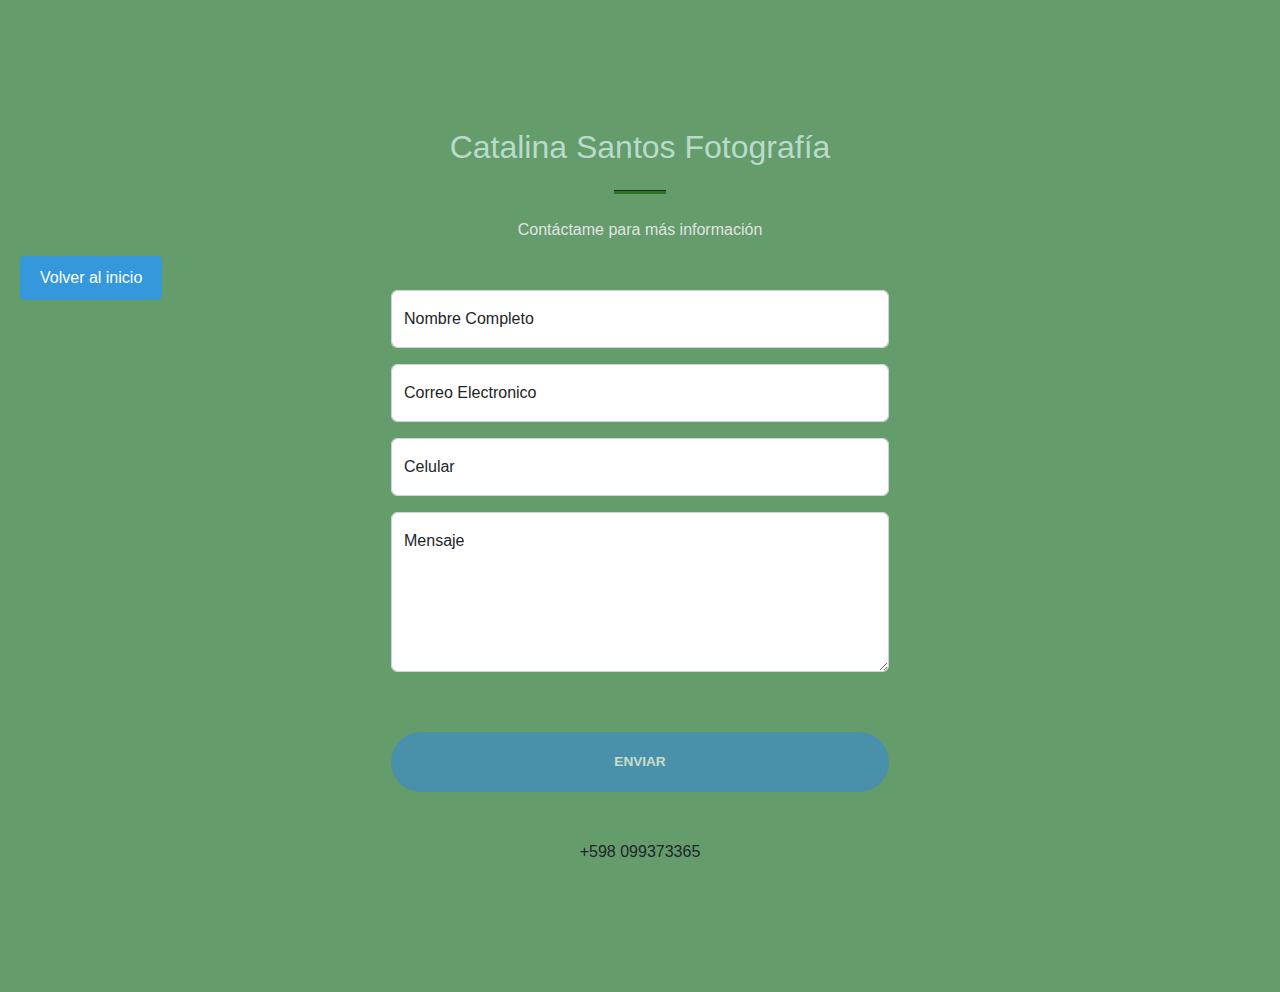
<file: TerceraPrentrega+Segredo/pages/contacto.html>
<!DOCTYPE html>
<html lang="en">
<head>
    <meta charset="UTF-8">
    <meta name="viewport" content="width=device-width, initial-scale=1.0">
    <title>Document</title>
    <link href="../css/style.css" rel="stylesheet" />
    
</head>
<body>
    <a href="../index.html" class="btnVolver">Volver al inicio</a>
    
    <!-- Contact-->

    <section class="page-section" id="contact">
        
        <div class="container px-4 px-lg-5">
            <div class="row gx-4 gx-lg-5 justify-content-center">
                <div class="col-lg-8 col-xl-6 text-center">
                    <h2 class="mt-0">Catalina Santos Fotografía</h2>
                    <hr class="divider" />
                    <p class="text-muted mb-5">Contáctame para más información</p>
                </div>
            </div>
            <div class="row gx-4 gx-lg-5 justify-content-center mb-5">
                <div class="col-lg-6">
                    <!-- * * * * * * * * * * * * * * *-->
                    <!-- * * SB Forms Contact Form * *-->
                    <!-- * * * * * * * * * * * * * * *-->
                    <!-- This form is pre-integrated with SB Forms.-->
                    <!-- To make this form functional, sign up at-->
                    <!-- https://startbootstrap.com/solution/contact-forms-->
                    <!-- to get an API token!-->
                    <form id="contactForm" data-sb-form-api-token="API_TOKEN">
                        <!-- Name input-->
                        <div class="form-floating mb-3">
                            <input class="form-control" id="name" type="text" placeholder="Enter your name..." data-sb-validations="required" />
                            <label for="name">Nombre Completo</label>
                            <div class="invalid-feedback" data-sb-feedback="name:required">A name is required.</div>
                        </div>
                        <!-- Email address input-->
                        <div class="form-floating mb-3">
                            <input class="form-control" id="email" type="email" placeholder="name@example.com" data-sb-validations="required,email" />
                            <label for="email">Correo Electronico</label>
                            <div class="invalid-feedback" data-sb-feedback="email:required">An email is required.</div>
                            <div class="invalid-feedback" data-sb-feedback="email:email">Email is not valid.</div>
                        </div>
                        <!-- Phone number input-->
                        <div class="form-floating mb-3">
                            <input class="form-control" id="phone" type="tel" placeholder="(123) 456-7890" data-sb-validations="required" />
                            <label for="phone">Celular</label>
                            <div class="invalid-feedback" data-sb-feedback="phone:required">A phone number is required.</div>
                        </div>
                        <!-- Message input-->
                        <div class="form-floating mb-3">
                            <textarea class="form-control" id="message" type="text" placeholder="Enter your message here..." style="height: 10rem" data-sb-validations="required"></textarea>
                            <label for="message">Mensaje</label>
                            <div class="invalid-feedback" data-sb-feedback="message:required">A message is required.</div>
                        </div>
                        <!-- Submit success message-->
                        <!---->
                        <!-- This is what your users will see when the form-->
                        <!-- has successfully submitted-->
                        <div class="d-none" id="submitSuccessMessage">
                            <div class="text-center mb-3">
                                <div class="fw-bolder">Form submission successful!</div>
                                To activate this form, sign up at
                                <br />
                                <a href="https://startbootstrap.com/solution/contact-forms">https://startbootstrap.com/solution/contact-forms</a>
                            </div>
                        </div>
                        <!-- Submit error message-->
                        <!---->
                        <!-- This is what your users will see when there is-->
                        <!-- an error submitting the form-->
                        <div class="d-none" id="submitErrorMessage"><div class="text-center text-danger mb-3">Error sending message!</div></div>
                        <!-- Submit Button-->
                        <div class="d-grid"><button class="btn btn-primary btn-xl disabled" id="submitButton" type="submit">Enviar</button></div>
                    </form>
                </div>
            </div>
            <div class="row gx-4 gx-lg-5 justify-content-center">
                <div class="col-lg-4 text-center mb-5 mb-lg-0">
                    <i class="bi-phone fs-2 mb-3 text-muted"></i>
                    <div>+598 099373365</div>
                </div>
</body>
</html>
</file>
<file: TerceraPrentrega+Segredo/css/style.css>
@charset "UTF-8";

:root {
  --bs-blue: #0d6efd;
  --bs-indigo: #6610f2;
  --bs-purple: #6f42c1;
  --bs-pink: #d63384;
  --bs-red: #dc3545;
  --bs-orange: #2c7525;
  --bs-yellow: #ffc107;
  --bs-green: #198754;
  --bs-teal: #20c997;
  --bs-cyan: #0dcaf0;
  --bs-black: #000;
  --bs-white: #fff;
  --bs-gray: #6c757d;
  --bs-gray-dark: #343a40;
  --bs-gray-100: #f8f9fa;
  --bs-gray-200: #e9ecef;
  --bs-gray-300: #dee2e6;
  --bs-gray-400: #ced4da;
  --bs-gray-500: #adb5bd;
  --bs-gray-600: #6c757d;
  --bs-gray-700: #495057;
  --bs-gray-800: #343a40;
  --bs-gray-900: #212529;
  --bs-primary: #2c7525;
  --bs-secondary: #6c757d;
  --bs-success: #198754;
  --bs-info: #0dcaf0;
  --bs-warning: #ffc107;
  --bs-danger: #dc3545;
  --bs-light: #f8f9fa;
  --bs-dark: #212529;
  --bs-primary-rgb: 44, 117, 37;
  --bs-secondary-rgb: 108, 117, 125;
  --bs-success-rgb: 25, 135, 84;
  --bs-info-rgb: 13, 202, 240;
  --bs-warning-rgb: 255, 193, 7;
  --bs-danger-rgb: 220, 53, 69;
  --bs-light-rgb: 0, 0, 0;
  --bs-dark-rgb: 33, 37, 41;
  --bs-white-rgb: 255, 255, 255;
  --bs-black-rgb: 0, 0, 0;
  --bs-body-color-rgb: 33, 37, 41;
  --bs-body-bg-rgb: 255, 255, 255;
  --bs-font-sans-serif: "Merriweather Sans", -apple-system, BlinkMacSystemFont, "Segoe UI", Roboto, "Helvetica Neue", Arial, "Noto Sans", sans-serif, "Apple Color Emoji", "Segoe UI Emoji", "Segoe UI Symbol", "Noto Color Emoji";
  --bs-font-monospace: SFMono-Regular, Menlo, Monaco, Consolas, "Liberation Mono", "Courier New", monospace;
  --bs-gradient: linear-gradient(180deg, rgba(255, 255, 255, 0.15), rgba(255, 255, 255, 0));
  --bs-body-font-family: Merriweather, -apple-system, BlinkMacSystemFont, Segoe UI, Roboto, Helvetica Neue, Arial, Noto Sans, sans-serif, Apple Color Emoji, Segoe UI Emoji, Segoe UI Symbol, Noto Color Emoji;
  --bs-body-font-size: 1rem;
  --bs-body-font-weight: 400;
  --bs-body-line-height: 1.5;
  --bs-body-color: #212529;
  --bs-body-bg: #fff;
  --bs-border-width: 1px;
  --bs-border-style: solid;
  --bs-border-color: #dee2e6;
  --bs-border-color-translucent: rgba(0, 0, 0, 0.175);
  --bs-border-radius: 0.375rem;
  --bs-border-radius-sm: 0.25rem;
  --bs-border-radius-lg: 0.5rem;
  --bs-border-radius-xl: 1rem;
  --bs-border-radius-2xl: 2rem;
  --bs-border-radius-pill: 50rem;
  --bs-link-color: #2c7525;
  --bs-link-hover-color: #c34e2e;
  --bs-code-color: #d63384;
  --bs-highlight-bg: #fff3cd;
}

*,
*::before,
*::after {
  box-sizing: border-box;
}

@media (prefers-reduced-motion: no-preference) {
  :root {
    scroll-behavior: smooth;
  }
}

body {
  margin: 0;
  font-family: var(--bs-body-font-family);
  font-size: var(--bs-body-font-size);
  font-weight: var(--bs-body-font-weight);
  line-height: var(--bs-body-line-height);
  color: var(--bs-body-color);
  text-align: var(--bs-body-text-align);
  background-color: var(--bs-body-bg);
  -webkit-text-size-adjust: 100%;
  -webkit-tap-highlight-color: rgba(0, 0, 0, 0);
}

hr {
  margin: 1rem 0;
  color: inherit;
  border: 0;
  border-top: 1px solid;
  opacity: 0.25;
}

h6, .h6, h5, .h5, h4, .h4, h3, .h3, h2, .h2, h1, .h1 {
  margin-top: 0;
  margin-bottom: 0.5rem;
  font-family: "Merriweather Sans", -apple-system, BlinkMacSystemFont, "Segoe UI", Roboto, "Helvetica Neue", Arial, "Noto Sans", sans-serif, "Apple Color Emoji", "Segoe UI Emoji", "Segoe UI Symbol", "Noto Color Emoji";
  font-weight: 500;
  line-height: 1.2;
}

h1, .h1 {
  font-size: calc(1.375rem + 1.5vw);
}
@media (min-width: 1200px) {
  h1, .h1 {
    font-size: 2.5rem;
  }
}

h2, .h2 {
  font-size: calc(1.325rem + 0.9vw);
  color: #badbcc;
}
@media (min-width: 1200px) {
  h2, .h2 {
    font-size: 2rem;
  }
}

h3, .h3 {
  font-size: calc(1.3rem + 0.6vw);
}
@media (min-width: 1200px) {
  h3, .h3 {
    font-size: 1.75rem;
  }
}

h4, .h4 {
  font-size: calc(1.275rem + 0.3vw);
}
@media (min-width: 1200px) {
  h4, .h4 {
    font-size: 1.5rem;
  }
}

h5, .h5 {
  font-size: 1.25rem;
}

h6, .h6 {
  font-size: 1rem;
}

p {
  margin-top: 0;
  margin-bottom: 1rem;
}

abbr[title] {
  -webkit-text-decoration: underline dotted;
          text-decoration: underline dotted;
  cursor: help;
  -webkit-text-decoration-skip-ink: none;
          text-decoration-skip-ink: none;
}

address {
  margin-bottom: 1rem;
  font-style: normal;
  line-height: inherit;
}

ol,
ul {
  padding-left: 2rem;
}

ol,
ul,
dl {
  margin-top: 0;
  margin-bottom: 1rem;
}

ol ol,
ul ul,
ol ul,
ul ol {
  margin-bottom: 0;
}

dt {
  font-weight: 700;
}

dd {
  margin-bottom: 0.5rem;
  margin-left: 0;
}

blockquote {
  margin: 0 0 1rem;
}

b,
strong {
  font-weight: bolder;
}

small, .small {
  font-size: 0.875em;
}

mark, .mark {
  padding: 0.1875em;
  background-color: var(--bs-highlight-bg);
}

sub,
sup {
  position: relative;
  font-size: 0.75em;
  line-height: 0;
  vertical-align: baseline;
}

sub {
  bottom: -0.25em;
}

sup {
  top: -0.5em;
}

a {
  color: var(--bs-link-color);
  text-decoration: underline;
}
a:hover {
  color: var(--bs-link-hover-color);
}

a:not([href]):not([class]), a:not([href]):not([class]):hover {
  color: inherit;
  text-decoration: none;
}

pre,
code,
kbd,
samp {
  font-family: var(--bs-font-monospace);
  font-size: 1em;
}

pre {
  display: block;
  margin-top: 0;
  margin-bottom: 1rem;
  overflow: auto;
  font-size: 0.875em;
}
pre code {
  font-size: inherit;
  color: inherit;
  word-break: normal;
}

code {
  font-size: 0.875em;
  color: var(--bs-code-color);
  word-wrap: break-word;
}
a > code {
  color: inherit;
}

kbd {
  padding: 0.1875rem 0.375rem;
  font-size: 0.875em;
  color: var(--bs-body-bg);
  background-color: var(--bs-body-color);
  border-radius: 0.25rem;
}
kbd kbd {
  padding: 0;
  font-size: 1em;
}

figure {
  margin: 0 0 1rem;
}

img,
svg {
  vertical-align: middle;
}

table {
  caption-side: bottom;
  border-collapse: collapse;
}

caption {
  padding-top: 0.5rem;
  padding-bottom: 0.5rem;
  color: #6c757d;
  text-align: left;
}

th {
  text-align: inherit;
  text-align: -webkit-match-parent;
}

thead,
tbody,
tfoot,
tr,
td,
th {
  border-color: inherit;
  border-style: solid;
  border-width: 0;
}

label {
  display: inline-block;
}

button {
  border-radius: 0;
}

button:focus:not(:focus-visible) {
  outline: 0;
}

input,
button,
select,
optgroup,
textarea {
  margin: 0;
  font-family: inherit;
  font-size: inherit;
  line-height: inherit;
}

button,
select {
  text-transform: none;
}

[role=button] {
  cursor: pointer;
}

select {
  word-wrap: normal;
}
select:disabled {
  opacity: 1;
}

[list]:not([type=date]):not([type=datetime-local]):not([type=month]):not([type=week]):not([type=time])::-webkit-calendar-picker-indicator {
  display: none !important;
}

button,
[type=button],
[type=reset],
[type=submit] {
  -webkit-appearance: button;
}
button:not(:disabled),
[type=button]:not(:disabled),
[type=reset]:not(:disabled),
[type=submit]:not(:disabled) {
  cursor: pointer;
}

::-moz-focus-inner {
  padding: 0;
  border-style: none;
}

textarea {
  resize: vertical;
}

fieldset {
  min-width: 0;
  padding: 0;
  margin: 0;
  border: 0;
}

legend {
  float: left;
  width: 100%;
  padding: 0;
  margin-bottom: 0.5rem;
  font-size: calc(1.275rem + 0.3vw);
  line-height: inherit;
}
@media (min-width: 1200px) {
  legend {
    font-size: 1.5rem;
  }
}
legend + * {
  clear: left;
}

::-webkit-datetime-edit-fields-wrapper,
::-webkit-datetime-edit-text,
::-webkit-datetime-edit-minute,
::-webkit-datetime-edit-hour-field,
::-webkit-datetime-edit-day-field,
::-webkit-datetime-edit-month-field,
::-webkit-datetime-edit-year-field {
  padding: 0;
}

::-webkit-inner-spin-button {
  height: auto;
}

[type=search] {
  outline-offset: -2px;
  -webkit-appearance: textfield;
}

/* rtl:raw:
[type="tel"],
[type="url"],
[type="email"],
[type="number"] {
  direction: ltr;
}
*/
::-webkit-search-decoration {
  -webkit-appearance: none;
}

::-webkit-color-swatch-wrapper {
  padding: 0;
}

::file-selector-button {
  font: inherit;
  -webkit-appearance: button;
}

output {
  display: inline-block;
}

iframe {
  border: 0;
}

summary {
  display: list-item;
  cursor: pointer;
}

progress {
  vertical-align: baseline;
}

[hidden] {
  display: none !important;
}

.lead {
  font-size: 1.25rem;
  font-weight: 300;
}

.display-1 {
  font-size: calc(1.625rem + 4.5vw);
  font-weight: 300;
  line-height: 1.2;
}
@media (min-width: 1200px) {
  .display-1 {
    font-size: 5rem;
  }
}

.display-2 {
  font-size: calc(1.575rem + 3.9vw);
  font-weight: 300;
  line-height: 1.2;
}
@media (min-width: 1200px) {
  .display-2 {
    font-size: 4.5rem;
  }
}

.display-3 {
  font-size: calc(1.525rem + 3.3vw);
  font-weight: 300;
  line-height: 1.2;
}
@media (min-width: 1200px) {
  .display-3 {
    font-size: 4rem;
  }
}

.display-4 {
  font-size: calc(1.475rem + 2.7vw);
  font-weight: 300;
  line-height: 1.2;
}
@media (min-width: 1200px) {
  .display-4 {
    font-size: 3.5rem;
  }
}

.display-5 {
  font-size: calc(1.425rem + 2.1vw);
  font-weight: 300;
  line-height: 1.2;
}
@media (min-width: 1200px) {
  .display-5 {
    font-size: 3rem;
  }
}

.display-6 {
  font-size: calc(1.375rem + 1.5vw);
  font-weight: 300;
  line-height: 1.2;
}
@media (min-width: 1200px) {
  .display-6 {
    font-size: 2.5rem;
  }
}

.list-unstyled {
  padding-left: 0;
  list-style: none;
}

.list-inline {
  padding-left: 0;
  list-style: none;
}

.list-inline-item {
  display: inline-block;
}
.list-inline-item:not(:last-child) {
  margin-right: 0.5rem;
}

.initialism {
  font-size: 0.875em;
  text-transform: uppercase;
}

.blockquote {
  margin-bottom: 1rem;
  font-size: 1.25rem;
}
.blockquote > :last-child {
  margin-bottom: 0;
}

.blockquote-footer {
  margin-top: -1rem;
  margin-bottom: 1rem;
  font-size: 0.875em;
  color: #6c757d;
}
.blockquote-footer::before {
  content: "— ";
}

.img-fluid {
  max-width: 100%;
  height: auto;
}

.img-thumbnail {
  padding: 0.25rem;
  background-color: #fff;
  border: 1px solid var(--bs-border-color);
  border-radius: 0.375rem;
  max-width: 100%;
  height: auto;
}

.figure {
  display: inline-block;
}

.figure-img {
  margin-bottom: 0.5rem;
  line-height: 1;
}

.figure-caption {
  font-size: 0.875em;
  color: #6c757d;
}
/* fondo de contacto*/
.page-section {
  background-color: #649c6b;
  background-repeat:no-repeat;
}


.container,
.container-fluid,
.container-xxl,
.container-xl,
.container-lg,
.container-md,
.container-sm {
  --bs-gutter-x: 1.5rem;
  --bs-gutter-y: 0;
  width: 100%;
  padding-right: calc(var(--bs-gutter-x) * 0.5);
  padding-left: calc(var(--bs-gutter-x) * 0.5);
  margin-right: auto;
  margin-left: auto;
}

@media (min-width: 576px) {
  .container-sm, .container {
    max-width: 540px;
  }
}
@media (min-width: 768px) {
  .container-md, .container-sm, .container {
    max-width: 720px;
  }
}
@media (min-width: 992px) {
  .container-lg, .container-md, .container-sm, .container {
    max-width: 960px;
  }
}
@media (min-width: 1200px) {
  .container-xl, .container-lg, .container-md, .container-sm, .container {
    max-width: 1140px;
  }
}
@media (min-width: 1400px) {
  .container-xxl, .container-xl, .container-lg, .container-md, .container-sm, .container {
    max-width: 1320px;
  }
}
.row {
  --bs-gutter-x: 1.5rem;
  --bs-gutter-y: 0;
  display: flex;
  flex-wrap: wrap;
  margin-top: calc(-1 * var(--bs-gutter-y));
  margin-right: calc(-0.5 * var(--bs-gutter-x));
  margin-left: calc(-0.5 * var(--bs-gutter-x));
}
.row > * {
  flex-shrink: 0;
  width: 100%;
  max-width: 100%;
  padding-right: calc(var(--bs-gutter-x) * 0.5);
  padding-left: calc(var(--bs-gutter-x) * 0.5);
  margin-top: var(--bs-gutter-y);
}

.col {
  flex: 1 0 0%;
}

.row-cols-auto > * {
  flex: 0 0 auto;
  width: auto;
}

.row-cols-1 > * {
  flex: 0 0 auto;
  width: 100%;
}

.row-cols-2 > * {
  flex: 0 0 auto;
  width: 50%;
}

.row-cols-3 > * {
  flex: 0 0 auto;
  width: 33.3333333333%;
}

.row-cols-4 > * {
  flex: 0 0 auto;
  width: 25%;
}

.row-cols-5 > * {
  flex: 0 0 auto;
  width: 20%;
}

.row-cols-6 > * {
  flex: 0 0 auto;
  width: 16.6666666667%;
}

.col-auto {
  flex: 0 0 auto;
  width: auto;
}

.col-1 {
  flex: 0 0 auto;
  width: 8.33333333%;
}

.col-2 {
  flex: 0 0 auto;
  width: 16.66666667%;
}

.col-3 {
  flex: 0 0 auto;
  width: 25%;
}

.col-4 {
  flex: 0 0 auto;
  width: 33.33333333%;
}

.col-5 {
  flex: 0 0 auto;
  width: 41.66666667%;
}

.col-6 {
  flex: 0 0 auto;
  width: 50%;
}

.col-7 {
  flex: 0 0 auto;
  width: 58.33333333%;
}

.col-8 {
  flex: 0 0 auto;
  width: 66.66666667%;
}

.col-9 {
  flex: 0 0 auto;
  width: 75%;
}

.col-10 {
  flex: 0 0 auto;
  width: 83.33333333%;
}

.col-11 {
  flex: 0 0 auto;
  width: 91.66666667%;
}

.col-12 {
  flex: 0 0 auto;
  width: 100%;
}

.offset-1 {
  margin-left: 8.33333333%;
}

.offset-2 {
  margin-left: 16.66666667%;
}

.offset-3 {
  margin-left: 25%;
}

.offset-4 {
  margin-left: 33.33333333%;
}

.offset-5 {
  margin-left: 41.66666667%;
}

.offset-6 {
  margin-left: 50%;
}

.offset-7 {
  margin-left: 58.33333333%;
}

.offset-8 {
  margin-left: 66.66666667%;
}

.offset-9 {
  margin-left: 75%;
}

.offset-10 {
  margin-left: 83.33333333%;
}

.offset-11 {
  margin-left: 91.66666667%;
}

.g-0,
.gx-0 {
  --bs-gutter-x: 0;
}

.g-0,
.gy-0 {
  --bs-gutter-y: 0;
}

.g-1,
.gx-1 {
  --bs-gutter-x: 0.25rem;
}

.g-1,
.gy-1 {
  --bs-gutter-y: 0.25rem;
}

.g-2,
.gx-2 {
  --bs-gutter-x: 0.5rem;
}

.g-2,
.gy-2 {
  --bs-gutter-y: 0.5rem;
}

.g-3,
.gx-3 {
  --bs-gutter-x: 1rem;
}

.g-3,
.gy-3 {
  --bs-gutter-y: 1rem;
}

.g-4,
.gx-4 {
  --bs-gutter-x: 1.5rem;
}

.g-4,
.gy-4 {
  --bs-gutter-y: 1.5rem;
}

.g-5,
.gx-5 {
  --bs-gutter-x: 3rem;
}

.g-5,
.gy-5 {
  --bs-gutter-y: 3rem;
}

@media (min-width: 576px) {
  .col-sm {
    flex: 1 0 0%;
  }
  .row-cols-sm-auto > * {
    flex: 0 0 auto;
    width: auto;
  }
  .row-cols-sm-1 > * {
    flex: 0 0 auto;
    width: 100%;
  }
  .row-cols-sm-2 > * {
    flex: 0 0 auto;
    width: 50%;
  }
  .row-cols-sm-3 > * {
    flex: 0 0 auto;
    width: 33.3333333333%;
  }
  .row-cols-sm-4 > * {
    flex: 0 0 auto;
    width: 25%;
  }
  .row-cols-sm-5 > * {
    flex: 0 0 auto;
    width: 20%;
  }
  .row-cols-sm-6 > * {
    flex: 0 0 auto;
    width: 16.6666666667%;
  }
  .col-sm-auto {
    flex: 0 0 auto;
    width: auto;
  }
  .col-sm-1 {
    flex: 0 0 auto;
    width: 8.33333333%;
  }
  .col-sm-2 {
    flex: 0 0 auto;
    width: 16.66666667%;
  }
  .col-sm-3 {
    flex: 0 0 auto;
    width: 25%;
  }
  .col-sm-4 {
    flex: 0 0 auto;
    width: 33.33333333%;
  }
  .col-sm-5 {
    flex: 0 0 auto;
    width: 41.66666667%;
  }
  .col-sm-6 {
    flex: 0 0 auto;
    width: 50%;
  }
  .col-sm-7 {
    flex: 0 0 auto;
    width: 58.33333333%;
  }
  .col-sm-8 {
    flex: 0 0 auto;
    width: 66.66666667%;
  }
  .col-sm-9 {
    flex: 0 0 auto;
    width: 75%;
  }
  .col-sm-10 {
    flex: 0 0 auto;
    width: 83.33333333%;
  }
  .col-sm-11 {
    flex: 0 0 auto;
    width: 91.66666667%;
  }
  .col-sm-12 {
    flex: 0 0 auto;
    width: 100%;
  }
  .offset-sm-0 {
    margin-left: 0;
  }
  .offset-sm-1 {
    margin-left: 8.33333333%;
  }
  .offset-sm-2 {
    margin-left: 16.66666667%;
  }
  .offset-sm-3 {
    margin-left: 25%;
  }
  .offset-sm-4 {
    margin-left: 33.33333333%;
  }
  .offset-sm-5 {
    margin-left: 41.66666667%;
  }
  .offset-sm-6 {
    margin-left: 50%;
  }
  .offset-sm-7 {
    margin-left: 58.33333333%;
  }
  .offset-sm-8 {
    margin-left: 66.66666667%;
  }
  .offset-sm-9 {
    margin-left: 75%;
  }
  .offset-sm-10 {
    margin-left: 83.33333333%;
  }
  .offset-sm-11 {
    margin-left: 91.66666667%;
  }
  .g-sm-0,
  .gx-sm-0 {
    --bs-gutter-x: 0;
  }
  .g-sm-0,
  .gy-sm-0 {
    --bs-gutter-y: 0;
  }
  .g-sm-1,
  .gx-sm-1 {
    --bs-gutter-x: 0.25rem;
  }
  .g-sm-1,
  .gy-sm-1 {
    --bs-gutter-y: 0.25rem;
  }
  .g-sm-2,
  .gx-sm-2 {
    --bs-gutter-x: 0.5rem;
  }
  .g-sm-2,
  .gy-sm-2 {
    --bs-gutter-y: 0.5rem;
  }
  .g-sm-3,
  .gx-sm-3 {
    --bs-gutter-x: 1rem;
  }
  .g-sm-3,
  .gy-sm-3 {
    --bs-gutter-y: 1rem;
  }
  .g-sm-4,
  .gx-sm-4 {
    --bs-gutter-x: 1.5rem;
  }
  .g-sm-4,
  .gy-sm-4 {
    --bs-gutter-y: 1.5rem;
  }
  .g-sm-5,
  .gx-sm-5 {
    --bs-gutter-x: 3rem;
  }
  .g-sm-5,
  .gy-sm-5 {
    --bs-gutter-y: 3rem;
  }
}
@media (min-width: 768px) {
  .col-md {
    flex: 1 0 0%;
  }
  .row-cols-md-auto > * {
    flex: 0 0 auto;
    width: auto;
  }
  .row-cols-md-1 > * {
    flex: 0 0 auto;
    width: 100%;
  }
  .row-cols-md-2 > * {
    flex: 0 0 auto;
    width: 50%;
  }
  .row-cols-md-3 > * {
    flex: 0 0 auto;
    width: 33.3333333333%;
  }
  .row-cols-md-4 > * {
    flex: 0 0 auto;
    width: 25%;
  }
  .row-cols-md-5 > * {
    flex: 0 0 auto;
    width: 20%;
  }
  .row-cols-md-6 > * {
    flex: 0 0 auto;
    width: 16.6666666667%;
  }
  .col-md-auto {
    flex: 0 0 auto;
    width: auto;
  }
  .col-md-1 {
    flex: 0 0 auto;
    width: 8.33333333%;
  }
  .col-md-2 {
    flex: 0 0 auto;
    width: 16.66666667%;
  }
  .col-md-3 {
    flex: 0 0 auto;
    width: 25%;
  }
  .col-md-4 {
    flex: 0 0 auto;
    width: 33.33333333%;
  }
  .col-md-5 {
    flex: 0 0 auto;
    width: 41.66666667%;
  }
  .col-md-6 {
    flex: 0 0 auto;
    width: 50%;
  }
  .col-md-7 {
    flex: 0 0 auto;
    width: 58.33333333%;
  }
  .col-md-8 {
    flex: 0 0 auto;
    width: 66.66666667%;
  }
  .col-md-9 {
    flex: 0 0 auto;
    width: 75%;
  }
  .col-md-10 {
    flex: 0 0 auto;
    width: 83.33333333%;
  }
  .col-md-11 {
    flex: 0 0 auto;
    width: 91.66666667%;
  }
  .col-md-12 {
    flex: 0 0 auto;
    width: 100%;
  }
  .offset-md-0 {
    margin-left: 0;
  }
  .offset-md-1 {
    margin-left: 8.33333333%;
  }
  .offset-md-2 {
    margin-left: 16.66666667%;
  }
  .offset-md-3 {
    margin-left: 25%;
  }
  .offset-md-4 {
    margin-left: 33.33333333%;
  }
  .offset-md-5 {
    margin-left: 41.66666667%;
  }
  .offset-md-6 {
    margin-left: 50%;
  }
  .offset-md-7 {
    margin-left: 58.33333333%;
  }
  .offset-md-8 {
    margin-left: 66.66666667%;
  }
  .offset-md-9 {
    margin-left: 75%;
  }
  .offset-md-10 {
    margin-left: 83.33333333%;
  }
  .offset-md-11 {
    margin-left: 91.66666667%;
  }
  .g-md-0,
  .gx-md-0 {
    --bs-gutter-x: 0;
  }
  .g-md-0,
  .gy-md-0 {
    --bs-gutter-y: 0;
  }
  .g-md-1,
  .gx-md-1 {
    --bs-gutter-x: 0.25rem;
  }
  .g-md-1,
  .gy-md-1 {
    --bs-gutter-y: 0.25rem;
  }
  .g-md-2,
  .gx-md-2 {
    --bs-gutter-x: 0.5rem;
  }
  .g-md-2,
  .gy-md-2 {
    --bs-gutter-y: 0.5rem;
  }
  .g-md-3,
  .gx-md-3 {
    --bs-gutter-x: 1rem;
  }
  .g-md-3,
  .gy-md-3 {
    --bs-gutter-y: 1rem;
  }
  .g-md-4,
  .gx-md-4 {
    --bs-gutter-x: 1.5rem;
  }
  .g-md-4,
  .gy-md-4 {
    --bs-gutter-y: 1.5rem;
  }
  .g-md-5,
  .gx-md-5 {
    --bs-gutter-x: 3rem;
  }
  .g-md-5,
  .gy-md-5 {
    --bs-gutter-y: 3rem;
  }
}
@media (min-width: 992px) {
  .col-lg {
    flex: 1 0 0%;
  }
  .row-cols-lg-auto > * {
    flex: 0 0 auto;
    width: auto;
  }
  .row-cols-lg-1 > * {
    flex: 0 0 auto;
    width: 100%;
  }
  .row-cols-lg-2 > * {
    flex: 0 0 auto;
    width: 50%;
  }
  .row-cols-lg-3 > * {
    flex: 0 0 auto;
    width: 33.3333333333%;
  }
  .row-cols-lg-4 > * {
    flex: 0 0 auto;
    width: 25%;
  }
  .row-cols-lg-5 > * {
    flex: 0 0 auto;
    width: 20%;
  }
  .row-cols-lg-6 > * {
    flex: 0 0 auto;
    width: 16.6666666667%;
  }
  .col-lg-auto {
    flex: 0 0 auto;
    width: auto;
  }
  .col-lg-1 {
    flex: 0 0 auto;
    width: 8.33333333%;
  }
  .col-lg-2 {
    flex: 0 0 auto;
    width: 16.66666667%;
  }
  .col-lg-3 {
    flex: 0 0 auto;
    width: 25%;
  }
  .col-lg-4 {
    flex: 0 0 auto;
    width: 33.33333333%;
  }
  .col-lg-5 {
    flex: 0 0 auto;
    width: 41.66666667%;
  }
  .col-lg-6 {
    flex: 0 0 auto;
    width: 50%;
  }
  .col-lg-7 {
    flex: 0 0 auto;
    width: 58.33333333%;
  }
  .col-lg-8 {
    flex: 0 0 auto;
    width: 66.66666667%;
  }
  .col-lg-9 {
    flex: 0 0 auto;
    width: 75%;
  }
  .col-lg-10 {
    flex: 0 0 auto;
    width: 83.33333333%;
  }
  .col-lg-11 {
    flex: 0 0 auto;
    width: 91.66666667%;
  }
  .col-lg-12 {
    flex: 0 0 auto;
    width: 100%;
  }
  .offset-lg-0 {
    margin-left: 0;
  }
  .offset-lg-1 {
    margin-left: 8.33333333%;
  }
  .offset-lg-2 {
    margin-left: 16.66666667%;
  }
  .offset-lg-3 {
    margin-left: 25%;
  }
  .offset-lg-4 {
    margin-left: 33.33333333%;
  }
  .offset-lg-5 {
    margin-left: 41.66666667%;
  }
  .offset-lg-6 {
    margin-left: 50%;
  }
  .offset-lg-7 {
    margin-left: 58.33333333%;
  }
  .offset-lg-8 {
    margin-left: 66.66666667%;
  }
  .offset-lg-9 {
    margin-left: 75%;
  }
  .offset-lg-10 {
    margin-left: 83.33333333%;
  }
  .offset-lg-11 {
    margin-left: 91.66666667%;
  }
  .g-lg-0,
  .gx-lg-0 {
    --bs-gutter-x: 0;
  }
  .g-lg-0,
  .gy-lg-0 {
    --bs-gutter-y: 0;
  }
  .g-lg-1,
  .gx-lg-1 {
    --bs-gutter-x: 0.25rem;
  }
  .g-lg-1,
  .gy-lg-1 {
    --bs-gutter-y: 0.25rem;
  }
  .g-lg-2,
  .gx-lg-2 {
    --bs-gutter-x: 0.5rem;
  }
  .g-lg-2,
  .gy-lg-2 {
    --bs-gutter-y: 0.5rem;
  }
  .g-lg-3,
  .gx-lg-3 {
    --bs-gutter-x: 1rem;
  }
  .g-lg-3,
  .gy-lg-3 {
    --bs-gutter-y: 1rem;
  }
  .g-lg-4,
  .gx-lg-4 {
    --bs-gutter-x: 1.5rem;
  }
  .g-lg-4,
  .gy-lg-4 {
    --bs-gutter-y: 1.5rem;
  }
  .g-lg-5,
  .gx-lg-5 {
    --bs-gutter-x: 3rem;
  }
  .g-lg-5,
  .gy-lg-5 {
    --bs-gutter-y: 3rem;
  }
}
@media (min-width: 1200px) {
  .col-xl {
    flex: 1 0 0%;
  }
  .row-cols-xl-auto > * {
    flex: 0 0 auto;
    width: auto;
  }
  .row-cols-xl-1 > * {
    flex: 0 0 auto;
    width: 100%;
  }
  .row-cols-xl-2 > * {
    flex: 0 0 auto;
    width: 50%;
  }
  .row-cols-xl-3 > * {
    flex: 0 0 auto;
    width: 33.3333333333%;
  }
  .row-cols-xl-4 > * {
    flex: 0 0 auto;
    width: 25%;
  }
  .row-cols-xl-5 > * {
    flex: 0 0 auto;
    width: 20%;
  }
  .row-cols-xl-6 > * {
    flex: 0 0 auto;
    width: 16.6666666667%;
  }
  .col-xl-auto {
    flex: 0 0 auto;
    width: auto;
  }
  .col-xl-1 {
    flex: 0 0 auto;
    width: 8.33333333%;
  }
  .col-xl-2 {
    flex: 0 0 auto;
    width: 16.66666667%;
  }
  .col-xl-3 {
    flex: 0 0 auto;
    width: 25%;
  }
  .col-xl-4 {
    flex: 0 0 auto;
    width: 33.33333333%;
  }
  .col-xl-5 {
    flex: 0 0 auto;
    width: 41.66666667%;
  }
  .col-xl-6 {
    flex: 0 0 auto;
    width: 50%;
  }
  .col-xl-7 {
    flex: 0 0 auto;
    width: 58.33333333%;
  }
  .col-xl-8 {
    flex: 0 0 auto;
    width: 66.66666667%;
  }
  .col-xl-9 {
    flex: 0 0 auto;
    width: 75%;
  }
  .col-xl-10 {
    flex: 0 0 auto;
    width: 83.33333333%;
  }
  .col-xl-11 {
    flex: 0 0 auto;
    width: 91.66666667%;
  }
  .col-xl-12 {
    flex: 0 0 auto;
    width: 100%;
  }
  .offset-xl-0 {
    margin-left: 0;
  }
  .offset-xl-1 {
    margin-left: 8.33333333%;
  }
  .offset-xl-2 {
    margin-left: 16.66666667%;
  }
  .offset-xl-3 {
    margin-left: 25%;
  }
  .offset-xl-4 {
    margin-left: 33.33333333%;
  }
  .offset-xl-5 {
    margin-left: 41.66666667%;
  }
  .offset-xl-6 {
    margin-left: 50%;
  }
  .offset-xl-7 {
    margin-left: 58.33333333%;
  }
  .offset-xl-8 {
    margin-left: 66.66666667%;
  }
  .offset-xl-9 {
    margin-left: 75%;
  }
  .offset-xl-10 {
    margin-left: 83.33333333%;
  }
  .offset-xl-11 {
    margin-left: 91.66666667%;
  }
  .g-xl-0,
  .gx-xl-0 {
    --bs-gutter-x: 0;
  }
  .g-xl-0,
  .gy-xl-0 {
    --bs-gutter-y: 0;
  }
  .g-xl-1,
  .gx-xl-1 {
    --bs-gutter-x: 0.25rem;
  }
  .g-xl-1,
  .gy-xl-1 {
    --bs-gutter-y: 0.25rem;
  }
  .g-xl-2,
  .gx-xl-2 {
    --bs-gutter-x: 0.5rem;
  }
  .g-xl-2,
  .gy-xl-2 {
    --bs-gutter-y: 0.5rem;
  }
  .g-xl-3,
  .gx-xl-3 {
    --bs-gutter-x: 1rem;
  }
  .g-xl-3,
  .gy-xl-3 {
    --bs-gutter-y: 1rem;
  }
  .g-xl-4,
  .gx-xl-4 {
    --bs-gutter-x: 1.5rem;
  }
  .g-xl-4,
  .gy-xl-4 {
    --bs-gutter-y: 1.5rem;
  }
  .g-xl-5,
  .gx-xl-5 {
    --bs-gutter-x: 3rem;
  }
  .g-xl-5,
  .gy-xl-5 {
    --bs-gutter-y: 3rem;
  }
}
@media (min-width: 1400px) {
  .col-xxl {
    flex: 1 0 0%;
  }
  .row-cols-xxl-auto > * {
    flex: 0 0 auto;
    width: auto;
  }
  .row-cols-xxl-1 > * {
    flex: 0 0 auto;
    width: 100%;
  }
  .row-cols-xxl-2 > * {
    flex: 0 0 auto;
    width: 50%;
  }
  .row-cols-xxl-3 > * {
    flex: 0 0 auto;
    width: 33.3333333333%;
  }
  .row-cols-xxl-4 > * {
    flex: 0 0 auto;
    width: 25%;
  }
  .row-cols-xxl-5 > * {
    flex: 0 0 auto;
    width: 20%;
  }
  .row-cols-xxl-6 > * {
    flex: 0 0 auto;
    width: 16.6666666667%;
  }
  .col-xxl-auto {
    flex: 0 0 auto;
    width: auto;
  }
  .col-xxl-1 {
    flex: 0 0 auto;
    width: 8.33333333%;
  }
  .col-xxl-2 {
    flex: 0 0 auto;
    width: 16.66666667%;
  }
  .col-xxl-3 {
    flex: 0 0 auto;
    width: 25%;
  }
  .col-xxl-4 {
    flex: 0 0 auto;
    width: 33.33333333%;
  }
  .col-xxl-5 {
    flex: 0 0 auto;
    width: 41.66666667%;
  }
  .col-xxl-6 {
    flex: 0 0 auto;
    width: 50%;
  }
  .col-xxl-7 {
    flex: 0 0 auto;
    width: 58.33333333%;
  }
  .col-xxl-8 {
    flex: 0 0 auto;
    width: 66.66666667%;
  }
  .col-xxl-9 {
    flex: 0 0 auto;
    width: 75%;
  }
  .col-xxl-10 {
    flex: 0 0 auto;
    width: 83.33333333%;
  }
  .col-xxl-11 {
    flex: 0 0 auto;
    width: 91.66666667%;
  }
  .col-xxl-12 {
    flex: 0 0 auto;
    width: 100%;
  }
  .offset-xxl-0 {
    margin-left: 0;
  }
  .offset-xxl-1 {
    margin-left: 8.33333333%;
  }
  .offset-xxl-2 {
    margin-left: 16.66666667%;
  }
  .offset-xxl-3 {
    margin-left: 25%;
  }
  .offset-xxl-4 {
    margin-left: 33.33333333%;
  }
  .offset-xxl-5 {
    margin-left: 41.66666667%;
  }
  .offset-xxl-6 {
    margin-left: 50%;
  }
  .offset-xxl-7 {
    margin-left: 58.33333333%;
  }
  .offset-xxl-8 {
    margin-left: 66.66666667%;
  }
  .offset-xxl-9 {
    margin-left: 75%;
  }
  .offset-xxl-10 {
    margin-left: 83.33333333%;
  }
  .offset-xxl-11 {
    margin-left: 91.66666667%;
  }
  .g-xxl-0,
  .gx-xxl-0 {
    --bs-gutter-x: 0;
  }
  .g-xxl-0,
  .gy-xxl-0 {
    --bs-gutter-y: 0;
  }
  .g-xxl-1,
  .gx-xxl-1 {
    --bs-gutter-x: 0.25rem;
  }
  .g-xxl-1,
  .gy-xxl-1 {
    --bs-gutter-y: 0.25rem;
  }
  .g-xxl-2,
  .gx-xxl-2 {
    --bs-gutter-x: 0.5rem;
  }
  .g-xxl-2,
  .gy-xxl-2 {
    --bs-gutter-y: 0.5rem;
  }
  .g-xxl-3,
  .gx-xxl-3 {
    --bs-gutter-x: 1rem;
  }
  .g-xxl-3,
  .gy-xxl-3 {
    --bs-gutter-y: 1rem;
  }
  .g-xxl-4,
  .gx-xxl-4 {
    --bs-gutter-x: 1.5rem;
  }
  .g-xxl-4,
  .gy-xxl-4 {
    --bs-gutter-y: 1.5rem;
  }
  .g-xxl-5,
  .gx-xxl-5 {
    --bs-gutter-x: 3rem;
  }
  .g-xxl-5,
  .gy-xxl-5 {
    --bs-gutter-y: 3rem;
  }
}
.table {
  --bs-table-color: var(--bs-body-color);
  --bs-table-bg: transparent;
  --bs-table-border-color: var(--bs-border-color);
  --bs-table-accent-bg: transparent;
  --bs-table-striped-color: var(--bs-body-color);
  --bs-table-striped-bg: rgba(0, 0, 0, 0.05);
  --bs-table-active-color: var(--bs-body-color);
  --bs-table-active-bg: rgba(0, 0, 0, 0.1);
  --bs-table-hover-color: var(--bs-body-color);
  --bs-table-hover-bg: rgba(0, 0, 0, 0.075);
  width: 100%;
  margin-bottom: 1rem;
  color: var(--bs-table-color);
  vertical-align: top;
  border-color: var(--bs-table-border-color);
}
.table > :not(caption) > * > * {
  padding: 0.5rem 0.5rem;
  background-color: var(--bs-table-bg);
  border-bottom-width: 1px;
  box-shadow: inset 0 0 0 9999px var(--bs-table-accent-bg);
}
.table > tbody {
  vertical-align: inherit;
}
.table > thead {
  vertical-align: bottom;
}

.table-group-divider {
  border-top: 2px solid currentcolor;
}

.caption-top {
  caption-side: top;
}

.table-sm > :not(caption) > * > * {
  padding: 0.25rem 0.25rem;
}

.table-bordered > :not(caption) > * {
  border-width: 1px 0;
}
.table-bordered > :not(caption) > * > * {
  border-width: 0 1px;
}

.table-borderless > :not(caption) > * > * {
  border-bottom-width: 0;
}
.table-borderless > :not(:first-child) {
  border-top-width: 0;
}

.table-striped > tbody > tr:nth-of-type(odd) > * {
  --bs-table-accent-bg: var(--bs-table-striped-bg);
  color: var(--bs-table-striped-color);
}

.table-striped-columns > :not(caption) > tr > :nth-child(even) {
  --bs-table-accent-bg: var(--bs-table-striped-bg);
  color: var(--bs-table-striped-color);
}

.table-active {
  --bs-table-accent-bg: var(--bs-table-active-bg);
  color: var(--bs-table-active-color);
}

.table-hover > tbody > tr:hover > * {
  --bs-table-accent-bg: var(--bs-table-hover-bg);
  color: var(--bs-table-hover-color);
}

.table-primary {
  --bs-table-color: #000;
  --bs-table-bg: #fde0d8;
  --bs-table-border-color: #e4cac2;
  --bs-table-striped-bg: #f0d5cd;
  --bs-table-striped-color: #000;
  --bs-table-active-bg: #e4cac2;
  --bs-table-active-color: #000;
  --bs-table-hover-bg: #eacfc8;
  --bs-table-hover-color: #000;
  color: var(--bs-table-color);
  border-color: var(--bs-table-border-color);
}

.table-secondary {
  --bs-table-color: #000;
  --bs-table-bg: #e2e3e5;
  --bs-table-border-color: #cbccce;
  --bs-table-striped-bg: #d7d8da;
  --bs-table-striped-color: #000;
  --bs-table-active-bg: #cbccce;
  --bs-table-active-color: #000;
  --bs-table-hover-bg: #d1d2d4;
  --bs-table-hover-color: #000;
  color: var(--bs-table-color);
  border-color: var(--bs-table-border-color);
}

.table-success {
  --bs-table-color: #000;
  --bs-table-bg: #d1e7dd;
  --bs-table-border-color: #bcd0c7;
  --bs-table-striped-bg: #c7dbd2;
  --bs-table-striped-color: #000;
  --bs-table-active-bg: #bcd0c7;
  --bs-table-active-color: #000;
  --bs-table-hover-bg: #c1d6cc;
  --bs-table-hover-color: #000;
  color: var(--bs-table-color);
  border-color: var(--bs-table-border-color);
}

.table-info {
  --bs-table-color: #000;
  --bs-table-bg: #cff4fc;
  --bs-table-border-color: #badce3;
  --bs-table-striped-bg: #c5e8ef;
  --bs-table-striped-color: #000;
  --bs-table-active-bg: #badce3;
  --bs-table-active-color: #000;
  --bs-table-hover-bg: #bfe2e9;
  --bs-table-hover-color: #000;
  color: var(--bs-table-color);
  border-color: var(--bs-table-border-color);
}

.table-warning {
  --bs-table-color: #000;
  --bs-table-bg: #fff3cd;
  --bs-table-border-color: #e6dbb9;
  --bs-table-striped-bg: #f2e7c3;
  --bs-table-striped-color: #000;
  --bs-table-active-bg: #e6dbb9;
  --bs-table-active-color: #000;
  --bs-table-hover-bg: #ece1be;
  --bs-table-hover-color: #000;
  color: var(--bs-table-color);
  border-color: var(--bs-table-border-color);
}

.table-danger {
  --bs-table-color: #000;
  --bs-table-bg: #f8d7da;
  --bs-table-border-color: #dfc2c4;
  --bs-table-striped-bg: #eccccf;
  --bs-table-striped-color: #000;
  --bs-table-active-bg: #dfc2c4;
  --bs-table-active-color: #000;
  --bs-table-hover-bg: #e5c7ca;
  --bs-table-hover-color: #000;
  color: var(--bs-table-color);
  border-color: var(--bs-table-border-color);
}

.table-light {
  --bs-table-color: #000;
  --bs-table-bg: #f8f9fa;
  --bs-table-border-color: #dfe0e1;
  --bs-table-striped-bg: #ecedee;
  --bs-table-striped-color: #000;
  --bs-table-active-bg: #dfe0e1;
  --bs-table-active-color: #000;
  --bs-table-hover-bg: #e5e6e7;
  --bs-table-hover-color: #000;
  color: var(--bs-table-color);
  border-color: var(--bs-table-border-color);
}

.table-dark {
  --bs-table-color: #fff;
  --bs-table-bg: #212529;
  --bs-table-border-color: #373b3e;
  --bs-table-striped-bg: #2c3034;
  --bs-table-striped-color: #fff;
  --bs-table-active-bg: #373b3e;
  --bs-table-active-color: #fff;
  --bs-table-hover-bg: #323539;
  --bs-table-hover-color: #fff;
  color: var(--bs-table-color);
  border-color: var(--bs-table-border-color);
}

.table-responsive {
  overflow-x: auto;
  -webkit-overflow-scrolling: touch;
}

@media (max-width: 575.98px) {
  .table-responsive-sm {
    overflow-x: auto;
    -webkit-overflow-scrolling: touch;
  }
}
@media (max-width: 767.98px) {
  .table-responsive-md {
    overflow-x: auto;
    -webkit-overflow-scrolling: touch;
  }
}
@media (max-width: 991.98px) {
  .table-responsive-lg {
    overflow-x: auto;
    -webkit-overflow-scrolling: touch;
  }
}
@media (max-width: 1199.98px) {
  .table-responsive-xl {
    overflow-x: auto;
    -webkit-overflow-scrolling: touch;
  }
}
@media (max-width: 1399.98px) {
  .table-responsive-xxl {
    overflow-x: auto;
    -webkit-overflow-scrolling: touch;
  }
}
.form-label {
  margin-bottom: 0.5rem;
}

.col-form-label {
  padding-top: calc(0.375rem + 1px);
  padding-bottom: calc(0.375rem + 1px);
  margin-bottom: 0;
  font-size: inherit;
  line-height: 1.5;
}

.col-form-label-lg {
  padding-top: calc(0.5rem + 1px);
  padding-bottom: calc(0.5rem + 1px);
  font-size: 1.25rem;
}

.col-form-label-sm {
  padding-top: calc(0.25rem + 1px);
  padding-bottom: calc(0.25rem + 1px);
  font-size: 0.875rem;
}

.form-text {
  margin-top: 0.25rem;
  font-size: 0.875em;
  color: #6c757d;
}

.form-control {
  display: block;
  width: 100%;
  padding: 0.375rem 0.75rem;
  font-size: 1rem;
  font-weight: 400;
  line-height: 1.5;
  color: #212529;
  background-color: #fff;
  background-clip: padding-box;
  border: 1px solid #ced4da;
  -webkit-appearance: none;
     -moz-appearance: none;
          appearance: none;
  border-radius: 0.375rem;
  transition: border-color 0.15s ease-in-out, box-shadow 0.15s ease-in-out;
}
@media (prefers-reduced-motion: reduce) {
  .form-control {
    transition: none;
  }
}
.form-control[type=file] {
  overflow: hidden;
}
.form-control[type=file]:not(:disabled):not([readonly]) {
  cursor: pointer;
}
.form-control:focus {
  color: #212529;
  background-color: #fff;
  border-color: #fab19d;
  outline: 0;
  box-shadow: 0 0 0 0.25rem rgba(244, 98, 58, 0.25);
}
.form-control::-webkit-date-and-time-value {
  height: 1.5em;
}
.form-control::-moz-placeholder {
  color: #6c757d;
  opacity: 1;
}
.form-control::placeholder {
  color: #6c757d;
  opacity: 1;
}
.form-control:disabled {
  background-color: #e9ecef;
  opacity: 1;
}
.form-control::file-selector-button {
  padding: 0.375rem 0.75rem;
  margin: -0.375rem -0.75rem;
  -webkit-margin-end: 0.75rem;
          margin-inline-end: 0.75rem;
  color: #212529;
  background-color: #e9ecef;
  pointer-events: none;
  border-color: inherit;
  border-style: solid;
  border-width: 0;
  border-inline-end-width: 1px;
  border-radius: 0;
  transition: color 0.15s ease-in-out, background-color 0.15s ease-in-out, border-color 0.15s ease-in-out, box-shadow 0.15s ease-in-out;
}
@media (prefers-reduced-motion: reduce) {
  .form-control::file-selector-button {
    transition: none;
  }
}
.form-control:hover:not(:disabled):not([readonly])::file-selector-button {
  background-color: #dde0e3;
}

.form-control-plaintext {
  display: block;
  width: 100%;
  padding: 0.375rem 0;
  margin-bottom: 0;
  line-height: 1.5;
  color: #212529;
  background-color: transparent;
  border: solid transparent;
  border-width: 1px 0;
}
.form-control-plaintext:focus {
  outline: 0;
}
.form-control-plaintext.form-control-sm, .form-control-plaintext.form-control-lg {
  padding-right: 0;
  padding-left: 0;
}

.form-control-sm {
  min-height: calc(1.5em + 0.5rem + 2px);
  padding: 0.25rem 0.5rem;
  font-size: 0.875rem;
  border-radius: 0.25rem;
}
.form-control-sm::file-selector-button {
  padding: 0.25rem 0.5rem;
  margin: -0.25rem -0.5rem;
  -webkit-margin-end: 0.5rem;
          margin-inline-end: 0.5rem;
}

.form-control-lg {
  min-height: calc(1.5em + 1rem + 2px);
  padding: 0.5rem 1rem;
  font-size: 1.25rem;
  border-radius: 0.5rem;
}
.form-control-lg::file-selector-button {
  padding: 0.5rem 1rem;
  margin: -0.5rem -1rem;
  -webkit-margin-end: 1rem;
          margin-inline-end: 1rem;
}

textarea.form-control {
  min-height: calc(1.5em + 0.75rem + 2px);
}
textarea.form-control-sm {
  min-height: calc(1.5em + 0.5rem + 2px);
}
textarea.form-control-lg {
  min-height: calc(1.5em + 1rem + 2px);
}

.form-control-color {
  width: 3rem;
  height: calc(1.5em + 0.75rem + 2px);
  padding: 0.375rem;
}
.form-control-color:not(:disabled):not([readonly]) {
  cursor: pointer;
}
.form-control-color::-moz-color-swatch {
  border: 0 !important;
  border-radius: 0.375rem;
}
.form-control-color::-webkit-color-swatch {
  border-radius: 0.375rem;
}
.form-control-color.form-control-sm {
  height: calc(1.5em + 0.5rem + 2px);
}
.form-control-color.form-control-lg {
  height: calc(1.5em + 1rem + 2px);
}

.form-select {
  display: block;
  width: 100%;
  padding: 0.375rem 2.25rem 0.375rem 0.75rem;
  -moz-padding-start: calc(0.75rem - 3px);
  font-size: 1rem;
  font-weight: 400;
  line-height: 1.5;
  color: #212529;
  background-color: #fff;
  background-image: url("data:image/svg+xml,%3csvg xmlns='http://www.w3.org/2000/svg' viewBox='0 0 16 16'%3e%3cpath fill='none' stroke='%23343a40' stroke-linecap='round' stroke-linejoin='round' stroke-width='2' d='m2 5 6 6 6-6'/%3e%3c/svg%3e");
  background-repeat: no-repeat;
  background-position: right 0.75rem center;
  background-size: 16px 12px;
  border: 1px solid #ced4da;
  border-radius: 0.375rem;
  transition: border-color 0.15s ease-in-out, box-shadow 0.15s ease-in-out;
  -webkit-appearance: none;
     -moz-appearance: none;
          appearance: none;
}
@media (prefers-reduced-motion: reduce) {
  .form-select {
    transition: none;
  }
}
.form-select:focus {
  border-color: #fab19d;
  outline: 0;
  box-shadow: 0 0 0 0.25rem rgba(244, 98, 58, 0.25);
}
.form-select[multiple], .form-select[size]:not([size="1"]) {
  padding-right: 0.75rem;
  background-image: none;
}
.form-select:disabled {
  background-color: #e9ecef;
}
.form-select:-moz-focusring {
  color: transparent;
  text-shadow: 0 0 0 #212529;
}

.form-select-sm {
  padding-top: 0.25rem;
  padding-bottom: 0.25rem;
  padding-left: 0.5rem;
  font-size: 0.875rem;
  border-radius: 0.25rem;
}

.form-select-lg {
  padding-top: 0.5rem;
  padding-bottom: 0.5rem;
  padding-left: 1rem;
  font-size: 1.25rem;
  border-radius: 0.5rem;
}

.form-check {
  display: block;
  min-height: 1.5rem;
  padding-left: 1.5em;
  margin-bottom: 0.125rem;
}
.form-check .form-check-input {
  float: left;
  margin-left: -1.5em;
}

.form-check-reverse {
  padding-right: 1.5em;
  padding-left: 0;
  text-align: right;
}
.form-check-reverse .form-check-input {
  float: right;
  margin-right: -1.5em;
  margin-left: 0;
}

.form-check-input {
  width: 1em;
  height: 1em;
  margin-top: 0.25em;
  vertical-align: top;
  background-color: #fff;
  background-repeat: no-repeat;
  background-position: center;
  background-size: contain;
  border: 1px solid rgba(0, 0, 0, 0.25);
  -webkit-appearance: none;
     -moz-appearance: none;
          appearance: none;
  -webkit-print-color-adjust: exact;
          print-color-adjust: exact;
}
.form-check-input[type=checkbox] {
  border-radius: 0.25em;
}
.form-check-input[type=radio] {
  border-radius: 50%;
}
.form-check-input:active {
  filter: brightness(90%);
}
.form-check-input:focus {
  border-color: #fab19d;
  outline: 0;
  box-shadow: 0 0 0 0.25rem rgba(244, 98, 58, 0.25);
}
.form-check-input:checked {
  background-color: #2c7525;
  border-color: #2c7525;
}
.form-check-input:checked[type=checkbox] {
  background-image: url("data:image/svg+xml,%3csvg xmlns='http://www.w3.org/2000/svg' viewBox='0 0 20 20'%3e%3cpath fill='none' stroke='%23fff' stroke-linecap='round' stroke-linejoin='round' stroke-width='3' d='m6 10 3 3 6-6'/%3e%3c/svg%3e");
}
.form-check-input:checked[type=radio] {
  background-image: url("data:image/svg+xml,%3csvg xmlns='http://www.w3.org/2000/svg' viewBox='-4 -4 8 8'%3e%3ccircle r='2' fill='%23fff'/%3e%3c/svg%3e");
}
.form-check-input[type=checkbox]:indeterminate {
  background-color: #2c7525;
  border-color: #2c7525;
  background-image: url("data:image/svg+xml,%3csvg xmlns='http://www.w3.org/2000/svg' viewBox='0 0 20 20'%3e%3cpath fill='none' stroke='%23fff' stroke-linecap='round' stroke-linejoin='round' stroke-width='3' d='M6 10h8'/%3e%3c/svg%3e");
}
.form-check-input:disabled {
  pointer-events: none;
  filter: none;
  opacity: 0.5;
}
.form-check-input[disabled] ~ .form-check-label, .form-check-input:disabled ~ .form-check-label {
  cursor: default;
  opacity: 0.5;
}

.form-switch {
  padding-left: 2.5em;
}
.form-switch .form-check-input {
  width: 2em;
  margin-left: -2.5em;
  background-image: url("data:image/svg+xml,%3csvg xmlns='http://www.w3.org/2000/svg' viewBox='-4 -4 8 8'%3e%3ccircle r='3' fill='rgba%280, 0, 0, 0.25%29'/%3e%3c/svg%3e");
  background-position: left center;
  border-radius: 2em;
  transition: background-position 0.15s ease-in-out;
}
@media (prefers-reduced-motion: reduce) {
  .form-switch .form-check-input {
    transition: none;
  }
}
.form-switch .form-check-input:focus {
  background-image: url("data:image/svg+xml,%3csvg xmlns='http://www.w3.org/2000/svg' viewBox='-4 -4 8 8'%3e%3ccircle r='3' fill='%23fab19d'/%3e%3c/svg%3e");
}
.form-switch .form-check-input:checked {
  background-position: right center;
  background-image: url("data:image/svg+xml,%3csvg xmlns='http://www.w3.org/2000/svg' viewBox='-4 -4 8 8'%3e%3ccircle r='3' fill='%23fff'/%3e%3c/svg%3e");
}
.form-switch.form-check-reverse {
  padding-right: 2.5em;
  padding-left: 0;
}
.form-switch.form-check-reverse .form-check-input {
  margin-right: -2.5em;
  margin-left: 0;
}

.form-check-inline {
  display: inline-block;
  margin-right: 1rem;
}

.btn-check {
  position: absolute;
  clip: rect(0, 0, 0, 0);
  pointer-events: none;
}
.btn-check[disabled] + .btn, .btn-check:disabled + .btn {
  pointer-events: none;
  filter: none;
  opacity: 0.65;
}

.form-range {
  width: 100%;
  height: 1.5rem;
  padding: 0;
  background-color: transparent;
  -webkit-appearance: none;
     -moz-appearance: none;
          appearance: none;
}
.form-range:focus {
  outline: 0;
}
.form-range:focus::-webkit-slider-thumb {
  box-shadow: 0 0 0 1px #fff, 0 0 0 0.25rem rgba(244, 98, 58, 0.25);
}
.form-range:focus::-moz-range-thumb {
  box-shadow: 0 0 0 1px #fff, 0 0 0 0.25rem rgba(244, 98, 58, 0.25);
}
.form-range::-moz-focus-outer {
  border: 0;
}
.form-range::-webkit-slider-thumb {
  width: 1rem;
  height: 1rem;
  margin-top: -0.25rem;
  background-color: #2c7525;
  border: 0;
  border-radius: 1rem;
  -webkit-transition: background-color 0.15s ease-in-out, border-color 0.15s ease-in-out, box-shadow 0.15s ease-in-out;
  transition: background-color 0.15s ease-in-out, border-color 0.15s ease-in-out, box-shadow 0.15s ease-in-out;
  -webkit-appearance: none;
          appearance: none;
}
@media (prefers-reduced-motion: reduce) {
  .form-range::-webkit-slider-thumb {
    -webkit-transition: none;
    transition: none;
  }
}
.form-range::-webkit-slider-thumb:active {
  background-color: #fcd0c4;
}
.form-range::-webkit-slider-runnable-track {
  width: 100%;
  height: 0.5rem;
  color: transparent;
  cursor: pointer;
  background-color: #dee2e6;
  border-color: transparent;
  border-radius: 1rem;
}
.form-range::-moz-range-thumb {
  width: 1rem;
  height: 1rem;
  background-color: #2c7525;
  border: 0;
  border-radius: 1rem;
  -moz-transition: background-color 0.15s ease-in-out, border-color 0.15s ease-in-out, box-shadow 0.15s ease-in-out;
  transition: background-color 0.15s ease-in-out, border-color 0.15s ease-in-out, box-shadow 0.15s ease-in-out;
  -moz-appearance: none;
       appearance: none;
}
@media (prefers-reduced-motion: reduce) {
  .form-range::-moz-range-thumb {
    -moz-transition: none;
    transition: none;
  }
}
.form-range::-moz-range-thumb:active {
  background-color: #fcd0c4;
}
.form-range::-moz-range-track {
  width: 100%;
  height: 0.5rem;
  color: transparent;
  cursor: pointer;
  background-color: #dee2e6;
  border-color: transparent;
  border-radius: 1rem;
}
.form-range:disabled {
  pointer-events: none;
}
.form-range:disabled::-webkit-slider-thumb {
  background-color: #adb5bd;
}
.form-range:disabled::-moz-range-thumb {
  background-color: #adb5bd;
}

.form-floating {
  position: relative;
}
.form-floating > .form-control,
.form-floating > .form-control-plaintext,
.form-floating > .form-select {
  height: calc(3.5rem + 2px);
  line-height: 1.25;
}
.form-floating > label {
  position: absolute;
  top: 0;
  left: 0;
  width: 100%;
  height: 100%;
  padding: 1rem 0.75rem;
  overflow: hidden;
  text-align: start;
  text-overflow: ellipsis;
  white-space: nowrap;
  pointer-events: none;
  border: 1px solid transparent;
  transform-origin: 0 0;
  transition: opacity 0.1s ease-in-out, transform 0.1s ease-in-out;
}
@media (prefers-reduced-motion: reduce) {
  .form-floating > label {
    transition: none;
  }
}
.form-floating > .form-control,
.form-floating > .form-control-plaintext {
  padding: 1rem 0.75rem;
}
.form-floating > .form-control::-moz-placeholder, .form-floating > .form-control-plaintext::-moz-placeholder {
  color: transparent;
}
.form-floating > .form-control::placeholder,
.form-floating > .form-control-plaintext::placeholder {
  color: transparent;
}
.form-floating > .form-control:not(:-moz-placeholder-shown), .form-floating > .form-control-plaintext:not(:-moz-placeholder-shown) {
  padding-top: 1.625rem;
  padding-bottom: 0.625rem;
}
.form-floating > .form-control:focus, .form-floating > .form-control:not(:placeholder-shown),
.form-floating > .form-control-plaintext:focus,
.form-floating > .form-control-plaintext:not(:placeholder-shown) {
  padding-top: 1.625rem;
  padding-bottom: 0.625rem;
}
.form-floating > .form-control:-webkit-autofill,
.form-floating > .form-control-plaintext:-webkit-autofill {
  padding-top: 1.625rem;
  padding-bottom: 0.625rem;
}
.form-floating > .form-select {
  padding-top: 1.625rem;
  padding-bottom: 0.625rem;
}
.form-floating > .form-control:not(:-moz-placeholder-shown) ~ label {
  opacity: 0.65;
  transform: scale(0.85) translateY(-0.5rem) translateX(0.15rem);
}
.form-floating > .form-control:focus ~ label,
.form-floating > .form-control:not(:placeholder-shown) ~ label,
.form-floating > .form-control-plaintext ~ label,
.form-floating > .form-select ~ label {
  opacity: 0.65;
  transform: scale(0.85) translateY(-0.5rem) translateX(0.15rem);
}
.form-floating > .form-control:-webkit-autofill ~ label {
  opacity: 0.65;
  transform: scale(0.85) translateY(-0.5rem) translateX(0.15rem);
}
.form-floating > .form-control-plaintext ~ label {
  border-width: 1px 0;
}

.input-group {
  position: relative;
  display: flex;
  flex-wrap: wrap;
  align-items: stretch;
  width: 100%;
}
.input-group > .form-control,
.input-group > .form-select,
.input-group > .form-floating {
  position: relative;
  flex: 1 1 auto;
  width: 1%;
  min-width: 0;
}
.input-group > .form-control:focus,
.input-group > .form-select:focus,
.input-group > .form-floating:focus-within {
  z-index: 5;
}
.input-group .btn {
  position: relative;
  z-index: 2;
}
.input-group .btn:focus {
  z-index: 5;
}

.input-group-text {
  display: flex;
  align-items: center;
  padding: 0.375rem 0.75rem;
  font-size: 1rem;
  font-weight: 400;
  line-height: 1.5;
  color: #212529;
  text-align: center;
  white-space: nowrap;
  background-color: #e9ecef;
  border: 1px solid #ced4da;
  border-radius: 0.375rem;
}

.input-group-lg > .form-control,
.input-group-lg > .form-select,
.input-group-lg > .input-group-text,
.input-group-lg > .btn {
  padding: 0.5rem 1rem;
  font-size: 1.25rem;
  border-radius: 0.5rem;
}

.input-group-sm > .form-control,
.input-group-sm > .form-select,
.input-group-sm > .input-group-text,
.input-group-sm > .btn {
  padding: 0.25rem 0.5rem;
  font-size: 0.875rem;
  border-radius: 0.25rem;
}

.input-group-lg > .form-select,
.input-group-sm > .form-select {
  padding-right: 3rem;
}

.input-group:not(.has-validation) > :not(:last-child):not(.dropdown-toggle):not(.dropdown-menu):not(.form-floating),
.input-group:not(.has-validation) > .dropdown-toggle:nth-last-child(n+3),
.input-group:not(.has-validation) > .form-floating:not(:last-child) > .form-control,
.input-group:not(.has-validation) > .form-floating:not(:last-child) > .form-select {
  border-top-right-radius: 0;
  border-bottom-right-radius: 0;
}
.input-group.has-validation > :nth-last-child(n+3):not(.dropdown-toggle):not(.dropdown-menu):not(.form-floating),
.input-group.has-validation > .dropdown-toggle:nth-last-child(n+4),
.input-group.has-validation > .form-floating:nth-last-child(n+3) > .form-control,
.input-group.has-validation > .form-floating:nth-last-child(n+3) > .form-select {
  border-top-right-radius: 0;
  border-bottom-right-radius: 0;
}
.input-group > :not(:first-child):not(.dropdown-menu):not(.valid-tooltip):not(.valid-feedback):not(.invalid-tooltip):not(.invalid-feedback) {
  margin-left: -1px;
  border-top-left-radius: 0;
  border-bottom-left-radius: 0;
}
.input-group > .form-floating:not(:first-child) > .form-control,
.input-group > .form-floating:not(:first-child) > .form-select {
  border-top-left-radius: 0;
  border-bottom-left-radius: 0;
}

.valid-feedback {
  display: none;
  width: 100%;
  margin-top: 0.25rem;
  font-size: 0.875em;
  color: #198754;
}

.valid-tooltip {
  position: absolute;
  top: 100%;
  z-index: 5;
  display: none;
  max-width: 100%;
  padding: 0.25rem 0.5rem;
  margin-top: 0.1rem;
  font-size: 0.875rem;
  color: #fff;
  background-color: rgba(25, 135, 84, 0.9);
  border-radius: 0.375rem;
}

.was-validated :valid ~ .valid-feedback,
.was-validated :valid ~ .valid-tooltip,
.is-valid ~ .valid-feedback,
.is-valid ~ .valid-tooltip {
  display: block;
}

.was-validated .form-control:valid, .form-control.is-valid {
  border-color: #198754;
  padding-right: calc(1.5em + 0.75rem);
  background-image: url("data:image/svg+xml,%3csvg xmlns='http://www.w3.org/2000/svg' viewBox='0 0 8 8'%3e%3cpath fill='%23198754' d='M2.3 6.73.6 4.53c-.4-1.04.46-1.4 1.1-.8l1.1 1.4 3.4-3.8c.6-.63 1.6-.27 1.2.7l-4 4.6c-.43.5-.8.4-1.1.1z'/%3e%3c/svg%3e");
  background-repeat: no-repeat;
  background-position: right calc(0.375em + 0.1875rem) center;
  background-size: calc(0.75em + 0.375rem) calc(0.75em + 0.375rem);
}
.was-validated .form-control:valid:focus, .form-control.is-valid:focus {
  border-color: #198754;
  box-shadow: 0 0 0 0.25rem rgba(25, 135, 84, 0.25);
}

.was-validated textarea.form-control:valid, textarea.form-control.is-valid {
  padding-right: calc(1.5em + 0.75rem);
  background-position: top calc(0.375em + 0.1875rem) right calc(0.375em + 0.1875rem);
}

.was-validated .form-select:valid, .form-select.is-valid {
  border-color: #198754;
}
.was-validated .form-select:valid:not([multiple]):not([size]), .was-validated .form-select:valid:not([multiple])[size="1"], .form-select.is-valid:not([multiple]):not([size]), .form-select.is-valid:not([multiple])[size="1"] {
  padding-right: 4.125rem;
  background-image: url("data:image/svg+xml,%3csvg xmlns='http://www.w3.org/2000/svg' viewBox='0 0 16 16'%3e%3cpath fill='none' stroke='%23343a40' stroke-linecap='round' stroke-linejoin='round' stroke-width='2' d='m2 5 6 6 6-6'/%3e%3c/svg%3e"), url("data:image/svg+xml,%3csvg xmlns='http://www.w3.org/2000/svg' viewBox='0 0 8 8'%3e%3cpath fill='%23198754' d='M2.3 6.73.6 4.53c-.4-1.04.46-1.4 1.1-.8l1.1 1.4 3.4-3.8c.6-.63 1.6-.27 1.2.7l-4 4.6c-.43.5-.8.4-1.1.1z'/%3e%3c/svg%3e");
  background-position: right 0.75rem center, center right 2.25rem;
  background-size: 16px 12px, calc(0.75em + 0.375rem) calc(0.75em + 0.375rem);
}
.was-validated .form-select:valid:focus, .form-select.is-valid:focus {
  border-color: #198754;
  box-shadow: 0 0 0 0.25rem rgba(25, 135, 84, 0.25);
}

.was-validated .form-control-color:valid, .form-control-color.is-valid {
  width: calc(3rem + calc(1.5em + 0.75rem));
}

.was-validated .form-check-input:valid, .form-check-input.is-valid {
  border-color: #198754;
}
.was-validated .form-check-input:valid:checked, .form-check-input.is-valid:checked {
  background-color: #198754;
}
.was-validated .form-check-input:valid:focus, .form-check-input.is-valid:focus {
  box-shadow: 0 0 0 0.25rem rgba(25, 135, 84, 0.25);
}
.was-validated .form-check-input:valid ~ .form-check-label, .form-check-input.is-valid ~ .form-check-label {
  color: #198754;
}

.form-check-inline .form-check-input ~ .valid-feedback {
  margin-left: 0.5em;
}

.was-validated .input-group > .form-control:not(:focus):valid, .input-group > .form-control:not(:focus).is-valid,
.was-validated .input-group > .form-select:not(:focus):valid,
.input-group > .form-select:not(:focus).is-valid,
.was-validated .input-group > .form-floating:not(:focus-within):valid,
.input-group > .form-floating:not(:focus-within).is-valid {
  z-index: 3;
}

.invalid-feedback {
  display: none;
  width: 100%;
  margin-top: 0.25rem;
  font-size: 0.875em;
  color: #dc3545;
}

.invalid-tooltip {
  position: absolute;
  top: 100%;
  z-index: 5;
  display: none;
  max-width: 100%;
  padding: 0.25rem 0.5rem;
  margin-top: 0.1rem;
  font-size: 0.875rem;
  color: #fff;
  background-color: rgba(220, 53, 69, 0.9);
  border-radius: 0.375rem;
}

.was-validated :invalid ~ .invalid-feedback,
.was-validated :invalid ~ .invalid-tooltip,
.is-invalid ~ .invalid-feedback,
.is-invalid ~ .invalid-tooltip {
  display: block;
}

.was-validated .form-control:invalid, .form-control.is-invalid {
  border-color: #dc3545;
  padding-right: calc(1.5em + 0.75rem);
  background-image: url("data:image/svg+xml,%3csvg xmlns='http://www.w3.org/2000/svg' viewBox='0 0 12 12' width='12' height='12' fill='none' stroke='%23dc3545'%3e%3ccircle cx='6' cy='6' r='4.5'/%3e%3cpath stroke-linejoin='round' d='M5.8 3.6h.4L6 6.5z'/%3e%3ccircle cx='6' cy='8.2' r='.6' fill='%23dc3545' stroke='none'/%3e%3c/svg%3e");
  background-repeat: no-repeat;
  background-position: right calc(0.375em + 0.1875rem) center;
  background-size: calc(0.75em + 0.375rem) calc(0.75em + 0.375rem);
}
.was-validated .form-control:invalid:focus, .form-control.is-invalid:focus {
  border-color: #dc3545;
  box-shadow: 0 0 0 0.25rem rgba(220, 53, 69, 0.25);
}

.was-validated textarea.form-control:invalid, textarea.form-control.is-invalid {
  padding-right: calc(1.5em + 0.75rem);
  background-position: top calc(0.375em + 0.1875rem) right calc(0.375em + 0.1875rem);
}

.was-validated .form-select:invalid, .form-select.is-invalid {
  border-color: #dc3545;
}
.was-validated .form-select:invalid:not([multiple]):not([size]), .was-validated .form-select:invalid:not([multiple])[size="1"], .form-select.is-invalid:not([multiple]):not([size]), .form-select.is-invalid:not([multiple])[size="1"] {
  padding-right: 4.125rem;
  background-image: url("data:image/svg+xml,%3csvg xmlns='http://www.w3.org/2000/svg' viewBox='0 0 16 16'%3e%3cpath fill='none' stroke='%23343a40' stroke-linecap='round' stroke-linejoin='round' stroke-width='2' d='m2 5 6 6 6-6'/%3e%3c/svg%3e"), url("data:image/svg+xml,%3csvg xmlns='http://www.w3.org/2000/svg' viewBox='0 0 12 12' width='12' height='12' fill='none' stroke='%23dc3545'%3e%3ccircle cx='6' cy='6' r='4.5'/%3e%3cpath stroke-linejoin='round' d='M5.8 3.6h.4L6 6.5z'/%3e%3ccircle cx='6' cy='8.2' r='.6' fill='%23dc3545' stroke='none'/%3e%3c/svg%3e");
  background-position: right 0.75rem center, center right 2.25rem;
  background-size: 16px 12px, calc(0.75em + 0.375rem) calc(0.75em + 0.375rem);
}
.was-validated .form-select:invalid:focus, .form-select.is-invalid:focus {
  border-color: #dc3545;
  box-shadow: 0 0 0 0.25rem rgba(220, 53, 69, 0.25);
}

.was-validated .form-control-color:invalid, .form-control-color.is-invalid {
  width: calc(3rem + calc(1.5em + 0.75rem));
}

.was-validated .form-check-input:invalid, .form-check-input.is-invalid {
  border-color: #dc3545;
}
.was-validated .form-check-input:invalid:checked, .form-check-input.is-invalid:checked {
  background-color: #dc3545;
}
.was-validated .form-check-input:invalid:focus, .form-check-input.is-invalid:focus {
  box-shadow: 0 0 0 0.25rem rgba(220, 53, 69, 0.25);
}
.was-validated .form-check-input:invalid ~ .form-check-label, .form-check-input.is-invalid ~ .form-check-label {
  color: #dc3545;
}

.form-check-inline .form-check-input ~ .invalid-feedback {
  margin-left: 0.5em;
}

.was-validated .input-group > .form-control:not(:focus):invalid, .input-group > .form-control:not(:focus).is-invalid,
.was-validated .input-group > .form-select:not(:focus):invalid,
.input-group > .form-select:not(:focus).is-invalid,
.was-validated .input-group > .form-floating:not(:focus-within):invalid,
.input-group > .form-floating:not(:focus-within).is-invalid {
  z-index: 4;
}

.btn {
  --bs-btn-padding-x: 0.75rem;
  --bs-btn-padding-y: 0.375rem;
  --bs-btn-font-family: Merriweather Sans, -apple-system, BlinkMacSystemFont, Segoe UI, Roboto, Helvetica Neue, Arial, Noto Sans, sans-serif, Apple Color Emoji, Segoe UI Emoji, Segoe UI Symbol, Noto Color Emoji;
  --bs-btn-font-size: 1rem;
  --bs-btn-font-weight: 400;
  --bs-btn-line-height: 1.5;
  --bs-btn-color: #212529;
  --bs-btn-bg: transparent;
  --bs-btn-border-width: 1px;
  --bs-btn-border-color: transparent;
  --bs-btn-border-radius: 0.375rem;
  --bs-btn-hover-border-color: transparent;
  --bs-btn-box-shadow: inset 0 1px 0 rgba(255, 255, 255, 0.15), 0 1px 1px rgba(0, 0, 0, 0.075);
  --bs-btn-disabled-opacity: 0.65;
  --bs-btn-focus-box-shadow: 0 0 0 0.25rem rgba(var(--bs-btn-focus-shadow-rgb), .5);
  display: inline-block;
  padding: var(--bs-btn-padding-y) var(--bs-btn-padding-x);
  font-family: var(--bs-btn-font-family);
  font-size: var(--bs-btn-font-size);
  font-weight: var(--bs-btn-font-weight);
  line-height: var(--bs-btn-line-height);
  color: var(--bs-btn-color);
  text-align: center;
  text-decoration: none;
  vertical-align: middle;
  cursor: pointer;
  -webkit-user-select: none;
     -moz-user-select: none;
          user-select: none;
  border: var(--bs-btn-border-width) solid var(--bs-btn-border-color);
  border-radius: var(--bs-btn-border-radius);
  background-color: var(--bs-btn-bg);
  transition: color 0.15s ease-in-out, background-color 0.15s ease-in-out, border-color 0.15s ease-in-out, box-shadow 0.15s ease-in-out;
}
@media (prefers-reduced-motion: reduce) {
  .btn {
    transition: none;
  }
}
.btn:hover {
  color: var(--bs-btn-hover-color);
  background-color: var(--bs-btn-hover-bg);
  border-color: var(--bs-btn-hover-border-color);
}
.btn-check + .btn:hover {
  color: var(--bs-btn-color);
  background-color: var(--bs-btn-bg);
  border-color: var(--bs-btn-border-color);
}
.btn:focus-visible {
  color: var(--bs-btn-hover-color);
  background-color: var(--bs-btn-hover-bg);
  border-color: var(--bs-btn-hover-border-color);
  outline: 0;
  box-shadow: var(--bs-btn-focus-box-shadow);
}
.btn-check:focus-visible + .btn {
  border-color: var(--bs-btn-hover-border-color);
  outline: 0;
  box-shadow: var(--bs-btn-focus-box-shadow);
}
.btn-check:checked + .btn, :not(.btn-check) + .btn:active, .btn:first-child:active, .btn.active, .btn.show {
  color: var(--bs-btn-active-color);
  background-color: var(--bs-btn-active-bg);
  border-color: var(--bs-btn-active-border-color);
}
.btn-check:checked + .btn:focus-visible, :not(.btn-check) + .btn:active:focus-visible, .btn:first-child:active:focus-visible, .btn.active:focus-visible, .btn.show:focus-visible {
  box-shadow: var(--bs-btn-focus-box-shadow);
}
.btn:disabled, .btn.disabled, fieldset:disabled .btn {
  color: var(--bs-btn-disabled-color);
  pointer-events: none;
  background-color: var(--bs-btn-disabled-bg);
  border-color: var(--bs-btn-disabled-border-color);
  opacity: var(--bs-btn-disabled-opacity);
}

.btn-primary {
  margin-top: -20px;
  --bs-btn-color: #fff;
  --bs-btn-bg: #2c7525;
  --bs-btn-border-color: #2c7525;
  --bs-btn-hover-color: #fff;
  --bs-btn-hover-bg: #cf5331;
  --bs-btn-hover-border-color: #c34e2e;
  --bs-btn-focus-shadow-rgb: 246, 122, 88;
  --bs-btn-active-color: #fff;
  --bs-btn-active-bg: #c34e2e;
  --bs-btn-active-border-color: #b74a2c;
  --bs-btn-active-shadow: inset 0 3px 5px rgba(0, 0, 0, 0.125);
  --bs-btn-disabled-color: #fff;
  --bs-btn-disabled-bg: #3b8cce;
  --bs-btn-disabled-border-color: #2c7525;
}

.btn-secondary {
  --bs-btn-color: #fff;
  --bs-btn-bg: #6c757d;
  --bs-btn-border-color: #6c757d;
  --bs-btn-hover-color: #fff;
  --bs-btn-hover-bg: #5c636a;
  --bs-btn-hover-border-color: #565e64;
  --bs-btn-focus-shadow-rgb: 130, 138, 145;
  --bs-btn-active-color: #fff;
  --bs-btn-active-bg: #565e64;
  --bs-btn-active-border-color: #51585e;
  --bs-btn-active-shadow: inset 0 3px 5px rgba(0, 0, 0, 0.125);
  --bs-btn-disabled-color: #fff;
  --bs-btn-disabled-bg: #6c757d;
  --bs-btn-disabled-border-color: #6c757d;
}

.btn-success {
  --bs-btn-color: #fff;
  --bs-btn-bg: #198754;
  --bs-btn-border-color: #198754;
  --bs-btn-hover-color: #fff;
  --bs-btn-hover-bg: #157347;
  --bs-btn-hover-border-color: #146c43;
  --bs-btn-focus-shadow-rgb: 60, 153, 110;
  --bs-btn-active-color: #fff;
  --bs-btn-active-bg: #146c43;
  --bs-btn-active-border-color: #13653f;
  --bs-btn-active-shadow: inset 0 3px 5px rgba(0, 0, 0, 0.125);
  --bs-btn-disabled-color: #fff;
  --bs-btn-disabled-bg: #198754;
  --bs-btn-disabled-border-color: #198754;
}

.btn-info {
  --bs-btn-color: #000;
  --bs-btn-bg: #0dcaf0;
  --bs-btn-border-color: #0dcaf0;
  --bs-btn-hover-color: #000;
  --bs-btn-hover-bg: #31d2f2;
  --bs-btn-hover-border-color: #25cff2;
  --bs-btn-focus-shadow-rgb: 11, 172, 204;
  --bs-btn-active-color: #000;
  --bs-btn-active-bg: #3dd5f3;
  --bs-btn-active-border-color: #25cff2;
  --bs-btn-active-shadow: inset 0 3px 5px rgba(0, 0, 0, 0.125);
  --bs-btn-disabled-color: #000;
  --bs-btn-disabled-bg: #0dcaf0;
  --bs-btn-disabled-border-color: #0dcaf0;
}

.btn-warning {
  --bs-btn-color: #000;
  --bs-btn-bg: #ffc107;
  --bs-btn-border-color: #ffc107;
  --bs-btn-hover-color: #000;
  --bs-btn-hover-bg: #ffca2c;
  --bs-btn-hover-border-color: #ffc720;
  --bs-btn-focus-shadow-rgb: 217, 164, 6;
  --bs-btn-active-color: #000;
  --bs-btn-active-bg: #ffcd39;
  --bs-btn-active-border-color: #ffc720;
  --bs-btn-active-shadow: inset 0 3px 5px rgba(0, 0, 0, 0.125);
  --bs-btn-disabled-color: #000;
  --bs-btn-disabled-bg: #ffc107;
  --bs-btn-disabled-border-color: #ffc107;
}

.btn-danger {
  --bs-btn-color: #fff;
  --bs-btn-bg: #dc3545;
  --bs-btn-border-color: #dc3545;
  --bs-btn-hover-color: #fff;
  --bs-btn-hover-bg: #bb2d3b;
  --bs-btn-hover-border-color: #b02a37;
  --bs-btn-focus-shadow-rgb: 225, 83, 97;
  --bs-btn-active-color: #fff;
  --bs-btn-active-bg: #b02a37;
  --bs-btn-active-border-color: #a52834;
  --bs-btn-active-shadow: inset 0 3px 5px rgba(0, 0, 0, 0.125);
  --bs-btn-disabled-color: #fff;
  --bs-btn-disabled-bg: #dc3545;
  --bs-btn-disabled-border-color: #dc3545;
}

.btn-light {
  --bs-btn-color: #000;
  --bs-btn-bg: #f8f9fa;
  --bs-btn-border-color: #f8f9fa;
  --bs-btn-hover-color: #000;
  --bs-btn-hover-bg: #d3d4d5;
  --bs-btn-hover-border-color: #c6c7c8;
  --bs-btn-focus-shadow-rgb: 211, 212, 213;
  --bs-btn-active-color: #000;
  --bs-btn-active-bg: #c6c7c8;
  --bs-btn-active-border-color: #babbbc;
  --bs-btn-active-shadow: inset 0 3px 5px rgba(0, 0, 0, 0.125);
  --bs-btn-disabled-color: #000;
  --bs-btn-disabled-bg: #f8f9fa;
  --bs-btn-disabled-border-color: #f8f9fa;
}

.btn-dark {
  --bs-btn-color: #fff;
  --bs-btn-bg: #212529;
  --bs-btn-border-color: #212529;
  --bs-btn-hover-color: #fff;
  --bs-btn-hover-bg: #424649;
  --bs-btn-hover-border-color: #373b3e;
  --bs-btn-focus-shadow-rgb: 66, 70, 73;
  --bs-btn-active-color: #fff;
  --bs-btn-active-bg: #4d5154;
  --bs-btn-active-border-color: #373b3e;
  --bs-btn-active-shadow: inset 0 3px 5px rgba(0, 0, 0, 0.125);
  --bs-btn-disabled-color: #fff;
  --bs-btn-disabled-bg: #212529;
  --bs-btn-disabled-border-color: #212529;
}

.btn-outline-primary {
  --bs-btn-color: #2c7525;
  --bs-btn-border-color: #2c7525;
  --bs-btn-hover-color: #fff;
  --bs-btn-hover-bg: #2c7525;
  --bs-btn-hover-border-color: #2c7525;
  --bs-btn-focus-shadow-rgb: 244, 98, 58;
  --bs-btn-active-color: #fff;
  --bs-btn-active-bg: #2c7525;
  --bs-btn-active-border-color: #2c7525;
  --bs-btn-active-shadow: inset 0 3px 5px rgba(0, 0, 0, 0.125);
  --bs-btn-disabled-color: #2c7525;
  --bs-btn-disabled-bg: transparent;
  --bs-btn-disabled-border-color: #2c7525;
  --bs-gradient: none;
}

.btn-outline-secondary {
  --bs-btn-color: #6c757d;
  --bs-btn-border-color: #6c757d;
  --bs-btn-hover-color: #fff;
  --bs-btn-hover-bg: #6c757d;
  --bs-btn-hover-border-color: #6c757d;
  --bs-btn-focus-shadow-rgb: 108, 117, 125;
  --bs-btn-active-color: #fff;
  --bs-btn-active-bg: #6c757d;
  --bs-btn-active-border-color: #6c757d;
  --bs-btn-active-shadow: inset 0 3px 5px rgba(0, 0, 0, 0.125);
  --bs-btn-disabled-color: #6c757d;
  --bs-btn-disabled-bg: transparent;
  --bs-btn-disabled-border-color: #6c757d;
  --bs-gradient: none;
}

.btn-outline-success {
  --bs-btn-color: #198754;
  --bs-btn-border-color: #198754;
  --bs-btn-hover-color: #fff;
  --bs-btn-hover-bg: #198754;
  --bs-btn-hover-border-color: #198754;
  --bs-btn-focus-shadow-rgb: 25, 135, 84;
  --bs-btn-active-color: #fff;
  --bs-btn-active-bg: #198754;
  --bs-btn-active-border-color: #198754;
  --bs-btn-active-shadow: inset 0 3px 5px rgba(0, 0, 0, 0.125);
  --bs-btn-disabled-color: #198754;
  --bs-btn-disabled-bg: transparent;
  --bs-btn-disabled-border-color: #198754;
  --bs-gradient: none;
}

.btn-outline-info {
  --bs-btn-color: #0dcaf0;
  --bs-btn-border-color: #0dcaf0;
  --bs-btn-hover-color: #000;
  --bs-btn-hover-bg: #0dcaf0;
  --bs-btn-hover-border-color: #0dcaf0;
  --bs-btn-focus-shadow-rgb: 13, 202, 240;
  --bs-btn-active-color: #000;
  --bs-btn-active-bg: #0dcaf0;
  --bs-btn-active-border-color: #0dcaf0;
  --bs-btn-active-shadow: inset 0 3px 5px rgba(0, 0, 0, 0.125);
  --bs-btn-disabled-color: #0dcaf0;
  --bs-btn-disabled-bg: transparent;
  --bs-btn-disabled-border-color: #0dcaf0;
  --bs-gradient: none;
}

.btn-outline-warning {
  --bs-btn-color: #ffc107;
  --bs-btn-border-color: #ffc107;
  --bs-btn-hover-color: #000;
  --bs-btn-hover-bg: #ffc107;
  --bs-btn-hover-border-color: #ffc107;
  --bs-btn-focus-shadow-rgb: 255, 193, 7;
  --bs-btn-active-color: #000;
  --bs-btn-active-bg: #ffc107;
  --bs-btn-active-border-color: #ffc107;
  --bs-btn-active-shadow: inset 0 3px 5px rgba(0, 0, 0, 0.125);
  --bs-btn-disabled-color: #ffc107;
  --bs-btn-disabled-bg: transparent;
  --bs-btn-disabled-border-color: #ffc107;
  --bs-gradient: none;
}

.btn-outline-danger {
  --bs-btn-color: #dc3545;
  --bs-btn-border-color: #dc3545;
  --bs-btn-hover-color: #fff;
  --bs-btn-hover-bg: #dc3545;
  --bs-btn-hover-border-color: #dc3545;
  --bs-btn-focus-shadow-rgb: 220, 53, 69;
  --bs-btn-active-color: #fff;
  --bs-btn-active-bg: #dc3545;
  --bs-btn-active-border-color: #dc3545;
  --bs-btn-active-shadow: inset 0 3px 5px rgba(0, 0, 0, 0.125);
  --bs-btn-disabled-color: #dc3545;
  --bs-btn-disabled-bg: transparent;
  --bs-btn-disabled-border-color: #dc3545;
  --bs-gradient: none;
}

.btn-outline-light {
  --bs-btn-color: #f8f9fa;
  --bs-btn-border-color: #f8f9fa;
  --bs-btn-hover-color: #000;
  --bs-btn-hover-bg: #f8f9fa;
  --bs-btn-hover-border-color: #f8f9fa;
  --bs-btn-focus-shadow-rgb: 240,20,10;
  --bs-btn-active-color: #000;
  --bs-btn-active-bg: #f8f9fa;
  --bs-btn-active-border-color: #f8f9fa;
  --bs-btn-active-shadow: inset 0 3px 5px rgba(0, 0, 0, 0.125);
  --bs-btn-disabled-color: #f8f9fa;
  --bs-btn-disabled-bg: transparent;
  --bs-btn-disabled-border-color: #f8f9fa;
  --bs-gradient: none;
}

.btn-outline-dark {
  --bs-btn-color: #212529;
  --bs-btn-border-color: #212529;
  --bs-btn-hover-color: #fff;
  --bs-btn-hover-bg: #212529;
  --bs-btn-hover-border-color: #212529;
  --bs-btn-focus-shadow-rgb: 33, 37, 41;
  --bs-btn-active-color: #fff;
  --bs-btn-active-bg: #212529;
  --bs-btn-active-border-color: #212529;
  --bs-btn-active-shadow: inset 0 3px 5px rgba(0, 0, 0, 0.125);
  --bs-btn-disabled-color: #212529;
  --bs-btn-disabled-bg: transparent;
  --bs-btn-disabled-border-color: #212529;
  --bs-gradient: none;
}

.btn-link {
  --bs-btn-font-weight: 400;
  --bs-btn-color: var(--bs-link-color);
  --bs-btn-bg: transparent;
  --bs-btn-border-color: transparent;
  --bs-btn-hover-color: var(--bs-link-hover-color);
  --bs-btn-hover-border-color: transparent;
  --bs-btn-active-color: var(--bs-link-hover-color);
  --bs-btn-active-border-color: transparent;
  --bs-btn-disabled-color: #6c757d;
  --bs-btn-disabled-border-color: transparent;
  --bs-btn-box-shadow: none;
  --bs-btn-focus-shadow-rgb: 246, 122, 88;
  text-decoration: underline;
}
.btn-link:focus-visible {
  color: var(--bs-btn-color);
}
.btn-link:hover {
  color: var(--bs-btn-hover-color);
}

.btn-lg, .btn-group-lg > .btn {
  --bs-btn-padding-y: 0.5rem;
  --bs-btn-padding-x: 1rem;
  --bs-btn-font-size: 1.25rem;
  --bs-btn-border-radius: 0.5rem;
}

.btn-sm, .btn-group-sm > .btn {
  --bs-btn-padding-y: 0.25rem;
  --bs-btn-padding-x: 0.5rem;
  --bs-btn-font-size: 0.875rem;
  --bs-btn-border-radius: 0.25rem;
}

.fade {
  transition: opacity 0.15s linear;
}
@media (prefers-reduced-motion: reduce) {
  .fade {
    transition: none;
  }
}
.fade:not(.show) {
  opacity: 0;
}

.collapse:not(.show) {
  display: none;
}

.collapsing {
  height: 0;
  overflow: hidden;
  transition: height 0.35s ease;
}
@media (prefers-reduced-motion: reduce) {
  .collapsing {
    transition: none;
  }
}
.collapsing.collapse-horizontal {
  width: 0;
  height: auto;
  transition: width 0.35s ease;
}
@media (prefers-reduced-motion: reduce) {
  .collapsing.collapse-horizontal {
    transition: none;
  }
}

.dropup,
.dropend,
.dropdown,
.dropstart,
.dropup-center,
.dropdown-center {
  position: relative;
}

.dropdown-toggle {
  white-space: nowrap;
}
.dropdown-toggle::after {
  display: inline-block;
  margin-left: 0.255em;
  vertical-align: 0.255em;
  content: "";
  border-top: 0.3em solid;
  border-right: 0.3em solid transparent;
  border-bottom: 0;
  border-left: 0.3em solid transparent;
}
.dropdown-toggle:empty::after {
  margin-left: 0;
}

.dropdown-menu {
  --bs-dropdown-zindex: 1000;
  --bs-dropdown-min-width: 10rem;
  --bs-dropdown-padding-x: 0;
  --bs-dropdown-padding-y: 0.5rem;
  --bs-dropdown-spacer: 0.125rem;
  --bs-dropdown-font-size: 1rem;
  --bs-dropdown-color: #212529;
  --bs-dropdown-bg: #fff;
  --bs-dropdown-border-color: var(--bs-border-color-translucent);
  --bs-dropdown-border-radius: 0.375rem;
  --bs-dropdown-border-width: 1px;
  --bs-dropdown-inner-border-radius: calc(0.375rem - 1px);
  --bs-dropdown-divider-bg: var(--bs-border-color-translucent);
  --bs-dropdown-divider-margin-y: 0.5rem;
  --bs-dropdown-box-shadow: 0 0.5rem 1rem rgba(0, 0, 0, 0.15);
  --bs-dropdown-link-color: #212529;
  --bs-dropdown-link-hover-color: #1e2125;
  --bs-dropdown-link-hover-bg: #e9ecef;
  --bs-dropdown-link-active-color: #fff;
  --bs-dropdown-link-active-bg: #2c7525;
  --bs-dropdown-link-disabled-color: #adb5bd;
  --bs-dropdown-item-padding-x: 1rem;
  --bs-dropdown-item-padding-y: 0.25rem;
  --bs-dropdown-header-color: #6c757d;
  --bs-dropdown-header-padding-x: 1rem;
  --bs-dropdown-header-padding-y: 0.5rem;
  position: absolute;
  z-index: var(--bs-dropdown-zindex);
  display: none;
  min-width: var(--bs-dropdown-min-width);
  padding: var(--bs-dropdown-padding-y) var(--bs-dropdown-padding-x);
  margin: 0;
  font-size: var(--bs-dropdown-font-size);
  color: var(--bs-dropdown-color);
  text-align: left;
  list-style: none;
  background-color: var(--bs-dropdown-bg);
  background-clip: padding-box;
  border: var(--bs-dropdown-border-width) solid var(--bs-dropdown-border-color);
  border-radius: var(--bs-dropdown-border-radius);
}
.dropdown-menu[data-bs-popper] {
  top: 100%;
  left: 0;
  margin-top: var(--bs-dropdown-spacer);
}

.dropdown-menu-start {
  --bs-position: start;
}
.dropdown-menu-start[data-bs-popper] {
  right: auto;
  left: 0;
}

.dropdown-menu-end {
  --bs-position: end;
}
.dropdown-menu-end[data-bs-popper] {
  right: 0;
  left: auto;
}

@media (min-width: 576px) {
  .dropdown-menu-sm-start {
    --bs-position: start;
  }
  .dropdown-menu-sm-start[data-bs-popper] {
    right: auto;
    left: 0;
  }
  .dropdown-menu-sm-end {
    --bs-position: end;
  }
  .dropdown-menu-sm-end[data-bs-popper] {
    right: 0;
    left: auto;
  }
}
@media (min-width: 768px) {
  .dropdown-menu-md-start {
    --bs-position: start;
  }
  .dropdown-menu-md-start[data-bs-popper] {
    right: auto;
    left: 0;
  }
  .dropdown-menu-md-end {
    --bs-position: end;
  }
  .dropdown-menu-md-end[data-bs-popper] {
    right: 0;
    left: auto;
  }
}
@media (min-width: 992px) {
  .dropdown-menu-lg-start {
    --bs-position: start;
  }
  .dropdown-menu-lg-start[data-bs-popper] {
    right: auto;
    left: 0;
  }
  .dropdown-menu-lg-end {
    --bs-position: end;
  }
  .dropdown-menu-lg-end[data-bs-popper] {
    right: 0;
    left: auto;
  }
}
@media (min-width: 1200px) {
  .dropdown-menu-xl-start {
    --bs-position: start;
  }
  .dropdown-menu-xl-start[data-bs-popper] {
    right: auto;
    left: 0;
  }
  .dropdown-menu-xl-end {
    --bs-position: end;
  }
  .dropdown-menu-xl-end[data-bs-popper] {
    right: 0;
    left: auto;
  }
}
@media (min-width: 1400px) {
  .dropdown-menu-xxl-start {
    --bs-position: start;
  }
  .dropdown-menu-xxl-start[data-bs-popper] {
    right: auto;
    left: 0;
  }
  .dropdown-menu-xxl-end {
    --bs-position: end;
  }
  .dropdown-menu-xxl-end[data-bs-popper] {
    right: 0;
    left: auto;
  }
}
.dropup .dropdown-menu[data-bs-popper] {
  top: auto;
  bottom: 100%;
  margin-top: 0;
  margin-bottom: var(--bs-dropdown-spacer);
}
.dropup .dropdown-toggle::after {
  display: inline-block;
  margin-left: 0.255em;
  vertical-align: 0.255em;
  content: "";
  border-top: 0;
  border-right: 0.3em solid transparent;
  border-bottom: 0.3em solid;
  border-left: 0.3em solid transparent;
}
.dropup .dropdown-toggle:empty::after {
  margin-left: 0;
}

.dropend .dropdown-menu[data-bs-popper] {
  top: 0;
  right: auto;
  left: 100%;
  margin-top: 0;
  margin-left: var(--bs-dropdown-spacer);
}
.dropend .dropdown-toggle::after {
  display: inline-block;
  margin-left: 0.255em;
  vertical-align: 0.255em;
  content: "";
  border-top: 0.3em solid transparent;
  border-right: 0;
  border-bottom: 0.3em solid transparent;
  border-left: 0.3em solid;
}
.dropend .dropdown-toggle:empty::after {
  margin-left: 0;
}
.dropend .dropdown-toggle::after {
  vertical-align: 0;
}

.dropstart .dropdown-menu[data-bs-popper] {
  top: 0;
  right: 100%;
  left: auto;
  margin-top: 0;
  margin-right: var(--bs-dropdown-spacer);
}
.dropstart .dropdown-toggle::after {
  display: inline-block;
  margin-left: 0.255em;
  vertical-align: 0.255em;
  content: "";
}
.dropstart .dropdown-toggle::after {
  display: none;
}
.dropstart .dropdown-toggle::before {
  display: inline-block;
  margin-right: 0.255em;
  vertical-align: 0.255em;
  content: "";
  border-top: 0.3em solid transparent;
  border-right: 0.3em solid;
  border-bottom: 0.3em solid transparent;
}
.dropstart .dropdown-toggle:empty::after {
  margin-left: 0;
}
.dropstart .dropdown-toggle::before {
  vertical-align: 0;
}

.dropdown-divider {
  height: 0;
  margin: var(--bs-dropdown-divider-margin-y) 0;
  overflow: hidden;
  border-top: 1px solid var(--bs-dropdown-divider-bg);
  opacity: 1;
}

.dropdown-item {
  display: block;
  width: 100%;
  padding: var(--bs-dropdown-item-padding-y) var(--bs-dropdown-item-padding-x);
  clear: both;
  font-weight: 400;
  color: var(--bs-dropdown-link-color);
  text-align: inherit;
  text-decoration: none;
  white-space: nowrap;
  background-color: transparent;
  border: 0;
}
.dropdown-item:hover, .dropdown-item:focus {
  color: var(--bs-dropdown-link-hover-color);
  background-color: var(--bs-dropdown-link-hover-bg);
}
.dropdown-item.active, .dropdown-item:active {
  color: var(--bs-dropdown-link-active-color);
  text-decoration: none;
  background-color: var(--bs-dropdown-link-active-bg);
}
.dropdown-item.disabled, .dropdown-item:disabled {
  color: var(--bs-dropdown-link-disabled-color);
  pointer-events: none;
  background-color: transparent;
}

.dropdown-menu.show {
  display: block;
}

.dropdown-header {
  display: block;
  padding: var(--bs-dropdown-header-padding-y) var(--bs-dropdown-header-padding-x);
  margin-bottom: 0;
  font-size: 0.875rem;
  color: var(--bs-dropdown-header-color);
  white-space: nowrap;
}

.dropdown-item-text {
  display: block;
  padding: var(--bs-dropdown-item-padding-y) var(--bs-dropdown-item-padding-x);
  color: var(--bs-dropdown-link-color);
}

.dropdown-menu-dark {
  --bs-dropdown-color: #dee2e6;
  --bs-dropdown-bg: #343a40;
  --bs-dropdown-border-color: var(--bs-border-color-translucent);
  --bs-dropdown-box-shadow: ;
  --bs-dropdown-link-color: #dee2e6;
  --bs-dropdown-link-hover-color: #fff;
  --bs-dropdown-divider-bg: var(--bs-border-color-translucent);
  --bs-dropdown-link-hover-bg: rgba(255, 255, 255, 0.15);
  --bs-dropdown-link-active-color: #fff;
  --bs-dropdown-link-active-bg: #2c7525;
  --bs-dropdown-link-disabled-color: #adb5bd;
  --bs-dropdown-header-color: #adb5bd;
}

.btn-group,
.btn-group-vertical {
  position: relative;
  display: inline-flex;
  vertical-align: middle;
}
.btn-group > .btn,
.btn-group-vertical > .btn {
  position: relative;
  flex: 1 1 auto;
}
.btn-group > .btn-check:checked + .btn,
.btn-group > .btn-check:focus + .btn,
.btn-group > .btn:hover,
.btn-group > .btn:focus,
.btn-group > .btn:active,
.btn-group > .btn.active,
.btn-group-vertical > .btn-check:checked + .btn,
.btn-group-vertical > .btn-check:focus + .btn,
.btn-group-vertical > .btn:hover,
.btn-group-vertical > .btn:focus,
.btn-group-vertical > .btn:active,
.btn-group-vertical > .btn.active {
  z-index: 1;
}

.btn-toolbar {
  display: flex;
  flex-wrap: wrap;
  justify-content: flex-start;
}
.btn-toolbar .input-group {
  width: auto;
}

.btn-group {
  border-radius: 0.375rem;
}
.btn-group > :not(.btn-check:first-child) + .btn,
.btn-group > .btn-group:not(:first-child) {
  margin-left: -1px;
}
.btn-group > .btn:not(:last-child):not(.dropdown-toggle),
.btn-group > .btn.dropdown-toggle-split:first-child,
.btn-group > .btn-group:not(:last-child) > .btn {
  border-top-right-radius: 0;
  border-bottom-right-radius: 0;
}
.btn-group > .btn:nth-child(n+3),
.btn-group > :not(.btn-check) + .btn,
.btn-group > .btn-group:not(:first-child) > .btn {
  border-top-left-radius: 0;
  border-bottom-left-radius: 0;
}

.dropdown-toggle-split {
  padding-right: 0.5625rem;
  padding-left: 0.5625rem;
}
.dropdown-toggle-split::after, .dropup .dropdown-toggle-split::after, .dropend .dropdown-toggle-split::after {
  margin-left: 0;
}
.dropstart .dropdown-toggle-split::before {
  margin-right: 0;
}

.btn-sm + .dropdown-toggle-split, .btn-group-sm > .btn + .dropdown-toggle-split {
  padding-right: 0.375rem;
  padding-left: 0.375rem;
}

.btn-lg + .dropdown-toggle-split, .btn-group-lg > .btn + .dropdown-toggle-split {
  padding-right: 0.75rem;
  padding-left: 0.75rem;
}

.btn-group-vertical {
  flex-direction: column;
  align-items: flex-start;
  justify-content: center;
}
.btn-group-vertical > .btn,
.btn-group-vertical > .btn-group {
  width: 100%;
}
.btn-group-vertical > .btn:not(:first-child),
.btn-group-vertical > .btn-group:not(:first-child) {
  margin-top: -1px;
}
.btn-group-vertical > .btn:not(:last-child):not(.dropdown-toggle),
.btn-group-vertical > .btn-group:not(:last-child) > .btn {
  border-bottom-right-radius: 0;
  border-bottom-left-radius: 0;
}
.btn-group-vertical > .btn ~ .btn,
.btn-group-vertical > .btn-group:not(:first-child) > .btn {
  border-top-left-radius: 0;
  border-top-right-radius: 0;
}

.nav {
  --bs-nav-link-padding-x: 1rem;
  --bs-nav-link-padding-y: 0.5rem;
  --bs-nav-link-font-weight: ;
  --bs-nav-link-color: var(--bs-link-color);
  --bs-nav-link-hover-color: var(--bs-link-hover-color);
  --bs-nav-link-disabled-color: #6c757d;
  display: flex;
  flex-wrap: wrap;
  padding-left: 0;
  margin-bottom: 0;
  list-style: none;
}

.nav-link {
  display: block;
  padding: var(--bs-nav-link-padding-y) var(--bs-nav-link-padding-x);
  font-size: var(--bs-nav-link-font-size);
  font-weight: var(--bs-nav-link-font-weight);
  color: var(--bs-nav-link-color);
  text-decoration: none;
  transition: color 0.15s ease-in-out, background-color 0.15s ease-in-out, border-color 0.15s ease-in-out;
}
@media (prefers-reduced-motion: reduce) {
  .nav-link {
    transition: none;
  }
}
.nav-link:hover, .nav-link:focus {
  color: var(--bs-nav-link-hover-color);
}
.nav-link.disabled {
  color: var(--bs-nav-link-disabled-color);
  pointer-events: none;
  cursor: default;
}

.nav-tabs {
  --bs-nav-tabs-border-width: 1px;
  --bs-nav-tabs-border-color: #dee2e6;
  --bs-nav-tabs-border-radius: 0.375rem;
  --bs-nav-tabs-link-hover-border-color: #e9ecef #e9ecef #dee2e6;
  --bs-nav-tabs-link-active-color: #495057;
  --bs-nav-tabs-link-active-bg: #fff;
  --bs-nav-tabs-link-active-border-color: #dee2e6 #dee2e6 #fff;
  border-bottom: var(--bs-nav-tabs-border-width) solid var(--bs-nav-tabs-border-color);
}
.nav-tabs .nav-link {
  margin-bottom: calc(-1 * var(--bs-nav-tabs-border-width));
  background: none;
  border: var(--bs-nav-tabs-border-width) solid transparent;
  border-top-left-radius: var(--bs-nav-tabs-border-radius);
  border-top-right-radius: var(--bs-nav-tabs-border-radius);
}
.nav-tabs .nav-link:hover, .nav-tabs .nav-link:focus {
  isolation: isolate;
  border-color: var(--bs-nav-tabs-link-hover-border-color);
}
.nav-tabs .nav-link.disabled, .nav-tabs .nav-link:disabled {
  color: var(--bs-nav-link-disabled-color);
  background-color: transparent;
  border-color: transparent;
}
.nav-tabs .nav-link.active,
.nav-tabs .nav-item.show .nav-link {
  color: var(--bs-nav-tabs-link-active-color);
  background-color: var(--bs-nav-tabs-link-active-bg);
  border-color: var(--bs-nav-tabs-link-active-border-color);
}
.nav-tabs .dropdown-menu {
  margin-top: calc(-1 * var(--bs-nav-tabs-border-width));
  border-top-left-radius: 0;
  border-top-right-radius: 0;
}

.nav-pills {
  --bs-nav-pills-border-radius: 0.375rem;
  --bs-nav-pills-link-active-color: #fff;
  --bs-nav-pills-link-active-bg: #2c7525;
}
.nav-pills .nav-link {
  background: none;
  border: 0;
  border-radius: var(--bs-nav-pills-border-radius);
}
.nav-pills .nav-link:disabled {
  color: var(--bs-nav-link-disabled-color);
  background-color: transparent;
  border-color: transparent;
}
.nav-pills .nav-link.active,
.nav-pills .show > .nav-link {
  color: var(--bs-nav-pills-link-active-color);
  background-color: var(--bs-nav-pills-link-active-bg);
}

.nav-fill > .nav-link,
.nav-fill .nav-item {
  flex: 1 1 auto;
  text-align: center;
}

.nav-justified > .nav-link,
.nav-justified .nav-item {
  flex-basis: 0;
  flex-grow: 1;
  text-align: center;
}

.nav-fill .nav-item .nav-link,
.nav-justified .nav-item .nav-link {
  width: 100%;
}

.tab-content > .tab-pane {
  display: none;
}
.tab-content > .active {
  display: block;
}

.navbar {
  --bs-navbar-padding-x: 0;
  --bs-navbar-padding-y: 0.5rem;
  --bs-navbar-color: rgba(0, 0, 0, 0.55);
  --bs-navbar-hover-color: rgba(0, 0, 0, 0.7);
  --bs-navbar-disabled-color: rgba(0, 0, 0, 0.3);
  --bs-navbar-active-color: rgba(0, 0, 0, 0.9);
  --bs-navbar-brand-padding-y: 0.3125rem;
  --bs-navbar-brand-margin-end: 1rem;
  --bs-navbar-brand-font-size: 1.25rem;
  --bs-navbar-brand-color: rgba(0, 0, 0, 0.9);
  --bs-navbar-brand-hover-color: rgba(0, 0, 0, 0.9);
  --bs-navbar-nav-link-padding-x: 0.5rem;
  --bs-navbar-toggler-padding-y: 0.25rem;
  --bs-navbar-toggler-padding-x: 0.75rem;
  --bs-navbar-toggler-font-size: 1.25rem;
  --bs-navbar-toggler-icon-bg: url("data:image/svg+xml,%3csvg xmlns='http://www.w3.org/2000/svg' viewBox='0 0 30 30'%3e%3cpath stroke='rgba%280, 0, 0, 0.55%29' stroke-linecap='round' stroke-miterlimit='10' stroke-width='2' d='M4 7h22M4 15h22M4 23h22'/%3e%3c/svg%3e");
  --bs-navbar-toggler-border-color: rgba(0, 0, 0, 0.1);
  --bs-navbar-toggler-border-radius: 0.375rem;
  --bs-navbar-toggler-focus-width: 0.25rem;
  --bs-navbar-toggler-transition: box-shadow 0.15s ease-in-out;
  position: relative;
  display: flex;
  flex-wrap: wrap;
  align-items: center;
  justify-content: space-between;
  padding: var(--bs-navbar-padding-y) var(--bs-navbar-padding-x);
}
.navbar > .container,
.navbar > .container-fluid,
.navbar > .container-sm,
.navbar > .container-md,
.navbar > .container-lg,
.navbar > .container-xl,
.navbar > .container-xxl {
  display: flex;
  flex-wrap: inherit;
  align-items: center;
  justify-content: space-between;
}
.navbar-brand {
  padding-top: var(--bs-navbar-brand-padding-y);
  padding-bottom: var(--bs-navbar-brand-padding-y);
  margin-right: var(--bs-navbar-brand-margin-end);
  font-size: var(--bs-navbar-brand-font-size);
  color: var(--bs-navbar-brand-color);
  text-decoration: none;
  white-space: nowrap;
}
.navbar-brand:hover, .navbar-brand:focus {
  color: var(--bs-navbar-brand-hover-color);
}

.navbar-nav {
  --bs-nav-link-padding-x: 0;
  --bs-nav-link-padding-y: 0.5rem;
  --bs-nav-link-font-weight: ;
  --bs-nav-link-color: var(--bs-navbar-color);
  --bs-nav-link-hover-color: var(--bs-navbar-hover-color);
  --bs-nav-link-disabled-color: var(--bs-navbar-disabled-color);
  display: flex;
  flex-direction: column;
  padding-left: 0;
  margin-bottom: 0;
  list-style: none;
}
.navbar-nav .show > .nav-link,
.navbar-nav .nav-link.active {
  color: var(--bs-navbar-active-color);
}
.navbar-nav .dropdown-menu {
  position: static;
}

.navbar-text {
  padding-top: 0.5rem;
  padding-bottom: 0.5rem;
  color: var(--bs-navbar-color);
}
.navbar-text a,
.navbar-text a:hover,
.navbar-text a:focus {
  color: var(--bs-navbar-active-color);
}

.navbar-collapse {
  flex-basis: 100%;
  flex-grow: 1;
  align-items: center;
}

.navbar-toggler {
  padding: var(--bs-navbar-toggler-padding-y) var(--bs-navbar-toggler-padding-x);
  font-size: var(--bs-navbar-toggler-font-size);
  line-height: 1;
  color: var(--bs-navbar-color);
  background-color: transparent;
  border: var(--bs-border-width) solid var(--bs-navbar-toggler-border-color);
  border-radius: var(--bs-navbar-toggler-border-radius);
  transition: var(--bs-navbar-toggler-transition);
}
@media (prefers-reduced-motion: reduce) {
  .navbar-toggler {
    transition: none;
  }
}
.navbar-toggler:hover {
  text-decoration: none;
}
.navbar-toggler:focus {
  text-decoration: none;
  outline: 0;
  box-shadow: 0 0 0 var(--bs-navbar-toggler-focus-width);
}

.navbar-toggler-icon {
  display: inline-block;
  width: 1.5em;
  height: 1.5em;
  vertical-align: middle;
  background-image: var(--bs-navbar-toggler-icon-bg);
  background-repeat: no-repeat;
  background-position: center;
  background-size: 100%;
}

.navbar-nav-scroll {
  max-height: var(--bs-scroll-height, 75vh);
  overflow-y: auto;
}

@media (min-width: 576px) {
  .navbar-expand-sm {
    flex-wrap: nowrap;
    justify-content: flex-start;
  }
  .navbar-expand-sm .navbar-nav {
    flex-direction: row;
  }
  .navbar-expand-sm .navbar-nav .dropdown-menu {
    position: absolute;
  }
  .navbar-expand-sm .navbar-nav .nav-link {
    padding-right: var(--bs-navbar-nav-link-padding-x);
    padding-left: var(--bs-navbar-nav-link-padding-x);
  }
  .navbar-expand-sm .navbar-nav-scroll {
    overflow: visible;
  }
  .navbar-expand-sm .navbar-collapse {
    display: flex !important;
    flex-basis: auto;
  }
  .navbar-expand-sm .navbar-toggler {
    display: none;
  }
  .navbar-expand-sm .offcanvas {
    position: static;
    z-index: auto;
    flex-grow: 1;
    width: auto !important;
    height: auto !important;
    visibility: visible !important;
    background-color: transparent !important;
    border: 0 !important;
    transform: none !important;
    transition: none;
  }
  .navbar-expand-sm .offcanvas .offcanvas-header {
    display: none;
  }
  .navbar-expand-sm .offcanvas .offcanvas-body {
    display: flex;
    flex-grow: 0;
    padding: 0;
    overflow-y: visible;
  }
}
@media (min-width: 768px) {
  .navbar-expand-md {
    flex-wrap: nowrap;
    justify-content: flex-start;
  }
  .navbar-expand-md .navbar-nav {
    flex-direction: row;
  }
  .navbar-expand-md .navbar-nav .dropdown-menu {
    position: absolute;
  }
  .navbar-expand-md .navbar-nav .nav-link {
    padding-right: var(--bs-navbar-nav-link-padding-x);
    padding-left: var(--bs-navbar-nav-link-padding-x);
  }
  .navbar-expand-md .navbar-nav-scroll {
    overflow: visible;
  }
  .navbar-expand-md .navbar-collapse {
    display: flex !important;
    flex-basis: auto;
  }
  .navbar-expand-md .navbar-toggler {
    display: none;
  }
  .navbar-expand-md .offcanvas {
    position: static;
    z-index: auto;
    flex-grow: 1;
    width: auto !important;
    height: auto !important;
    visibility: visible !important;
    background-color: transparent !important;
    border: 0 !important;
    transform: none !important;
    transition: none;
  }
  .navbar-expand-md .offcanvas .offcanvas-header {
    display: none;
  }
  .navbar-expand-md .offcanvas .offcanvas-body {
    display: flex;
    flex-grow: 0;
    padding: 0;
    overflow-y: visible;
  }
}
@media (min-width: 992px) {
  .navbar-expand-lg {
    flex-wrap: nowrap;
    justify-content: flex-start;
  }
  .navbar-expand-lg .navbar-nav {
    flex-direction: row;
  }
  .navbar-expand-lg .navbar-nav .dropdown-menu {
    position: absolute;
  }
  .navbar-expand-lg .navbar-nav .nav-link {
    padding-right: var(--bs-navbar-nav-link-padding-x);
    padding-left: var(--bs-navbar-nav-link-padding-x);
  }
  .navbar-expand-lg .navbar-nav-scroll {
    overflow: visible;
  }
  .navbar-expand-lg .navbar-collapse {
    display: flex !important;
    flex-basis: auto;
  }
  .navbar-expand-lg .navbar-toggler {
    display: none;
  }
  .navbar-expand-lg .offcanvas {
    position: static;
    z-index: auto;
    flex-grow: 1;
    width: auto !important;
    height: auto !important;
    visibility: visible !important;
    background-color: transparent !important;
    border: 0 !important;
    transform: none !important;
    transition: none;
  }
  .navbar-expand-lg .offcanvas .offcanvas-header {
    display: none;
  }
  .navbar-expand-lg .offcanvas .offcanvas-body {
    display: flex;
    flex-grow: 0;
    padding: 0;
    overflow-y: visible;
  }
}
@media (min-width: 1200px) {
  .navbar-expand-xl {
    flex-wrap: nowrap;
    justify-content: flex-start;
  }
  .navbar-expand-xl .navbar-nav {
    flex-direction: row;
  }
  .navbar-expand-xl .navbar-nav .dropdown-menu {
    position: absolute;
  }
  .navbar-expand-xl .navbar-nav .nav-link {
    padding-right: var(--bs-navbar-nav-link-padding-x);
    padding-left: var(--bs-navbar-nav-link-padding-x);
  }
  .navbar-expand-xl .navbar-nav-scroll {
    overflow: visible;
  }
  .navbar-expand-xl .navbar-collapse {
    display: flex !important;
    flex-basis: auto;
  }
  .navbar-expand-xl .navbar-toggler {
    display: none;
  }
  .navbar-expand-xl .offcanvas {
    position: static;
    z-index: auto;
    flex-grow: 1;
    width: auto !important;
    height: auto !important;
    visibility: visible !important;
    background-color: transparent !important;
    border: 0 !important;
    transform: none !important;
    transition: none;
  }
  .navbar-expand-xl .offcanvas .offcanvas-header {
    display: none;
  }
  .navbar-expand-xl .offcanvas .offcanvas-body {
    display: flex;
    flex-grow: 0;
    padding: 0;
    overflow-y: visible;
  }
}
@media (min-width: 1400px) {
  .navbar-expand-xxl {
    flex-wrap: nowrap;
    justify-content: flex-start;
  }
  .navbar-expand-xxl .navbar-nav {
    flex-direction: row;
  }
  .navbar-expand-xxl .navbar-nav .dropdown-menu {
    position: absolute;
  }
  .navbar-expand-xxl .navbar-nav .nav-link {
    padding-right: var(--bs-navbar-nav-link-padding-x);
    padding-left: var(--bs-navbar-nav-link-padding-x);
  }
  .navbar-expand-xxl .navbar-nav-scroll {
    overflow: visible;
  }
  .navbar-expand-xxl .navbar-collapse {
    display: flex !important;
    flex-basis: auto;
  }
  .navbar-expand-xxl .navbar-toggler {
    display: none;
  }
  .navbar-expand-xxl .offcanvas {
    position: static;
    z-index: auto;
    flex-grow: 1;
    width: auto !important;
    height: auto !important;
    visibility: visible !important;
    background-color: transparent !important;
    border: 0 !important;
    transform: none !important;
    transition: none;
  }
  .navbar-expand-xxl .offcanvas .offcanvas-header {
    display: none;
  }
  .navbar-expand-xxl .offcanvas .offcanvas-body {
    display: flex;
    flex-grow: 0;
    padding: 0;
    overflow-y: visible;
  }
}
.navbar-expand {
  flex-wrap: nowrap;
  justify-content: flex-start;
}
.navbar-expand .navbar-nav {
  flex-direction: row;
}
.navbar-expand .navbar-nav .dropdown-menu {
  position: absolute;
}
.navbar-expand .navbar-nav .nav-link {
  padding-right: var(--bs-navbar-nav-link-padding-x);
  padding-left: var(--bs-navbar-nav-link-padding-x);
}
.navbar-expand .navbar-nav-scroll {
  overflow: visible;
}
.navbar-expand .navbar-collapse {
  display: flex !important;
  flex-basis: auto;
}
.navbar-expand .navbar-toggler {
  display: none;
}
.navbar-expand .offcanvas {
  position: static;
  z-index: auto;
  flex-grow: 1;
  width: auto !important;
  height: auto !important;
  visibility: visible !important;
  background-color: transparent !important;
  border: 0 !important;
  transform: none !important;
  transition: none;
}
.navbar-expand .offcanvas .offcanvas-header {
  display: none;
}
.navbar-expand .offcanvas .offcanvas-body {
  display: flex;
  flex-grow: 0;
  padding: 0;
  overflow-y: visible;
}

.navbar-dark {
  --bs-navbar-color: rgba(255, 255, 255, 0.55);
  --bs-navbar-hover-color: rgba(255, 255, 255, 0.75);
  --bs-navbar-disabled-color: rgba(255, 255, 255, 0.25);
  --bs-navbar-active-color: #fff;
  --bs-navbar-brand-color: #fff;
  --bs-navbar-brand-hover-color: #fff;
  --bs-navbar-toggler-border-color: rgba(255, 255, 255, 0.1);
  --bs-navbar-toggler-icon-bg: url("data:image/svg+xml,%3csvg xmlns='http://www.w3.org/2000/svg' viewBox='0 0 30 30'%3e%3cpath stroke='rgba%28255, 255, 255, 0.55%29' stroke-linecap='round' stroke-miterlimit='10' stroke-width='2' d='M4 7h22M4 15h22M4 23h22'/%3e%3c/svg%3e");
}

.card {
  --bs-card-spacer-y: 1rem;
  --bs-card-spacer-x: 1rem;
  --bs-card-title-spacer-y: 0.5rem;
  --bs-card-border-width: 1px;
  --bs-card-border-color: var(--bs-border-color-translucent);
  --bs-card-border-radius: 0.375rem;
  --bs-card-box-shadow: ;
  --bs-card-inner-border-radius: calc(0.375rem - 1px);
  --bs-card-cap-padding-y: 0.5rem;
  --bs-card-cap-padding-x: 1rem;
  --bs-card-cap-bg: rgba(0, 0, 0, 0.03);
  --bs-card-cap-color: ;
  --bs-card-height: ;
  --bs-card-color: ;
  --bs-card-bg: #fff;
  --bs-card-img-overlay-padding: 1rem;
  --bs-card-group-margin: 0.75rem;
  position: relative;
  display: flex;
  flex-direction: column;
  min-width: 0;
  height: var(--bs-card-height);
  word-wrap: break-word;
  background-color: var(--bs-card-bg);
  background-clip: border-box;
  border: var(--bs-card-border-width) solid var(--bs-card-border-color);
  border-radius: var(--bs-card-border-radius);
}
.card > hr {
  margin-right: 0;
  margin-left: 0;
}
.card > .list-group {
  border-top: inherit;
  border-bottom: inherit;
}
.card > .list-group:first-child {
  border-top-width: 0;
  border-top-left-radius: var(--bs-card-inner-border-radius);
  border-top-right-radius: var(--bs-card-inner-border-radius);
}
.card > .list-group:last-child {
  border-bottom-width: 0;
  border-bottom-right-radius: var(--bs-card-inner-border-radius);
  border-bottom-left-radius: var(--bs-card-inner-border-radius);
}
.card > .card-header + .list-group,
.card > .list-group + .card-footer {
  border-top: 0;
}

.card-body {
  flex: 1 1 auto;
  padding: var(--bs-card-spacer-y) var(--bs-card-spacer-x);
  color: var(--bs-card-color);
}

.card-title {
  margin-bottom: var(--bs-card-title-spacer-y);
}

.card-subtitle {
  margin-top: calc(-0.5 * var(--bs-card-title-spacer-y));
  margin-bottom: 0;
}

.card-text:last-child {
  margin-bottom: 0;
}

.card-link + .card-link {
  margin-left: var(--bs-card-spacer-x);
}

.card-header {
  padding: var(--bs-card-cap-padding-y) var(--bs-card-cap-padding-x);
  margin-bottom: 0;
  color: var(--bs-card-cap-color);
  background-color: var(--bs-card-cap-bg);
  border-bottom: var(--bs-card-border-width) solid var(--bs-card-border-color);
}
.card-header:first-child {
  border-radius: var(--bs-card-inner-border-radius) var(--bs-card-inner-border-radius) 0 0;
}

.card-footer {
  padding: var(--bs-card-cap-padding-y) var(--bs-card-cap-padding-x);
  color: var(--bs-card-cap-color);
  background-color: var(--bs-card-cap-bg);
  border-top: var(--bs-card-border-width) solid var(--bs-card-border-color);
}
.card-footer:last-child {
  border-radius: 0 0 var(--bs-card-inner-border-radius) var(--bs-card-inner-border-radius);
}

.card-header-tabs {
  margin-right: calc(-0.5 * var(--bs-card-cap-padding-x));
  margin-bottom: calc(-1 * var(--bs-card-cap-padding-y));
  margin-left: calc(-0.5 * var(--bs-card-cap-padding-x));
  border-bottom: 0;
}
.card-header-tabs .nav-link.active {
  background-color: var(--bs-card-bg);
  border-bottom-color: var(--bs-card-bg);
}

.card-header-pills {
  margin-right: calc(-0.5 * var(--bs-card-cap-padding-x));
  margin-left: calc(-0.5 * var(--bs-card-cap-padding-x));
}

.card-img-overlay {
  position: absolute;
  top: 0;
  right: 0;
  bottom: 0;
  left: 0;
  padding: var(--bs-card-img-overlay-padding);
  border-radius: var(--bs-card-inner-border-radius);
}

.card-img,
.card-img-top,
.card-img-bottom {
  width: 100%;
}

.card-img,
.card-img-top {
  border-top-left-radius: var(--bs-card-inner-border-radius);
  border-top-right-radius: var(--bs-card-inner-border-radius);
}

.card-img,
.card-img-bottom {
  border-bottom-right-radius: var(--bs-card-inner-border-radius);
  border-bottom-left-radius: var(--bs-card-inner-border-radius);
}

.card-group > .card {
  margin-bottom: var(--bs-card-group-margin);
}
@media (min-width: 576px) {
  .card-group {
    display: flex;
    flex-flow: row wrap;
  }
  .card-group > .card {
    flex: 1 0 0%;
    margin-bottom: 0;
  }
  .card-group > .card + .card {
    margin-left: 0;
    border-left: 0;
  }
  .card-group > .card:not(:last-child) {
    border-top-right-radius: 0;
    border-bottom-right-radius: 0;
  }
  .card-group > .card:not(:last-child) .card-img-top,
  .card-group > .card:not(:last-child) .card-header {
    border-top-right-radius: 0;
  }
  .card-group > .card:not(:last-child) .card-img-bottom,
  .card-group > .card:not(:last-child) .card-footer {
    border-bottom-right-radius: 0;
  }
  .card-group > .card:not(:first-child) {
    border-top-left-radius: 0;
    border-bottom-left-radius: 0;
  }
  .card-group > .card:not(:first-child) .card-img-top,
  .card-group > .card:not(:first-child) .card-header {
    border-top-left-radius: 0;
  }
  .card-group > .card:not(:first-child) .card-img-bottom,
  .card-group > .card:not(:first-child) .card-footer {
    border-bottom-left-radius: 0;
  }
}

.accordion {
  --bs-accordion-color: #212529;
  --bs-accordion-bg: #fff;
  --bs-accordion-transition: color 0.15s ease-in-out, background-color 0.15s ease-in-out, border-color 0.15s ease-in-out, box-shadow 0.15s ease-in-out, border-radius 0.15s ease;
  --bs-accordion-border-color: var(--bs-border-color);
  --bs-accordion-border-width: 1px;
  --bs-accordion-border-radius: 0.375rem;
  --bs-accordion-inner-border-radius: calc(0.375rem - 1px);
  --bs-accordion-btn-padding-x: 1.25rem;
  --bs-accordion-btn-padding-y: 1rem;
  --bs-accordion-btn-color: #212529;
  --bs-accordion-btn-bg: var(--bs-accordion-bg);
  --bs-accordion-btn-icon: url("data:image/svg+xml,%3csvg xmlns='http://www.w3.org/2000/svg' viewBox='0 0 16 16' fill='%23212529'%3e%3cpath fill-rule='evenodd' d='M1.646 4.646a.5.5 0 0 1 .708 0L8 10.293l5.646-5.647a.5.5 0 0 1 .708.708l-6 6a.5.5 0 0 1-.708 0l-6-6a.5.5 0 0 1 0-.708z'/%3e%3c/svg%3e");
  --bs-accordion-btn-icon-width: 1.25rem;
  --bs-accordion-btn-icon-transform: rotate(-180deg);
  --bs-accordion-btn-icon-transition: transform 0.2s ease-in-out;
  --bs-accordion-btn-active-icon: url("data:image/svg+xml,%3csvg xmlns='http://www.w3.org/2000/svg' viewBox='0 0 16 16' fill='%23dc5834'%3e%3cpath fill-rule='evenodd' d='M1.646 4.646a.5.5 0 0 1 .708 0L8 10.293l5.646-5.647a.5.5 0 0 1 .708.708l-6 6a.5.5 0 0 1-.708 0l-6-6a.5.5 0 0 1 0-.708z'/%3e%3c/svg%3e");
  --bs-accordion-btn-focus-border-color: #fab19d;
  --bs-accordion-btn-focus-box-shadow: 0 0 0 0.25rem rgba(244, 98, 58, 0.25);
  --bs-accordion-body-padding-x: 1.25rem;
  --bs-accordion-body-padding-y: 1rem;
  --bs-accordion-active-color: #dc5834;
  --bs-accordion-active-bg: #feefeb;
}

.accordion-button {
  position: relative;
  display: flex;
  align-items: center;
  width: 100%;
  padding: var(--bs-accordion-btn-padding-y) var(--bs-accordion-btn-padding-x);
  font-size: 1rem;
  color: var(--bs-accordion-btn-color);
  text-align: left;
  background-color: var(--bs-accordion-btn-bg);
  border: 0;
  border-radius: 0;
  overflow-anchor: none;
  transition: var(--bs-accordion-transition);
}
@media (prefers-reduced-motion: reduce) {
  .accordion-button {
    transition: none;
  }
}
.accordion-button:not(.collapsed) {
  color: var(--bs-accordion-active-color);
  background-color: var(--bs-accordion-active-bg);
  box-shadow: inset 0 calc(-1 * var(--bs-accordion-border-width)) 0 var(--bs-accordion-border-color);
}
.accordion-button:not(.collapsed)::after {
  background-image: var(--bs-accordion-btn-active-icon);
  transform: var(--bs-accordion-btn-icon-transform);
}
.accordion-button::after {
  flex-shrink: 0;
  width: var(--bs-accordion-btn-icon-width);
  height: var(--bs-accordion-btn-icon-width);
  margin-left: auto;
  content: "";
  background-image: var(--bs-accordion-btn-icon);
  background-repeat: no-repeat;
  background-size: var(--bs-accordion-btn-icon-width);
  transition: var(--bs-accordion-btn-icon-transition);
}
@media (prefers-reduced-motion: reduce) {
  .accordion-button::after {
    transition: none;
  }
}
.accordion-button:hover {
  z-index: 2;
}
.accordion-button:focus {
  z-index: 3;
  border-color: var(--bs-accordion-btn-focus-border-color);
  outline: 0;
  box-shadow: var(--bs-accordion-btn-focus-box-shadow);
}

.accordion-header {
  margin-bottom: 0;
}

.accordion-item {
  color: var(--bs-accordion-color);
  background-color: var(--bs-accordion-bg);
  border: var(--bs-accordion-border-width) solid var(--bs-accordion-border-color);
}
.accordion-item:first-of-type {
  border-top-left-radius: var(--bs-accordion-border-radius);
  border-top-right-radius: var(--bs-accordion-border-radius);
}
.accordion-item:first-of-type .accordion-button {
  border-top-left-radius: var(--bs-accordion-inner-border-radius);
  border-top-right-radius: var(--bs-accordion-inner-border-radius);
}
.accordion-item:not(:first-of-type) {
  border-top: 0;
}
.accordion-item:last-of-type {
  border-bottom-right-radius: var(--bs-accordion-border-radius);
  border-bottom-left-radius: var(--bs-accordion-border-radius);
}
.accordion-item:last-of-type .accordion-button.collapsed {
  border-bottom-right-radius: var(--bs-accordion-inner-border-radius);
  border-bottom-left-radius: var(--bs-accordion-inner-border-radius);
}
.accordion-item:last-of-type .accordion-collapse {
  border-bottom-right-radius: var(--bs-accordion-border-radius);
  border-bottom-left-radius: var(--bs-accordion-border-radius);
}

.accordion-body {
  padding: var(--bs-accordion-body-padding-y) var(--bs-accordion-body-padding-x);
}

.accordion-flush .accordion-collapse {
  border-width: 0;
}
.accordion-flush .accordion-item {
  border-right: 0;
  border-left: 0;
  border-radius: 0;
}
.accordion-flush .accordion-item:first-child {
  border-top: 0;
}
.accordion-flush .accordion-item:last-child {
  border-bottom: 0;
}
.accordion-flush .accordion-item .accordion-button, .accordion-flush .accordion-item .accordion-button.collapsed {
  border-radius: 0;
}

.breadcrumb {
  --bs-breadcrumb-padding-x: 0;
  --bs-breadcrumb-padding-y: 0;
  --bs-breadcrumb-margin-bottom: 1rem;
  --bs-breadcrumb-bg: ;
  --bs-breadcrumb-border-radius: ;
  --bs-breadcrumb-divider-color: #6c757d;
  --bs-breadcrumb-item-padding-x: 0.5rem;
  --bs-breadcrumb-item-active-color: #6c757d;
  display: flex;
  flex-wrap: wrap;
  padding: var(--bs-breadcrumb-padding-y) var(--bs-breadcrumb-padding-x);
  margin-bottom: var(--bs-breadcrumb-margin-bottom);
  font-size: var(--bs-breadcrumb-font-size);
  list-style: none;
  background-color: var(--bs-breadcrumb-bg);
  border-radius: var(--bs-breadcrumb-border-radius);
}

.breadcrumb-item + .breadcrumb-item {
  padding-left: var(--bs-breadcrumb-item-padding-x);
}
.breadcrumb-item + .breadcrumb-item::before {
  float: left;
  padding-right: var(--bs-breadcrumb-item-padding-x);
  color: var(--bs-breadcrumb-divider-color);
  content: var(--bs-breadcrumb-divider, "/") /* rtl: var(--bs-breadcrumb-divider, "/") */;
}
.breadcrumb-item.active {
  color: var(--bs-breadcrumb-item-active-color);
}

.pagination {
  --bs-pagination-padding-x: 0.75rem;
  --bs-pagination-padding-y: 0.375rem;
  --bs-pagination-font-size: 1rem;
  --bs-pagination-color: var(--bs-link-color);
  --bs-pagination-bg: #fff;
  --bs-pagination-border-width: 1px;
  --bs-pagination-border-color: #dee2e6;
  --bs-pagination-border-radius: 0.375rem;
  --bs-pagination-hover-color: var(--bs-link-hover-color);
  --bs-pagination-hover-bg: #e9ecef;
  --bs-pagination-hover-border-color: #dee2e6;
  --bs-pagination-focus-color: var(--bs-link-hover-color);
  --bs-pagination-focus-bg: #e9ecef;
  --bs-pagination-focus-box-shadow: 0 0 0 0.25rem rgba(244, 98, 58, 0.25);
  --bs-pagination-active-color: #fff;
  --bs-pagination-active-bg: #2c7525;
  --bs-pagination-active-border-color: #2c7525;
  --bs-pagination-disabled-color: #6c757d;
  --bs-pagination-disabled-bg: #fff;
  --bs-pagination-disabled-border-color: #dee2e6;
  display: flex;
  padding-left: 0;
  list-style: none;
}

.page-link {
  position: relative;
  display: block;
  padding: var(--bs-pagination-padding-y) var(--bs-pagination-padding-x);
  font-size: var(--bs-pagination-font-size);
  color: var(--bs-pagination-color);
  text-decoration: none;
  background-color: var(--bs-pagination-bg);
  border: var(--bs-pagination-border-width) solid var(--bs-pagination-border-color);
  transition: color 0.15s ease-in-out, background-color 0.15s ease-in-out, border-color 0.15s ease-in-out, box-shadow 0.15s ease-in-out;
}
@media (prefers-reduced-motion: reduce) {
  .page-link {
    transition: none;
  }
}
.page-link:hover {
  z-index: 2;
  color: var(--bs-pagination-hover-color);
  background-color: var(--bs-pagination-hover-bg);
  border-color: var(--bs-pagination-hover-border-color);
}
.page-link:focus {
  z-index: 3;
  color: var(--bs-pagination-focus-color);
  background-color: var(--bs-pagination-focus-bg);
  outline: 0;
  box-shadow: var(--bs-pagination-focus-box-shadow);
}
.page-link.active, .active > .page-link {
  z-index: 3;
  color: var(--bs-pagination-active-color);
  background-color: var(--bs-pagination-active-bg);
  border-color: var(--bs-pagination-active-border-color);
}
.page-link.disabled, .disabled > .page-link {
  color: var(--bs-pagination-disabled-color);
  pointer-events: none;
  background-color: var(--bs-pagination-disabled-bg);
  border-color: var(--bs-pagination-disabled-border-color);
}

.page-item:not(:first-child) .page-link {
  margin-left: -1px;
}
.page-item:first-child .page-link {
  border-top-left-radius: var(--bs-pagination-border-radius);
  border-bottom-left-radius: var(--bs-pagination-border-radius);
}
.page-item:last-child .page-link {
  border-top-right-radius: var(--bs-pagination-border-radius);
  border-bottom-right-radius: var(--bs-pagination-border-radius);
}

.pagination-lg {
  --bs-pagination-padding-x: 1.5rem;
  --bs-pagination-padding-y: 0.75rem;
  --bs-pagination-font-size: 1.25rem;
  --bs-pagination-border-radius: 0.5rem;
}

.pagination-sm {
  --bs-pagination-padding-x: 0.5rem;
  --bs-pagination-padding-y: 0.25rem;
  --bs-pagination-font-size: 0.875rem;
  --bs-pagination-border-radius: 0.25rem;
}

.badge {
  --bs-badge-padding-x: 0.65em;
  --bs-badge-padding-y: 0.35em;
  --bs-badge-font-size: 0.75em;
  --bs-badge-font-weight: 700;
  --bs-badge-color: #fff;
  --bs-badge-border-radius: 0.375rem;
  display: inline-block;
  padding: var(--bs-badge-padding-y) var(--bs-badge-padding-x);
  font-size: var(--bs-badge-font-size);
  font-weight: var(--bs-badge-font-weight);
  line-height: 1;
  color: var(--bs-badge-color);
  text-align: center;
  white-space: nowrap;
  vertical-align: baseline;
  border-radius: var(--bs-badge-border-radius);
}
.badge:empty {
  display: none;
}

.btn .badge {
  position: relative;
  top: -1px;
}

.alert {
  --bs-alert-bg: transparent;
  --bs-alert-padding-x: 1rem;
  --bs-alert-padding-y: 1rem;
  --bs-alert-margin-bottom: 1rem;
  --bs-alert-color: inherit;
  --bs-alert-border-color: transparent;
  --bs-alert-border: 1px solid var(--bs-alert-border-color);
  --bs-alert-border-radius: 0.375rem;
  position: relative;
  padding: var(--bs-alert-padding-y) var(--bs-alert-padding-x);
  margin-bottom: var(--bs-alert-margin-bottom);
  color: var(--bs-alert-color);
  background-color: var(--bs-alert-bg);
  border: var(--bs-alert-border);
  border-radius: var(--bs-alert-border-radius);
}

.alert-heading {
  color: inherit;
}

.alert-link {
  font-weight: 700;
}

.alert-dismissible {
  padding-right: 3rem;
}
.alert-dismissible .btn-close {
  position: absolute;
  top: 0;
  right: 0;
  z-index: 2;
  padding: 1.25rem 1rem;
}

.alert-primary {
  --bs-alert-color: #923b23;
  --bs-alert-bg: #fde0d8;
  --bs-alert-border-color: #fcd0c4;
}
.alert-primary .alert-link {
  color: #752f1c;
}

.alert-secondary {
  --bs-alert-color: #41464b;
  --bs-alert-bg: #e2e3e5;
  --bs-alert-border-color: #d3d6d8;
}
.alert-secondary .alert-link {
  color: #34383c;
}

.alert-success {
  --bs-alert-color: #0f5132;
  --bs-alert-bg: #d1e7dd;
  --bs-alert-border-color: #badbcc;
}
.alert-success .alert-link {
  color: #0c4128;
}

.alert-info {
  --bs-alert-color: #087990;
  --bs-alert-bg: #cff4fc;
  --bs-alert-border-color: #b6effb;
}
.alert-info .alert-link {
  color: #066173;
}

.alert-warning {
  --bs-alert-color: #997404;
  --bs-alert-bg: #fff3cd;
  --bs-alert-border-color: #ffecb5;
}
.alert-warning .alert-link {
  color: #7a5d03;
}

.alert-danger {
  --bs-alert-color: #842029;
  --bs-alert-bg: #f8d7da;
  --bs-alert-border-color: #f5c2c7;
}
.alert-danger .alert-link {
  color: #6a1a21;
}

.alert-light {
  --bs-alert-color: #636464;
  --bs-alert-bg: #fefefe;
  --bs-alert-border-color: #fdfdfe;
}
.alert-light .alert-link {
  color: #4f5050;
}

.alert-dark {
  --bs-alert-color: #141619;
  --bs-alert-bg: #d3d3d4;
  --bs-alert-border-color: #bcbebf;
}
.alert-dark .alert-link {
  color: #101214;
}

@keyframes progress-bar-stripes {
  0% {
    background-position-x: 1rem;
  }
}
.progress {
  --bs-progress-height: 1rem;
  --bs-progress-font-size: 0.75rem;
  --bs-progress-bg: #e9ecef;
  --bs-progress-border-radius: 0.375rem;
  --bs-progress-box-shadow: inset 0 1px 2px rgba(0, 0, 0, 0.075);
  --bs-progress-bar-color: #fff;
  --bs-progress-bar-bg: #3c7929;
  --bs-progress-bar-transition: width 0.6s ease;
  display: flex;
  height: var(--bs-progress-height);
  overflow: hidden;
  font-size: var(--bs-progress-font-size);
  background-color: var(--bs-progress-bg);
  border-radius: var(--bs-progress-border-radius);
}

.progress-bar {
  display: flex;
  flex-direction: column;
  justify-content: center;
  overflow: hidden;
  color: var(--bs-progress-bar-color);
  text-align: center;
  white-space: nowrap;
  background-color: var(--bs-progress-bar-bg);
  transition: var(--bs-progress-bar-transition);
}
@media (prefers-reduced-motion: reduce) {
  .progress-bar {
    transition: none;
  }
}

.progress-bar-striped {
  background-image: linear-gradient(45deg, rgba(255, 255, 255, 0.15) 25%, transparent 25%, transparent 50%, rgba(255, 255, 255, 0.15) 50%, rgba(255, 255, 255, 0.15) 75%, transparent 75%, transparent);
  background-size: var(--bs-progress-height) var(--bs-progress-height);
}

.progress-bar-animated {
  animation: 1s linear infinite progress-bar-stripes;
}
@media (prefers-reduced-motion: reduce) {
  .progress-bar-animated {
    animation: none;
  }
}

.list-group {
  --bs-list-group-color: #212529;
  --bs-list-group-bg: #fff;
  --bs-list-group-border-color: rgba(0, 0, 0, 0.125);
  --bs-list-group-border-width: 1px;
  --bs-list-group-border-radius: 0.375rem;
  --bs-list-group-item-padding-x: 1rem;
  --bs-list-group-item-padding-y: 0.5rem;
  --bs-list-group-action-color: #495057;
  --bs-list-group-action-hover-color: #495057;
  --bs-list-group-action-hover-bg: #f8f9fa;
  --bs-list-group-action-active-color: #212529;
  --bs-list-group-action-active-bg: #e9ecef;
  --bs-list-group-disabled-color: #6c757d;
  --bs-list-group-disabled-bg: #fff;
  --bs-list-group-active-color: #fff;
  --bs-list-group-active-bg: #2c7525;
  --bs-list-group-active-border-color: #2c7525;
  display: flex;
  flex-direction: column;
  padding-left: 0;
  margin-bottom: 0;
  border-radius: var(--bs-list-group-border-radius);
}

.list-group-numbered {
  list-style-type: none;
  counter-reset: section;
}
.list-group-numbered > .list-group-item::before {
  content: counters(section, ".") ". ";
  counter-increment: section;
}

.list-group-item-action {
  width: 100%;
  color: var(--bs-list-group-action-color);
  text-align: inherit;
}
.list-group-item-action:hover, .list-group-item-action:focus {
  z-index: 1;
  color: var(--bs-list-group-action-hover-color);
  text-decoration: none;
  background-color: var(--bs-list-group-action-hover-bg);
}
.list-group-item-action:active {
  color: var(--bs-list-group-action-active-color);
  background-color: var(--bs-list-group-action-active-bg);
}

.list-group-item {
  position: relative;
  display: block;
  padding: var(--bs-list-group-item-padding-y) var(--bs-list-group-item-padding-x);
  color: var(--bs-list-group-color);
  text-decoration: none;
  background-color: var(--bs-list-group-bg);
  border: var(--bs-list-group-border-width) solid var(--bs-list-group-border-color);
}
.list-group-item:first-child {
  border-top-left-radius: inherit;
  border-top-right-radius: inherit;
}
.list-group-item:last-child {
  border-bottom-right-radius: inherit;
  border-bottom-left-radius: inherit;
}
.list-group-item.disabled, .list-group-item:disabled {
  color: var(--bs-list-group-disabled-color);
  pointer-events: none;
  background-color: var(--bs-list-group-disabled-bg);
}
.list-group-item.active {
  z-index: 2;
  color: var(--bs-list-group-active-color);
  background-color: var(--bs-list-group-active-bg);
  border-color: var(--bs-list-group-active-border-color);
}
.list-group-item + .list-group-item {
  border-top-width: 0;
}
.list-group-item + .list-group-item.active {
  margin-top: calc(-1 * var(--bs-list-group-border-width));
  border-top-width: var(--bs-list-group-border-width);
}

.list-group-horizontal {
  flex-direction: row;
}
.list-group-horizontal > .list-group-item:first-child:not(:last-child) {
  border-bottom-left-radius: var(--bs-list-group-border-radius);
  border-top-right-radius: 0;
}
.list-group-horizontal > .list-group-item:last-child:not(:first-child) {
  border-top-right-radius: var(--bs-list-group-border-radius);
  border-bottom-left-radius: 0;
}
.list-group-horizontal > .list-group-item.active {
  margin-top: 0;
}
.list-group-horizontal > .list-group-item + .list-group-item {
  border-top-width: var(--bs-list-group-border-width);
  border-left-width: 0;
}
.list-group-horizontal > .list-group-item + .list-group-item.active {
  margin-left: calc(-1 * var(--bs-list-group-border-width));
  border-left-width: var(--bs-list-group-border-width);
}

@media (min-width: 576px) {
  .list-group-horizontal-sm {
    flex-direction: row;
  }
  .list-group-horizontal-sm > .list-group-item:first-child:not(:last-child) {
    border-bottom-left-radius: var(--bs-list-group-border-radius);
    border-top-right-radius: 0;
  }
  .list-group-horizontal-sm > .list-group-item:last-child:not(:first-child) {
    border-top-right-radius: var(--bs-list-group-border-radius);
    border-bottom-left-radius: 0;
  }
  .list-group-horizontal-sm > .list-group-item.active {
    margin-top: 0;
  }
  .list-group-horizontal-sm > .list-group-item + .list-group-item {
    border-top-width: var(--bs-list-group-border-width);
    border-left-width: 0;
  }
  .list-group-horizontal-sm > .list-group-item + .list-group-item.active {
    margin-left: calc(-1 * var(--bs-list-group-border-width));
    border-left-width: var(--bs-list-group-border-width);
  }
}
@media (min-width: 768px) {
  .list-group-horizontal-md {
    flex-direction: row;
  }
  .list-group-horizontal-md > .list-group-item:first-child:not(:last-child) {
    border-bottom-left-radius: var(--bs-list-group-border-radius);
    border-top-right-radius: 0;
  }
  .list-group-horizontal-md > .list-group-item:last-child:not(:first-child) {
    border-top-right-radius: var(--bs-list-group-border-radius);
    border-bottom-left-radius: 0;
  }
  .list-group-horizontal-md > .list-group-item.active {
    margin-top: 0;
  }
  .list-group-horizontal-md > .list-group-item + .list-group-item {
    border-top-width: var(--bs-list-group-border-width);
    border-left-width: 0;
  }
  .list-group-horizontal-md > .list-group-item + .list-group-item.active {
    margin-left: calc(-1 * var(--bs-list-group-border-width));
    border-left-width: var(--bs-list-group-border-width);
  }
}
@media (min-width: 992px) {
  .list-group-horizontal-lg {
    flex-direction: row;
  }
  .list-group-horizontal-lg > .list-group-item:first-child:not(:last-child) {
    border-bottom-left-radius: var(--bs-list-group-border-radius);
    border-top-right-radius: 0;
  }
  .list-group-horizontal-lg > .list-group-item:last-child:not(:first-child) {
    border-top-right-radius: var(--bs-list-group-border-radius);
    border-bottom-left-radius: 0;
  }
  .list-group-horizontal-lg > .list-group-item.active {
    margin-top: 0;
  }
  .list-group-horizontal-lg > .list-group-item + .list-group-item {
    border-top-width: var(--bs-list-group-border-width);
    border-left-width: 0;
  }
  .list-group-horizontal-lg > .list-group-item + .list-group-item.active {
    margin-left: calc(-1 * var(--bs-list-group-border-width));
    border-left-width: var(--bs-list-group-border-width);
  }
}
@media (min-width: 1200px) {
  .list-group-horizontal-xl {
    flex-direction: row;
  }
  .list-group-horizontal-xl > .list-group-item:first-child:not(:last-child) {
    border-bottom-left-radius: var(--bs-list-group-border-radius);
    border-top-right-radius: 0;
  }
  .list-group-horizontal-xl > .list-group-item:last-child:not(:first-child) {
    border-top-right-radius: var(--bs-list-group-border-radius);
    border-bottom-left-radius: 0;
  }
  .list-group-horizontal-xl > .list-group-item.active {
    margin-top: 0;
  }
  .list-group-horizontal-xl > .list-group-item + .list-group-item {
    border-top-width: var(--bs-list-group-border-width);
    border-left-width: 0;
  }
  .list-group-horizontal-xl > .list-group-item + .list-group-item.active {
    margin-left: calc(-1 * var(--bs-list-group-border-width));
    border-left-width: var(--bs-list-group-border-width);
  }
}
@media (min-width: 1400px) {
  .list-group-horizontal-xxl {
    flex-direction: row;
  }
  .list-group-horizontal-xxl > .list-group-item:first-child:not(:last-child) {
    border-bottom-left-radius: var(--bs-list-group-border-radius);
    border-top-right-radius: 0;
  }
  .list-group-horizontal-xxl > .list-group-item:last-child:not(:first-child) {
    border-top-right-radius: var(--bs-list-group-border-radius);
    border-bottom-left-radius: 0;
  }
  .list-group-horizontal-xxl > .list-group-item.active {
    margin-top: 0;
  }
  .list-group-horizontal-xxl > .list-group-item + .list-group-item {
    border-top-width: var(--bs-list-group-border-width);
    border-left-width: 0;
  }
  .list-group-horizontal-xxl > .list-group-item + .list-group-item.active {
    margin-left: calc(-1 * var(--bs-list-group-border-width));
    border-left-width: var(--bs-list-group-border-width);
  }
}
.list-group-flush {
  border-radius: 0;
}
.list-group-flush > .list-group-item {
  border-width: 0 0 var(--bs-list-group-border-width);
}
.list-group-flush > .list-group-item:last-child {
  border-bottom-width: 0;
}

.list-group-item-primary {
  color: #923b23;
  background-color: #fde0d8;
}
.list-group-item-primary.list-group-item-action:hover, .list-group-item-primary.list-group-item-action:focus {
  color: #923b23;
  background-color: #e4cac2;
}
.list-group-item-primary.list-group-item-action.active {
  color: #fff;
  background-color: #923b23;
  border-color: #923b23;
}

.list-group-item-secondary {
  color: #41464b;
  background-color: #e2e3e5;
}
.list-group-item-secondary.list-group-item-action:hover, .list-group-item-secondary.list-group-item-action:focus {
  color: #41464b;
  background-color: #cbccce;
}
.list-group-item-secondary.list-group-item-action.active {
  color: #fff;
  background-color: #41464b;
  border-color: #41464b;
}

.list-group-item-success {
  color: #0f5132;
  background-color: #d1e7dd;
}
.list-group-item-success.list-group-item-action:hover, .list-group-item-success.list-group-item-action:focus {
  color: #0f5132;
  background-color: #bcd0c7;
}
.list-group-item-success.list-group-item-action.active {
  color: #fff;
  background-color: #0f5132;
  border-color: #0f5132;
}

.list-group-item-info {
  color: #087990;
  background-color: #cff4fc;
}
.list-group-item-info.list-group-item-action:hover, .list-group-item-info.list-group-item-action:focus {
  color: #087990;
  background-color: #badce3;
}
.list-group-item-info.list-group-item-action.active {
  color: #fff;
  background-color: #087990;
  border-color: #087990;
}

.list-group-item-warning {
  color: #997404;
  background-color: #fff3cd;
}
.list-group-item-warning.list-group-item-action:hover, .list-group-item-warning.list-group-item-action:focus {
  color: #997404;
  background-color: #e6dbb9;
}
.list-group-item-warning.list-group-item-action.active {
  color: #fff;
  background-color: #997404;
  border-color: #997404;
}

.list-group-item-danger {
  color: #842029;
  background-color: #f8d7da;
}
.list-group-item-danger.list-group-item-action:hover, .list-group-item-danger.list-group-item-action:focus {
  color: #842029;
  background-color: #dfc2c4;
}
.list-group-item-danger.list-group-item-action.active {
  color: #fff;
  background-color: #842029;
  border-color: #842029;
}

.list-group-item-light {
  color: #636464;
  background-color: #fefefe;
}
.list-group-item-light.list-group-item-action:hover, .list-group-item-light.list-group-item-action:focus {
  color: #636464;
  background-color: #e5e5e5;
}
.list-group-item-light.list-group-item-action.active {
  color: #fff;
  background-color: #636464;
  border-color: #636464;
}

.list-group-item-dark {
  color: #141619;
  background-color: #d3d3d4;
}
.list-group-item-dark.list-group-item-action:hover, .list-group-item-dark.list-group-item-action:focus {
  color: #141619;
  background-color: #bebebf;
}
.list-group-item-dark.list-group-item-action.active {
  color: #fff;
  background-color: #141619;
  border-color: #141619;
}

.btn-close {
  box-sizing: content-box;
  width: 1em;
  height: 1em;
  padding: 0.25em 0.25em;
  color: #000;
  background: transparent url("data:image/svg+xml,%3csvg xmlns='http://www.w3.org/2000/svg' viewBox='0 0 16 16' fill='%23000'%3e%3cpath d='M.293.293a1 1 0 0 1 1.414 0L8 6.586 14.293.293a1 1 0 1 1 1.414 1.414L9.414 8l6.293 6.293a1 1 0 0 1-1.414 1.414L8 9.414l-6.293 6.293a1 1 0 0 1-1.414-1.414L6.586 8 .293 1.707a1 1 0 0 1 0-1.414z'/%3e%3c/svg%3e") center/1em auto no-repeat;
  border: 0;
  border-radius: 0.375rem;
  opacity: 0.5;
}
.btn-close:hover {
  color: #000;
  text-decoration: none;
  opacity: 0.75;
}
.btn-close:focus {
  outline: 0;
  box-shadow: 0 0 0 0.25rem rgba(244, 98, 58, 0.25);
  opacity: 1;
}
.btn-close:disabled, .btn-close.disabled {
  pointer-events: none;
  -webkit-user-select: none;
     -moz-user-select: none;
          user-select: none;
  opacity: 0.25;
}

.btn-close-white {
  filter: invert(1) grayscale(100%) brightness(200%);
}

.toast {
  --bs-toast-zindex: 1090;
  --bs-toast-padding-x: 0.75rem;
  --bs-toast-padding-y: 0.5rem;
  --bs-toast-spacing: 1.5rem;
  --bs-toast-max-width: 350px;
  --bs-toast-font-size: 0.875rem;
  --bs-toast-color: ;
  --bs-toast-bg: rgba(255, 255, 255, 0.85);
  --bs-toast-border-width: 1px;
  --bs-toast-border-color: var(--bs-border-color-translucent);
  --bs-toast-border-radius: 0.375rem;
  --bs-toast-box-shadow: 0 0.5rem 1rem rgba(0, 0, 0, 0.15);
  --bs-toast-header-color: #6c757d;
  --bs-toast-header-bg: rgba(255, 255, 255, 0.85);
  --bs-toast-header-border-color: rgba(0, 0, 0, 0.05);
  width: var(--bs-toast-max-width);
  max-width: 100%;
  font-size: var(--bs-toast-font-size);
  color: var(--bs-toast-color);
  pointer-events: auto;
  background-color: var(--bs-toast-bg);
  background-clip: padding-box;
  border: var(--bs-toast-border-width) solid var(--bs-toast-border-color);
  box-shadow: var(--bs-toast-box-shadow);
  border-radius: var(--bs-toast-border-radius);
}
.toast.showing {
  opacity: 0;
}
.toast:not(.show) {
  display: none;
}

.toast-container {
  --bs-toast-zindex: 1090;
  position: absolute;
  z-index: var(--bs-toast-zindex);
  width: -moz-max-content;
  width: max-content;
  max-width: 100%;
  pointer-events: none;
}
.toast-container > :not(:last-child) {
  margin-bottom: var(--bs-toast-spacing);
}

.toast-header {
  display: flex;
  align-items: center;
  padding: var(--bs-toast-padding-y) var(--bs-toast-padding-x);
  color: var(--bs-toast-header-color);
  background-color: var(--bs-toast-header-bg);
  background-clip: padding-box;
  border-bottom: var(--bs-toast-border-width) solid var(--bs-toast-header-border-color);
  border-top-left-radius: calc(var(--bs-toast-border-radius) - var(--bs-toast-border-width));
  border-top-right-radius: calc(var(--bs-toast-border-radius) - var(--bs-toast-border-width));
}
.toast-header .btn-close {
  margin-right: calc(-0.5 * var(--bs-toast-padding-x));
  margin-left: var(--bs-toast-padding-x);
}

.toast-body {
  padding: var(--bs-toast-padding-x);
  word-wrap: break-word;
}

.modal {
  --bs-modal-zindex: 1055;
  --bs-modal-width: 500px;
  --bs-modal-padding: 1rem;
  --bs-modal-margin: 0.5rem;
  --bs-modal-color: ;
  --bs-modal-bg: #fff;
  --bs-modal-border-color: var(--bs-border-color-translucent);
  --bs-modal-border-width: 1px;
  --bs-modal-border-radius: 0.5rem;
  --bs-modal-box-shadow: 0 0.125rem 0.25rem rgba(0, 0, 0, 0.075);
  --bs-modal-inner-border-radius: calc(0.5rem - 1px);
  --bs-modal-header-padding-x: 1rem;
  --bs-modal-header-padding-y: 1rem;
  --bs-modal-header-padding: 1rem 1rem;
  --bs-modal-header-border-color: var(--bs-border-color);
  --bs-modal-header-border-width: 1px;
  --bs-modal-title-line-height: 1.5;
  --bs-modal-footer-gap: 0.5rem;
  --bs-modal-footer-bg: ;
  --bs-modal-footer-border-color: var(--bs-border-color);
  --bs-modal-footer-border-width: 1px;
  position: fixed;
  top: 0;
  left: 0;
  z-index: var(--bs-modal-zindex);
  display: none;
  width: 100%;
  height: 100%;
  overflow-x: hidden;
  overflow-y: auto;
  outline: 0;
}

.modal-dialog {
  position: relative;
  width: auto;
  margin: var(--bs-modal-margin);
  pointer-events: none;
}
.modal.fade .modal-dialog {
  transition: transform 0.3s ease-out;
  transform: translate(0, -50px);
}
@media (prefers-reduced-motion: reduce) {
  .modal.fade .modal-dialog {
    transition: none;
  }
}
.modal.show .modal-dialog {
  transform: none;
}
.modal.modal-static .modal-dialog {
  transform: scale(1.02);
}

.modal-dialog-scrollable {
  height: calc(100% - var(--bs-modal-margin) * 2);
}
.modal-dialog-scrollable .modal-content {
  max-height: 100%;
  overflow: hidden;
}
.modal-dialog-scrollable .modal-body {
  overflow-y: auto;
}

.modal-dialog-centered {
  display: flex;
  align-items: center;
  min-height: calc(100% - var(--bs-modal-margin) * 2);
}

.modal-content {
  position: relative;
  display: flex;
  flex-direction: column;
  width: 100%;
  color: var(--bs-modal-color);
  pointer-events: auto;
  background-color: var(--bs-modal-bg);
  background-clip: padding-box;
  border: var(--bs-modal-border-width) solid var(--bs-modal-border-color);
  border-radius: var(--bs-modal-border-radius);
  outline: 0;
}

.modal-backdrop {
  --bs-backdrop-zindex: 1050;
  --bs-backdrop-bg: #000;
  --bs-backdrop-opacity: 0.5;
  position: fixed;
  top: 0;
  left: 0;
  z-index: var(--bs-backdrop-zindex);
  width: 100vw;
  height: 100vh;
  background-color: var(--bs-backdrop-bg);
}
.modal-backdrop.fade {
  opacity: 0;
}
.modal-backdrop.show {
  opacity: var(--bs-backdrop-opacity);
}

.modal-header {
  display: flex;
  flex-shrink: 0;
  align-items: center;
  justify-content: space-between;
  padding: var(--bs-modal-header-padding);
  border-bottom: var(--bs-modal-header-border-width) solid var(--bs-modal-header-border-color);
  border-top-left-radius: var(--bs-modal-inner-border-radius);
  border-top-right-radius: var(--bs-modal-inner-border-radius);
}
.modal-header .btn-close {
  padding: calc(var(--bs-modal-header-padding-y) * 0.5) calc(var(--bs-modal-header-padding-x) * 0.5);
  margin: calc(-0.5 * var(--bs-modal-header-padding-y)) calc(-0.5 * var(--bs-modal-header-padding-x)) calc(-0.5 * var(--bs-modal-header-padding-y)) auto;
}

.modal-title {
  margin-bottom: 0;
  line-height: var(--bs-modal-title-line-height);
}

.modal-body {
  position: relative;
  flex: 1 1 auto;
  padding: var(--bs-modal-padding);
}

.modal-footer {
  display: flex;
  flex-shrink: 0;
  flex-wrap: wrap;
  align-items: center;
  justify-content: flex-end;
  padding: calc(var(--bs-modal-padding) - var(--bs-modal-footer-gap) * 0.5);
  background-color: var(--bs-modal-footer-bg);
  border-top: var(--bs-modal-footer-border-width) solid var(--bs-modal-footer-border-color);
  border-bottom-right-radius: var(--bs-modal-inner-border-radius);
  border-bottom-left-radius: var(--bs-modal-inner-border-radius);
}
.modal-footer > * {
  margin: calc(var(--bs-modal-footer-gap) * 0.5);
}

@media (min-width: 576px) {
  .modal {
    --bs-modal-margin: 1.75rem;
    --bs-modal-box-shadow: 0 0.5rem 1rem rgba(0, 0, 0, 0.15);
  }
  .modal-dialog {
    max-width: var(--bs-modal-width);
    margin-right: auto;
    margin-left: auto;
  }
  .modal-sm {
    --bs-modal-width: 300px;
  }
}
@media (min-width: 992px) {
  .modal-lg,
  .modal-xl {
    --bs-modal-width: 800px;
  }
}
@media (min-width: 1200px) {
  .modal-xl {
    --bs-modal-width: 1140px;
  }
}
.modal-fullscreen {
  width: 100vw;
  max-width: none;
  height: 100%;
  margin: 0;
}
.modal-fullscreen .modal-content {
  height: 100%;
  border: 0;
  border-radius: 0;
}
.modal-fullscreen .modal-header,
.modal-fullscreen .modal-footer {
  border-radius: 0;
}
.modal-fullscreen .modal-body {
  overflow-y: auto;
}

@media (max-width: 575.98px) {
  .modal-fullscreen-sm-down {
    width: 100vw;
    max-width: none;
    height: 100%;
    margin: 0;
  }
  .modal-fullscreen-sm-down .modal-content {
    height: 100%;
    border: 0;
    border-radius: 0;
  }
  .modal-fullscreen-sm-down .modal-header,
  .modal-fullscreen-sm-down .modal-footer {
    border-radius: 0;
  }
  .modal-fullscreen-sm-down .modal-body {
    overflow-y: auto;
  }
}
@media (max-width: 767.98px) {
  .modal-fullscreen-md-down {
    width: 100vw;
    max-width: none;
    height: 100%;
    margin: 0;
  }
  .modal-fullscreen-md-down .modal-content {
    height: 100%;
    border: 0;
    border-radius: 0;
  }
  .modal-fullscreen-md-down .modal-header,
  .modal-fullscreen-md-down .modal-footer {
    border-radius: 0;
  }
  .modal-fullscreen-md-down .modal-body {
    overflow-y: auto;
  }
}
@media (max-width: 991.98px) {
  .modal-fullscreen-lg-down {
    width: 100vw;
    max-width: none;
    height: 100%;
    margin: 0;
  }
  .modal-fullscreen-lg-down .modal-content {
    height: 100%;
    border: 0;
    border-radius: 0;
  }
  .modal-fullscreen-lg-down .modal-header,
  .modal-fullscreen-lg-down .modal-footer {
    border-radius: 0;
  }
  .modal-fullscreen-lg-down .modal-body {
    overflow-y: auto;
  }
}
@media (max-width: 1199.98px) {
  .modal-fullscreen-xl-down {
    width: 100vw;
    max-width: none;
    height: 100%;
    margin: 0;
  }
  .modal-fullscreen-xl-down .modal-content {
    height: 100%;
    border: 0;
    border-radius: 0;
  }
  .modal-fullscreen-xl-down .modal-header,
  .modal-fullscreen-xl-down .modal-footer {
    border-radius: 0;
  }
  .modal-fullscreen-xl-down .modal-body {
    overflow-y: auto;
  }
}
@media (max-width: 1399.98px) {
  .modal-fullscreen-xxl-down {
    width: 100vw;
    max-width: none;
    height: 100%;
    margin: 0;
  }
  .modal-fullscreen-xxl-down .modal-content {
    height: 100%;
    border: 0;
    border-radius: 0;
  }
  .modal-fullscreen-xxl-down .modal-header,
  .modal-fullscreen-xxl-down .modal-footer {
    border-radius: 0;
  }
  .modal-fullscreen-xxl-down .modal-body {
    overflow-y: auto;
  }
}
.tooltip {
  --bs-tooltip-zindex: 1080;
  --bs-tooltip-max-width: 200px;
  --bs-tooltip-padding-x: 0.5rem;
  --bs-tooltip-padding-y: 0.25rem;
  --bs-tooltip-margin: ;
  --bs-tooltip-font-size: 0.875rem;
  --bs-tooltip-color: #fff;
  --bs-tooltip-bg: #000;
  --bs-tooltip-border-radius: 0.375rem;
  --bs-tooltip-opacity: 0.9;
  --bs-tooltip-arrow-width: 0.8rem;
  --bs-tooltip-arrow-height: 0.4rem;
  z-index: var(--bs-tooltip-zindex);
  display: block;
  padding: var(--bs-tooltip-arrow-height);
  margin: var(--bs-tooltip-margin);
  font-family: "Merriweather", -apple-system, BlinkMacSystemFont, "Segoe UI", Roboto, "Helvetica Neue", Arial, "Noto Sans", sans-serif, "Apple Color Emoji", "Segoe UI Emoji", "Segoe UI Symbol", "Noto Color Emoji";
  font-style: normal;
  font-weight: 400;
  line-height: 1.5;
  text-align: left;
  text-align: start;
  text-decoration: none;
  text-shadow: none;
  text-transform: none;
  letter-spacing: normal;
  word-break: normal;
  white-space: normal;
  word-spacing: normal;
  line-break: auto;
  font-size: var(--bs-tooltip-font-size);
  word-wrap: break-word;
  opacity: 0;
}
.tooltip.show {
  opacity: var(--bs-tooltip-opacity);
}
.tooltip .tooltip-arrow {
  display: block;
  width: var(--bs-tooltip-arrow-width);
  height: var(--bs-tooltip-arrow-height);
}
.tooltip .tooltip-arrow::before {
  position: absolute;
  content: "";
  border-color: transparent;
  border-style: solid;
}

.bs-tooltip-top .tooltip-arrow, .bs-tooltip-auto[data-popper-placement^=top] .tooltip-arrow {
  bottom: 0;
}
.bs-tooltip-top .tooltip-arrow::before, .bs-tooltip-auto[data-popper-placement^=top] .tooltip-arrow::before {
  top: -1px;
  border-width: var(--bs-tooltip-arrow-height) calc(var(--bs-tooltip-arrow-width) * 0.5) 0;
  border-top-color: var(--bs-tooltip-bg);
}

/* rtl:begin:ignore */
.bs-tooltip-end .tooltip-arrow, .bs-tooltip-auto[data-popper-placement^=right] .tooltip-arrow {
  left: 0;
  width: var(--bs-tooltip-arrow-height);
  height: var(--bs-tooltip-arrow-width);
}
.bs-tooltip-end .tooltip-arrow::before, .bs-tooltip-auto[data-popper-placement^=right] .tooltip-arrow::before {
  right: -1px;
  border-width: calc(var(--bs-tooltip-arrow-width) * 0.5) var(--bs-tooltip-arrow-height) calc(var(--bs-tooltip-arrow-width) * 0.5) 0;
  border-right-color: var(--bs-tooltip-bg);
}

/* rtl:end:ignore */
.bs-tooltip-bottom .tooltip-arrow, .bs-tooltip-auto[data-popper-placement^=bottom] .tooltip-arrow {
  top: 0;
}
.bs-tooltip-bottom .tooltip-arrow::before, .bs-tooltip-auto[data-popper-placement^=bottom] .tooltip-arrow::before {
  bottom: -1px;
  border-width: 0 calc(var(--bs-tooltip-arrow-width) * 0.5) var(--bs-tooltip-arrow-height);
  border-bottom-color: var(--bs-tooltip-bg);
}

/* rtl:begin:ignore */
.bs-tooltip-start .tooltip-arrow, .bs-tooltip-auto[data-popper-placement^=left] .tooltip-arrow {
  right: 0;
  width: var(--bs-tooltip-arrow-height);
  height: var(--bs-tooltip-arrow-width);
}
.bs-tooltip-start .tooltip-arrow::before, .bs-tooltip-auto[data-popper-placement^=left] .tooltip-arrow::before {
  left: -1px;
  border-width: calc(var(--bs-tooltip-arrow-width) * 0.5) 0 calc(var(--bs-tooltip-arrow-width) * 0.5) var(--bs-tooltip-arrow-height);
  border-left-color: var(--bs-tooltip-bg);
}

/* rtl:end:ignore */
.tooltip-inner {
  max-width: var(--bs-tooltip-max-width);
  padding: var(--bs-tooltip-padding-y) var(--bs-tooltip-padding-x);
  color: var(--bs-tooltip-color);
  text-align: center;
  background-color: var(--bs-tooltip-bg);
  border-radius: var(--bs-tooltip-border-radius);
}

.popover {
  --bs-popover-zindex: 1070;
  --bs-popover-max-width: 276px;
  --bs-popover-font-size: 0.875rem;
  --bs-popover-bg: #fff;
  --bs-popover-border-width: 1px;
  --bs-popover-border-color: var(--bs-border-color-translucent);
  --bs-popover-border-radius: 0.5rem;
  --bs-popover-inner-border-radius: calc(0.5rem - 1px);
  --bs-popover-box-shadow: 0 0.5rem 1rem rgba(0, 0, 0, 0.15);
  --bs-popover-header-padding-x: 1rem;
  --bs-popover-header-padding-y: 0.5rem;
  --bs-popover-header-font-size: 1rem;
  --bs-popover-header-color: ;
  --bs-popover-header-bg: #f0f0f0;
  --bs-popover-body-padding-x: 1rem;
  --bs-popover-body-padding-y: 1rem;
  --bs-popover-body-color: #212529;
  --bs-popover-arrow-width: 1rem;
  --bs-popover-arrow-height: 0.5rem;
  --bs-popover-arrow-border: var(--bs-popover-border-color);
  z-index: var(--bs-popover-zindex);
  display: block;
  max-width: var(--bs-popover-max-width);
  font-family: "Merriweather", -apple-system, BlinkMacSystemFont, "Segoe UI", Roboto, "Helvetica Neue", Arial, "Noto Sans", sans-serif, "Apple Color Emoji", "Segoe UI Emoji", "Segoe UI Symbol", "Noto Color Emoji";
  font-style: normal;
  font-weight: 400;
  line-height: 1.5;
  text-align: left;
  text-align: start;
  text-decoration: none;
  text-shadow: none;
  text-transform: none;
  letter-spacing: normal;
  word-break: normal;
  white-space: normal;
  word-spacing: normal;
  line-break: auto;
  font-size: var(--bs-popover-font-size);
  word-wrap: break-word;
  background-color: var(--bs-popover-bg);
  background-clip: padding-box;
  border: var(--bs-popover-border-width) solid var(--bs-popover-border-color);
  border-radius: var(--bs-popover-border-radius);
}
.popover .popover-arrow {
  display: block;
  width: var(--bs-popover-arrow-width);
  height: var(--bs-popover-arrow-height);
}
.popover .popover-arrow::before, .popover .popover-arrow::after {
  position: absolute;
  display: block;
  content: "";
  border-color: transparent;
  border-style: solid;
  border-width: 0;
}

.bs-popover-top > .popover-arrow, .bs-popover-auto[data-popper-placement^=top] > .popover-arrow {
  bottom: calc(-1 * (var(--bs-popover-arrow-height)) - var(--bs-popover-border-width));
}
.bs-popover-top > .popover-arrow::before, .bs-popover-auto[data-popper-placement^=top] > .popover-arrow::before, .bs-popover-top > .popover-arrow::after, .bs-popover-auto[data-popper-placement^=top] > .popover-arrow::after {
  border-width: var(--bs-popover-arrow-height) calc(var(--bs-popover-arrow-width) * 0.5) 0;
}
.bs-popover-top > .popover-arrow::before, .bs-popover-auto[data-popper-placement^=top] > .popover-arrow::before {
  bottom: 0;
  border-top-color: var(--bs-popover-arrow-border);
}
.bs-popover-top > .popover-arrow::after, .bs-popover-auto[data-popper-placement^=top] > .popover-arrow::after {
  bottom: var(--bs-popover-border-width);
  border-top-color: var(--bs-popover-bg);
}

/* rtl:begin:ignore */
.bs-popover-end > .popover-arrow, .bs-popover-auto[data-popper-placement^=right] > .popover-arrow {
  left: calc(-1 * (var(--bs-popover-arrow-height)) - var(--bs-popover-border-width));
  width: var(--bs-popover-arrow-height);
  height: var(--bs-popover-arrow-width);
}
.bs-popover-end > .popover-arrow::before, .bs-popover-auto[data-popper-placement^=right] > .popover-arrow::before, .bs-popover-end > .popover-arrow::after, .bs-popover-auto[data-popper-placement^=right] > .popover-arrow::after {
  border-width: calc(var(--bs-popover-arrow-width) * 0.5) var(--bs-popover-arrow-height) calc(var(--bs-popover-arrow-width) * 0.5) 0;
}
.bs-popover-end > .popover-arrow::before, .bs-popover-auto[data-popper-placement^=right] > .popover-arrow::before {
  left: 0;
  border-right-color: var(--bs-popover-arrow-border);
}
.bs-popover-end > .popover-arrow::after, .bs-popover-auto[data-popper-placement^=right] > .popover-arrow::after {
  left: var(--bs-popover-border-width);
  border-right-color: var(--bs-popover-bg);
}

/* rtl:end:ignore */
.bs-popover-bottom > .popover-arrow, .bs-popover-auto[data-popper-placement^=bottom] > .popover-arrow {
  top: calc(-1 * (var(--bs-popover-arrow-height)) - var(--bs-popover-border-width));
}
.bs-popover-bottom > .popover-arrow::before, .bs-popover-auto[data-popper-placement^=bottom] > .popover-arrow::before, .bs-popover-bottom > .popover-arrow::after, .bs-popover-auto[data-popper-placement^=bottom] > .popover-arrow::after {
  border-width: 0 calc(var(--bs-popover-arrow-width) * 0.5) var(--bs-popover-arrow-height);
}
.bs-popover-bottom > .popover-arrow::before, .bs-popover-auto[data-popper-placement^=bottom] > .popover-arrow::before {
  top: 0;
  border-bottom-color: var(--bs-popover-arrow-border);
}
.bs-popover-bottom > .popover-arrow::after, .bs-popover-auto[data-popper-placement^=bottom] > .popover-arrow::after {
  top: var(--bs-popover-border-width);
  border-bottom-color: var(--bs-popover-bg);
}
.bs-popover-bottom .popover-header::before, .bs-popover-auto[data-popper-placement^=bottom] .popover-header::before {
  position: absolute;
  top: 0;
  left: 50%;
  display: block;
  width: var(--bs-popover-arrow-width);
  margin-left: calc(-0.5 * var(--bs-popover-arrow-width));
  content: "";
  border-bottom: var(--bs-popover-border-width) solid var(--bs-popover-header-bg);
}

/* rtl:begin:ignore */
.bs-popover-start > .popover-arrow, .bs-popover-auto[data-popper-placement^=left] > .popover-arrow {
  right: calc(-1 * (var(--bs-popover-arrow-height)) - var(--bs-popover-border-width));
  width: var(--bs-popover-arrow-height);
  height: var(--bs-popover-arrow-width);
}
.bs-popover-start > .popover-arrow::before, .bs-popover-auto[data-popper-placement^=left] > .popover-arrow::before, .bs-popover-start > .popover-arrow::after, .bs-popover-auto[data-popper-placement^=left] > .popover-arrow::after {
  border-width: calc(var(--bs-popover-arrow-width) * 0.5) 0 calc(var(--bs-popover-arrow-width) * 0.5) var(--bs-popover-arrow-height);
}
.bs-popover-start > .popover-arrow::before, .bs-popover-auto[data-popper-placement^=left] > .popover-arrow::before {
  right: 0;
  border-left-color: var(--bs-popover-arrow-border);
}
.bs-popover-start > .popover-arrow::after, .bs-popover-auto[data-popper-placement^=left] > .popover-arrow::after {
  right: var(--bs-popover-border-width);
  border-left-color: var(--bs-popover-bg);
}

/* rtl:end:ignore */
.popover-header {
  padding: var(--bs-popover-header-padding-y) var(--bs-popover-header-padding-x);
  margin-bottom: 0;
  font-size: var(--bs-popover-header-font-size);
  color: var(--bs-popover-header-color);
  background-color: var(--bs-popover-header-bg);
  border-bottom: var(--bs-popover-border-width) solid var(--bs-popover-border-color);
  border-top-left-radius: var(--bs-popover-inner-border-radius);
  border-top-right-radius: var(--bs-popover-inner-border-radius);
}
.popover-header:empty {
  display: none;
}

.popover-body {
  padding: var(--bs-popover-body-padding-y) var(--bs-popover-body-padding-x);
  color: var(--bs-popover-body-color);
}

.carousel {
  position: relative;
}

.carousel.pointer-event {
  touch-action: pan-y;
}

.carousel-inner {
  position: relative;
  width: 100%;
  overflow: hidden;
}
.carousel-inner::after {
  display: block;
  clear: both;
  content: "";
}

.carousel-item {
  position: relative;
  display: none;
  float: left;
  width: 100%;
  margin-right: -100%;
  -webkit-backface-visibility: hidden;
          backface-visibility: hidden;
  transition: transform 0.6s ease-in-out;
}
@media (prefers-reduced-motion: reduce) {
  .carousel-item {
    transition: none;
  }
}

.carousel-item.active,
.carousel-item-next,
.carousel-item-prev {
  display: block;
}

.carousel-item-next:not(.carousel-item-start),
.active.carousel-item-end {
  transform: translateX(100%);
}

.carousel-item-prev:not(.carousel-item-end),
.active.carousel-item-start {
  transform: translateX(-100%);
}

.carousel-fade .carousel-item {
  opacity: 0;
  transition-property: opacity;
  transform: none;
}
.carousel-fade .carousel-item.active,
.carousel-fade .carousel-item-next.carousel-item-start,
.carousel-fade .carousel-item-prev.carousel-item-end {
  z-index: 1;
  opacity: 1;
}
.carousel-fade .active.carousel-item-start,
.carousel-fade .active.carousel-item-end {
  z-index: 0;
  opacity: 0;
  transition: opacity 0s 0.6s;
}
@media (prefers-reduced-motion: reduce) {
  .carousel-fade .active.carousel-item-start,
  .carousel-fade .active.carousel-item-end {
    transition: none;
  }
}

.carousel-control-prev,
.carousel-control-next {
  position: absolute;
  top: 0;
  bottom: 0;
  z-index: 1;
  display: flex;
  align-items: center;
  justify-content: center;
  width: 15%;
  padding: 0;
  color: #fff;
  text-align: center;
  background: none;
  border: 0;
  opacity: 0.5;
  transition: opacity 0.15s ease;
}
@media (prefers-reduced-motion: reduce) {
  .carousel-control-prev,
  .carousel-control-next {
    transition: none;
  }
}
.carousel-control-prev:hover, .carousel-control-prev:focus,
.carousel-control-next:hover,
.carousel-control-next:focus {
  color: #fff;
  text-decoration: none;
  outline: 0;
  opacity: 0.9;
}

.carousel-control-prev {
  left: 0;
}

.carousel-control-next {
  right: 0;
}

.carousel-control-prev-icon,
.carousel-control-next-icon {
  display: inline-block;
  width: 2rem;
  height: 2rem;
  background-repeat: no-repeat;
  background-position: 50%;
  background-size: 100% 100%;
}

/* rtl:options: {
  "autoRename": true,
  "stringMap":[ {
    "name"    : "prev-next",
    "search"  : "prev",
    "replace" : "next"
  } ]
} */
.carousel-control-prev-icon {
  background-image: url("data:image/svg+xml,%3csvg xmlns='http://www.w3.org/2000/svg' viewBox='0 0 16 16' fill='%23fff'%3e%3cpath d='M11.354 1.646a.5.5 0 0 1 0 .708L5.707 8l5.647 5.646a.5.5 0 0 1-.708.708l-6-6a.5.5 0 0 1 0-.708l6-6a.5.5 0 0 1 .708 0z'/%3e%3c/svg%3e");
}

.carousel-control-next-icon {
  background-image: url("data:image/svg+xml,%3csvg xmlns='http://www.w3.org/2000/svg' viewBox='0 0 16 16' fill='%23fff'%3e%3cpath d='M4.646 1.646a.5.5 0 0 1 .708 0l6 6a.5.5 0 0 1 0 .708l-6 6a.5.5 0 0 1-.708-.708L10.293 8 4.646 2.354a.5.5 0 0 1 0-.708z'/%3e%3c/svg%3e");
}

.carousel-indicators {
  position: absolute;
  right: 0;
  bottom: 0;
  left: 0;
  z-index: 2;
  display: flex;
  justify-content: center;
  padding: 0;
  margin-right: 15%;
  margin-bottom: 1rem;
  margin-left: 15%;
  list-style: none;
}
.carousel-indicators [data-bs-target] {
  box-sizing: content-box;
  flex: 0 1 auto;
  width: 30px;
  height: 3px;
  padding: 0;
  margin-right: 3px;
  margin-left: 3px;
  text-indent: -999px;
  cursor: pointer;
  background-color: #fff;
  background-clip: padding-box;
  border: 0;
  border-top: 10px solid transparent;
  border-bottom: 10px solid transparent;
  opacity: 0.5;
  transition: opacity 0.6s ease;
}
@media (prefers-reduced-motion: reduce) {
  .carousel-indicators [data-bs-target] {
    transition: none;
  }
}
.carousel-indicators .active {
  opacity: 1;
}

.carousel-caption {
  position: absolute;
  right: 15%;
  bottom: 1.25rem;
  left: 15%;
  padding-top: 1.25rem;
  padding-bottom: 1.25rem;
  color: #fff;
  text-align: center;
}

.carousel-dark .carousel-control-prev-icon,
.carousel-dark .carousel-control-next-icon {
  filter: invert(1) grayscale(100);
}
.carousel-dark .carousel-indicators [data-bs-target] {
  background-color: #000;
}
.carousel-dark .carousel-caption {
  color: #000;
}

.spinner-grow,
.spinner-border {
  display: inline-block;
  width: var(--bs-spinner-width);
  height: var(--bs-spinner-height);
  vertical-align: var(--bs-spinner-vertical-align);
  border-radius: 50%;
  animation: var(--bs-spinner-animation-speed) linear infinite var(--bs-spinner-animation-name);
}

@keyframes spinner-border {
  to {
    transform: rotate(360deg) /* rtl:ignore */;
  }
}
.spinner-border {
  --bs-spinner-width: 2rem;
  --bs-spinner-height: 2rem;
  --bs-spinner-vertical-align: -0.125em;
  --bs-spinner-border-width: 0.25em;
  --bs-spinner-animation-speed: 0.75s;
  --bs-spinner-animation-name: spinner-border;
  border: var(--bs-spinner-border-width) solid currentcolor;
  border-right-color: transparent;
}

.spinner-border-sm {
  --bs-spinner-width: 1rem;
  --bs-spinner-height: 1rem;
  --bs-spinner-border-width: 0.2em;
}

@keyframes spinner-grow {
  0% {
    transform: scale(0);
  }
  50% {
    opacity: 1;
    transform: none;
  }
}
.spinner-grow {
  --bs-spinner-width: 2rem;
  --bs-spinner-height: 2rem;
  --bs-spinner-vertical-align: -0.125em;
  --bs-spinner-animation-speed: 0.75s;
  --bs-spinner-animation-name: spinner-grow;
  background-color: currentcolor;
  opacity: 0;
}

.spinner-grow-sm {
  --bs-spinner-width: 1rem;
  --bs-spinner-height: 1rem;
}

@media (prefers-reduced-motion: reduce) {
  .spinner-border,
  .spinner-grow {
    --bs-spinner-animation-speed: 1.5s;
  }
}
.offcanvas, .offcanvas-xxl, .offcanvas-xl, .offcanvas-lg, .offcanvas-md, .offcanvas-sm {
  --bs-offcanvas-zindex: 1045;
  --bs-offcanvas-width: 400px;
  --bs-offcanvas-height: 30vh;
  --bs-offcanvas-padding-x: 1rem;
  --bs-offcanvas-padding-y: 1rem;
  --bs-offcanvas-color: ;
  --bs-offcanvas-bg: #fff;
  --bs-offcanvas-border-width: 1px;
  --bs-offcanvas-border-color: var(--bs-border-color-translucent);
  --bs-offcanvas-box-shadow: 0 0.125rem 0.25rem rgba(0, 0, 0, 0.075);
}

@media (max-width: 575.98px) {
  .offcanvas-sm {
    position: fixed;
    bottom: 0;
    z-index: var(--bs-offcanvas-zindex);
    display: flex;
    flex-direction: column;
    max-width: 100%;
    color: var(--bs-offcanvas-color);
    visibility: hidden;
    background-color: var(--bs-offcanvas-bg);
    background-clip: padding-box;
    outline: 0;
    transition: transform 0.3s ease-in-out;
  }
}
@media (max-width: 575.98px) and (prefers-reduced-motion: reduce) {
  .offcanvas-sm {
    transition: none;
  }
}
@media (max-width: 575.98px) {
  .offcanvas-sm.offcanvas-start {
    top: 0;
    left: 0;
    width: var(--bs-offcanvas-width);
    border-right: var(--bs-offcanvas-border-width) solid var(--bs-offcanvas-border-color);
    transform: translateX(-100%);
  }
}
@media (max-width: 575.98px) {
  .offcanvas-sm.offcanvas-end {
    top: 0;
    right: 0;
    width: var(--bs-offcanvas-width);
    border-left: var(--bs-offcanvas-border-width) solid var(--bs-offcanvas-border-color);
    transform: translateX(100%);
  }
}
@media (max-width: 575.98px) {
  .offcanvas-sm.offcanvas-top {
    top: 0;
    right: 0;
    left: 0;
    height: var(--bs-offcanvas-height);
    max-height: 100%;
    border-bottom: var(--bs-offcanvas-border-width) solid var(--bs-offcanvas-border-color);
    transform: translateY(-100%);
  }
}
@media (max-width: 575.98px) {
  .offcanvas-sm.offcanvas-bottom {
    right: 0;
    left: 0;
    height: var(--bs-offcanvas-height);
    max-height: 100%;
    border-top: var(--bs-offcanvas-border-width) solid var(--bs-offcanvas-border-color);
    transform: translateY(100%);
  }
}
@media (max-width: 575.98px) {
  .offcanvas-sm.showing, .offcanvas-sm.show:not(.hiding) {
    transform: none;
  }
}
@media (max-width: 575.98px) {
  .offcanvas-sm.showing, .offcanvas-sm.hiding, .offcanvas-sm.show {
    visibility: visible;
  }
}
@media (min-width: 576px) {
  .offcanvas-sm {
    --bs-offcanvas-height: auto;
    --bs-offcanvas-border-width: 0;
    background-color: transparent !important;
  }
  .offcanvas-sm .offcanvas-header {
    display: none;
  }
  .offcanvas-sm .offcanvas-body {
    display: flex;
    flex-grow: 0;
    padding: 0;
    overflow-y: visible;
    background-color: transparent !important;
  }
}

@media (max-width: 767.98px) {
  .offcanvas-md {
    position: fixed;
    bottom: 0;
    z-index: var(--bs-offcanvas-zindex);
    display: flex;
    flex-direction: column;
    max-width: 100%;
    color: var(--bs-offcanvas-color);
    visibility: hidden;
    background-color: var(--bs-offcanvas-bg);
    background-clip: padding-box;
    outline: 0;
    transition: transform 0.3s ease-in-out;
  }
}
@media (max-width: 767.98px) and (prefers-reduced-motion: reduce) {
  .offcanvas-md {
    transition: none;
  }
}
@media (max-width: 767.98px) {
  .offcanvas-md.offcanvas-start {
    top: 0;
    left: 0;
    width: var(--bs-offcanvas-width);
    border-right: var(--bs-offcanvas-border-width) solid var(--bs-offcanvas-border-color);
    transform: translateX(-100%);
  }
}
@media (max-width: 767.98px) {
  .offcanvas-md.offcanvas-end {
    top: 0;
    right: 0;
    width: var(--bs-offcanvas-width);
    border-left: var(--bs-offcanvas-border-width) solid var(--bs-offcanvas-border-color);
    transform: translateX(100%);
  }
}
@media (max-width: 767.98px) {
  .offcanvas-md.offcanvas-top {
    top: 0;
    right: 0;
    left: 0;
    height: var(--bs-offcanvas-height);
    max-height: 100%;
    border-bottom: var(--bs-offcanvas-border-width) solid var(--bs-offcanvas-border-color);
    transform: translateY(-100%);
  }
}
@media (max-width: 767.98px) {
  .offcanvas-md.offcanvas-bottom {
    right: 0;
    left: 0;
    height: var(--bs-offcanvas-height);
    max-height: 100%;
    border-top: var(--bs-offcanvas-border-width) solid var(--bs-offcanvas-border-color);
    transform: translateY(100%);
  }
}
@media (max-width: 767.98px) {
  .offcanvas-md.showing, .offcanvas-md.show:not(.hiding) {
    transform: none;
  }
}
@media (max-width: 767.98px) {
  .offcanvas-md.showing, .offcanvas-md.hiding, .offcanvas-md.show {
    visibility: visible;
  }
}
@media (min-width: 768px) {
  .offcanvas-md {
    --bs-offcanvas-height: auto;
    --bs-offcanvas-border-width: 0;
    background-color: transparent !important;
  }
  .offcanvas-md .offcanvas-header {
    display: none;
  }
  .offcanvas-md .offcanvas-body {
    display: flex;
    flex-grow: 0;
    padding: 0;
    overflow-y: visible;
    background-color: transparent !important;
  }
}

@media (max-width: 991.98px) {
  .offcanvas-lg {
    position: fixed;
    bottom: 0;
    z-index: var(--bs-offcanvas-zindex);
    display: flex;
    flex-direction: column;
    max-width: 100%;
    color: var(--bs-offcanvas-color);
    visibility: hidden;
    background-color: var(--bs-offcanvas-bg);
    background-clip: padding-box;
    outline: 0;
    transition: transform 0.3s ease-in-out;
  }
}
@media (max-width: 991.98px) and (prefers-reduced-motion: reduce) {
  .offcanvas-lg {
    transition: none;
  }
}
@media (max-width: 991.98px) {
  .offcanvas-lg.offcanvas-start {
    top: 0;
    left: 0;
    width: var(--bs-offcanvas-width);
    border-right: var(--bs-offcanvas-border-width) solid var(--bs-offcanvas-border-color);
    transform: translateX(-100%);
  }
}
@media (max-width: 991.98px) {
  .offcanvas-lg.offcanvas-end {
    top: 0;
    right: 0;
    width: var(--bs-offcanvas-width);
    border-left: var(--bs-offcanvas-border-width) solid var(--bs-offcanvas-border-color);
    transform: translateX(100%);
  }
}
@media (max-width: 991.98px) {
  .offcanvas-lg.offcanvas-top {
    top: 0;
    right: 0;
    left: 0;
    height: var(--bs-offcanvas-height);
    max-height: 100%;
    border-bottom: var(--bs-offcanvas-border-width) solid var(--bs-offcanvas-border-color);
    transform: translateY(-100%);
  }
}
@media (max-width: 991.98px) {
  .offcanvas-lg.offcanvas-bottom {
    right: 0;
    left: 0;
    height: var(--bs-offcanvas-height);
    max-height: 100%;
    border-top: var(--bs-offcanvas-border-width) solid var(--bs-offcanvas-border-color);
    transform: translateY(100%);
  }
}
@media (max-width: 991.98px) {
  .offcanvas-lg.showing, .offcanvas-lg.show:not(.hiding) {
    transform: none;
  }
}
@media (max-width: 991.98px) {
  .offcanvas-lg.showing, .offcanvas-lg.hiding, .offcanvas-lg.show {
    visibility: visible;
  }
}
@media (min-width: 992px) {
  .offcanvas-lg {
    --bs-offcanvas-height: auto;
    --bs-offcanvas-border-width: 0;
    background-color: transparent !important;
  }
  .offcanvas-lg .offcanvas-header {
    display: none;
  }
  .offcanvas-lg .offcanvas-body {
    display: flex;
    flex-grow: 0;
    padding: 0;
    overflow-y: visible;
    background-color: transparent !important;
  }
}

@media (max-width: 1199.98px) {
  .offcanvas-xl {
    position: fixed;
    bottom: 0;
    z-index: var(--bs-offcanvas-zindex);
    display: flex;
    flex-direction: column;
    max-width: 100%;
    color: var(--bs-offcanvas-color);
    visibility: hidden;
    background-color: var(--bs-offcanvas-bg);
    background-clip: padding-box;
    outline: 0;
    transition: transform 0.3s ease-in-out;
  }
}
@media (max-width: 1199.98px) and (prefers-reduced-motion: reduce) {
  .offcanvas-xl {
    transition: none;
  }
}
@media (max-width: 1199.98px) {
  .offcanvas-xl.offcanvas-start {
    top: 0;
    left: 0;
    width: var(--bs-offcanvas-width);
    border-right: var(--bs-offcanvas-border-width) solid var(--bs-offcanvas-border-color);
    transform: translateX(-100%);
  }
}
@media (max-width: 1199.98px) {
  .offcanvas-xl.offcanvas-end {
    top: 0;
    right: 0;
    width: var(--bs-offcanvas-width);
    border-left: var(--bs-offcanvas-border-width) solid var(--bs-offcanvas-border-color);
    transform: translateX(100%);
  }
}
@media (max-width: 1199.98px) {
  .offcanvas-xl.offcanvas-top {
    top: 0;
    right: 0;
    left: 0;
    height: var(--bs-offcanvas-height);
    max-height: 100%;
    border-bottom: var(--bs-offcanvas-border-width) solid var(--bs-offcanvas-border-color);
    transform: translateY(-100%);
  }
}
@media (max-width: 1199.98px) {
  .offcanvas-xl.offcanvas-bottom {
    right: 0;
    left: 0;
    height: var(--bs-offcanvas-height);
    max-height: 100%;
    border-top: var(--bs-offcanvas-border-width) solid var(--bs-offcanvas-border-color);
    transform: translateY(100%);
  }
}
@media (max-width: 1199.98px) {
  .offcanvas-xl.showing, .offcanvas-xl.show:not(.hiding) {
    transform: none;
  }
}
@media (max-width: 1199.98px) {
  .offcanvas-xl.showing, .offcanvas-xl.hiding, .offcanvas-xl.show {
    visibility: visible;
  }
}
@media (min-width: 1200px) {
  .offcanvas-xl {
    --bs-offcanvas-height: auto;
    --bs-offcanvas-border-width: 0;
    background-color: transparent !important;
  }
  .offcanvas-xl .offcanvas-header {
    display: none;
  }
  .offcanvas-xl .offcanvas-body {
    display: flex;
    flex-grow: 0;
    padding: 0;
    overflow-y: visible;
    background-color: transparent !important;
  }
}

@media (max-width: 1399.98px) {
  .offcanvas-xxl {
    position: fixed;
    bottom: 0;
    z-index: var(--bs-offcanvas-zindex);
    display: flex;
    flex-direction: column;
    max-width: 100%;
    color: var(--bs-offcanvas-color);
    visibility: hidden;
    background-color: var(--bs-offcanvas-bg);
    background-clip: padding-box;
    outline: 0;
    transition: transform 0.3s ease-in-out;
  }
}
@media (max-width: 1399.98px) and (prefers-reduced-motion: reduce) {
  .offcanvas-xxl {
    transition: none;
  }
}
@media (max-width: 1399.98px) {
  .offcanvas-xxl.offcanvas-start {
    top: 0;
    left: 0;
    width: var(--bs-offcanvas-width);
    border-right: var(--bs-offcanvas-border-width) solid var(--bs-offcanvas-border-color);
    transform: translateX(-100%);
  }
}
@media (max-width: 1399.98px) {
  .offcanvas-xxl.offcanvas-end {
    top: 0;
    right: 0;
    width: var(--bs-offcanvas-width);
    border-left: var(--bs-offcanvas-border-width) solid var(--bs-offcanvas-border-color);
    transform: translateX(100%);
  }
}
@media (max-width: 1399.98px) {
  .offcanvas-xxl.offcanvas-top {
    top: 0;
    right: 0;
    left: 0;
    height: var(--bs-offcanvas-height);
    max-height: 100%;
    border-bottom: var(--bs-offcanvas-border-width) solid var(--bs-offcanvas-border-color);
    transform: translateY(-100%);
  }
}
@media (max-width: 1399.98px) {
  .offcanvas-xxl.offcanvas-bottom {
    right: 0;
    left: 0;
    height: var(--bs-offcanvas-height);
    max-height: 100%;
    border-top: var(--bs-offcanvas-border-width) solid var(--bs-offcanvas-border-color);
    transform: translateY(100%);
  }
}
@media (max-width: 1399.98px) {
  .offcanvas-xxl.showing, .offcanvas-xxl.show:not(.hiding) {
    transform: none;
  }
}
@media (max-width: 1399.98px) {
  .offcanvas-xxl.showing, .offcanvas-xxl.hiding, .offcanvas-xxl.show {
    visibility: visible;
  }
}
@media (min-width: 1400px) {
  .offcanvas-xxl {
    --bs-offcanvas-height: auto;
    --bs-offcanvas-border-width: 0;
    background-color: transparent !important;
  }
  .offcanvas-xxl .offcanvas-header {
    display: none;
  }
  .offcanvas-xxl .offcanvas-body {
    display: flex;
    flex-grow: 0;
    padding: 0;
    overflow-y: visible;
    background-color: transparent !important;
  }
}

.offcanvas {
  position: fixed;
  bottom: 0;
  z-index: var(--bs-offcanvas-zindex);
  display: flex;
  flex-direction: column;
  max-width: 100%;
  color: var(--bs-offcanvas-color);
  visibility: hidden;
  background-color: var(--bs-offcanvas-bg);
  background-clip: padding-box;
  outline: 0;
  transition: transform 0.3s ease-in-out;
}
@media (prefers-reduced-motion: reduce) {
  .offcanvas {
    transition: none;
  }
}
.offcanvas.offcanvas-start {
  top: 0;
  left: 0;
  width: var(--bs-offcanvas-width);
  border-right: var(--bs-offcanvas-border-width) solid var(--bs-offcanvas-border-color);
  transform: translateX(-100%);
}
.offcanvas.offcanvas-end {
  top: 0;
  right: 0;
  width: var(--bs-offcanvas-width);
  border-left: var(--bs-offcanvas-border-width) solid var(--bs-offcanvas-border-color);
  transform: translateX(100%);
}
.offcanvas.offcanvas-top {
  top: 0;
  right: 0;
  left: 0;
  height: var(--bs-offcanvas-height);
  max-height: 100%;
  border-bottom: var(--bs-offcanvas-border-width) solid var(--bs-offcanvas-border-color);
  transform: translateY(-100%);
}
.offcanvas.offcanvas-bottom {
  right: 0;
  left: 0;
  height: var(--bs-offcanvas-height);
  max-height: 100%;
  border-top: var(--bs-offcanvas-border-width) solid var(--bs-offcanvas-border-color);
  transform: translateY(100%);
}
.offcanvas.showing, .offcanvas.show:not(.hiding) {
  transform: none;
}
.offcanvas.showing, .offcanvas.hiding, .offcanvas.show {
  visibility: visible;
}

.offcanvas-backdrop {
  position: fixed;
  top: 0;
  left: 0;
  z-index: 1040;
  width: 100vw;
  height: 100vh;
  background-color: #000;
}
.offcanvas-backdrop.fade {
  opacity: 0;
}
.offcanvas-backdrop.show {
  opacity: 0.5;
}

.offcanvas-header {
  display: flex;
  align-items: center;
  justify-content: space-between;
  padding: var(--bs-offcanvas-padding-y) var(--bs-offcanvas-padding-x);
}
.offcanvas-header .btn-close {
  padding: calc(var(--bs-offcanvas-padding-y) * 0.5) calc(var(--bs-offcanvas-padding-x) * 0.5);
  margin-top: calc(-0.5 * var(--bs-offcanvas-padding-y));
  margin-right: calc(-0.5 * var(--bs-offcanvas-padding-x));
  margin-bottom: calc(-0.5 * var(--bs-offcanvas-padding-y));
}

.offcanvas-title {
  margin-bottom: 0;
  line-height: 1.5;
}

.offcanvas-body {
  flex-grow: 1;
  padding: var(--bs-offcanvas-padding-y) var(--bs-offcanvas-padding-x);
  overflow-y: auto;
}

.placeholder {
  display: inline-block;
  min-height: 1em;
  vertical-align: middle;
  cursor: wait;
  background-color: currentcolor;
  opacity: 0.5;
}
.placeholder.btn::before {
  display: inline-block;
  content: "";
}

.placeholder-xs {
  min-height: 0.6em;
}

.placeholder-sm {
  min-height: 0.8em;
}

.placeholder-lg {
  min-height: 1.2em;
}

.placeholder-glow .placeholder {
  animation: placeholder-glow 2s ease-in-out infinite;
}

@keyframes placeholder-glow {
  50% {
    opacity: 0.2;
  }
}
.placeholder-wave {
  -webkit-mask-image: linear-gradient(130deg, #000 55%, rgba(0, 0, 0, 0.8) 75%, #000 95%);
          mask-image: linear-gradient(130deg, #000 55%, rgba(0, 0, 0, 0.8) 75%, #000 95%);
  -webkit-mask-size: 200% 100%;
          mask-size: 200% 100%;
  animation: placeholder-wave 2s linear infinite;
}

@keyframes placeholder-wave {
  100% {
    -webkit-mask-position: -200% 0%;
            mask-position: -200% 0%;
  }
}
.clearfix::after {
  display: block;
  clear: both;
  content: "";
}

.text-bg-primary {
  color: #fff !important;
  background-color: RGBA(244, 98, 58, var(--bs-bg-opacity, 1)) !important;
}

.text-bg-secondary {
  color: #fff !important;
  background-color: RGBA(108, 117, 125, var(--bs-bg-opacity, 1)) !important;
}

.text-bg-success {
  color: #fff !important;
  background-color: RGBA(25, 135, 84, var(--bs-bg-opacity, 1)) !important;
}

.text-bg-info {
  color: #000 !important;
  background-color: RGBA(13, 202, 240, var(--bs-bg-opacity, 1)) !important;
}

.text-bg-warning {
  color: #000 !important;
  background-color: RGBA(255, 193, 7, var(--bs-bg-opacity, 1)) !important;
}

.text-bg-danger {
  color: #fff !important;
  background-color: RGBA(220, 53, 69, var(--bs-bg-opacity, 1)) !important;
}

.text-bg-light {
  color: #000 !important;
  background-color: RGBA(0, 0, 0, var(--bs-bg-opacity, 1)) !important;
}

.text-bg-dark {
  color: #fff !important;
  background-color: RGBA(33, 37, 41, var(--bs-bg-opacity, 1)) !important;
}

.link-primary {
  color: #2c7525 !important;
}
.link-primary:hover, .link-primary:focus {
  color: #c34e2e !important;
}

.link-secondary {
  color: #6c757d !important;
}
.link-secondary:hover, .link-secondary:focus {
  color: #565e64 !important;
}

.link-success {
  color: #198754 !important;
}
.link-success:hover, .link-success:focus {
  color: #146c43 !important;
}

.link-info {
  color: #0dcaf0 !important;
}
.link-info:hover, .link-info:focus {
  color: #3dd5f3 !important;
}

.link-warning {
  color: #ffc107 !important;
}
.link-warning:hover, .link-warning:focus {
  color: #ffcd39 !important;
}

.link-danger {
  color: #dc3545 !important;
}
.link-danger:hover, .link-danger:focus {
  color: #b02a37 !important;
}

.link-light {
  color: #f8f9fa !important;
}
.link-light:hover, .link-light:focus {
  color: #f9fafb !important;
}

.link-dark {
  color: #212529 !important;
}
.link-dark:hover, .link-dark:focus {
  color: #1a1e21 !important;
}

.ratio {
  position: relative;
  width: 100%;
}
.ratio::before {
  display: block;
  padding-top: var(--bs-aspect-ratio);
  content: "";
}
.ratio > * {
  position: absolute;
  top: 0;
  left: 0;
  width: 100%;
  height: 100%;
}

.ratio-1x1 {
  --bs-aspect-ratio: 100%;
}

.ratio-4x3 {
  --bs-aspect-ratio: 75%;
}

.ratio-16x9 {
  --bs-aspect-ratio: 56.25%;
}

.ratio-21x9 {
  --bs-aspect-ratio: 42.8571428571%;
}

.fixed-top {
  position: fixed;
  top: 0;
  right: 0;
  left: 0;
  z-index: 1030;
}

.fixed-bottom {
  position: fixed;
  right: 0;
  bottom: 0;
  left: 0;
  z-index: 1030;
}

.sticky-top {
  position: sticky;
  top: 0;
  z-index: 1020;
}

.sticky-bottom {
  position: sticky;
  bottom: 0;
  z-index: 1020;
}

@media (min-width: 576px) {
  .sticky-sm-top {
    position: sticky;
    top: 0;
    z-index: 1020;
  }
  .sticky-sm-bottom {
    position: sticky;
    bottom: 0;
    z-index: 1020;
  }
}
@media (min-width: 768px) {
  .sticky-md-top {
    position: sticky;
    top: 0;
    z-index: 1020;
  }
  .sticky-md-bottom {
    position: sticky;
    bottom: 0;
    z-index: 1020;
  }
}
@media (min-width: 992px) {
  .sticky-lg-top {
    position: sticky;
    top: 0;
    z-index: 1020;
  }
  .sticky-lg-bottom {
    position: sticky;
    bottom: 0;
    z-index: 1020;
  }
}
@media (min-width: 1200px) {
  .sticky-xl-top {
    position: sticky;
    top: 0;
    z-index: 1020;
  }
  .sticky-xl-bottom {
    position: sticky;
    bottom: 0;
    z-index: 1020;
  }
}
@media (min-width: 1400px) {
  .sticky-xxl-top {
    position: sticky;
    top: 0;
    z-index: 1020;
  }
  .sticky-xxl-bottom {
    position: sticky;
    bottom: 0;
    z-index: 1020;
  }
}
.hstack {
  display: flex;
  flex-direction: row;
  align-items: center;
  align-self: stretch;
}

.vstack {
  display: flex;
  flex: 1 1 auto;
  flex-direction: column;
  align-self: stretch;
}

.visually-hidden,
.visually-hidden-focusable:not(:focus):not(:focus-within) {
  position: absolute !important;
  width: 1px !important;
  height: 1px !important;
  padding: 0 !important;
  margin: -1px !important;
  overflow: hidden !important;
  clip: rect(0, 0, 0, 0) !important;
  white-space: nowrap !important;
  border: 0 !important;
}

.stretched-link::after {
  position: absolute;
  top: 0;
  right: 0;
  bottom: 0;
  left: 0;
  z-index: 1;
  content: "";
}

.text-truncate {
  overflow: hidden;
  text-overflow: ellipsis;
  white-space: nowrap;
}

.vr {
  display: inline-block;
  align-self: stretch;
  width: 1px;
  min-height: 1em;
  background-color: currentcolor;
  opacity: 0.25;
}

.align-baseline {
  vertical-align: baseline !important;
}

.align-top {
  vertical-align: top !important;
}

.align-middle {
  vertical-align: middle !important;
}

.align-bottom {
  vertical-align: bottom !important;
}

.align-text-bottom {
  vertical-align: text-bottom !important;
}

.align-text-top {
  vertical-align: text-top !important;
}

.float-start {
  float: left !important;
}

.float-end {
  float: right !important;
}

.float-none {
  float: none !important;
}

.opacity-0 {
  opacity: 0 !important;
}

.opacity-25 {
  opacity: 0.25 !important;
}

.opacity-50 {
  opacity: 0.5 !important;
}

.opacity-75 {
  opacity: 0.75 !important;
}

.opacity-100 {
  opacity: 1 !important;
}

.overflow-auto {
  overflow: auto !important;
}

.overflow-hidden {
  overflow: hidden !important;
}

.overflow-visible {
  overflow: visible !important;
}

.overflow-scroll {
  overflow: scroll !important;
}

.d-inline {
  display: inline !important;
}

.d-inline-block {
  display: inline-block !important;
}

.d-block {
  display: block !important;
}
.btnVolver {
  display: block;
  position: fixed;
  bottom: 600px;
  left: 20px;
  padding: 10px 20px;
  font-size: 16px;
  background-color: #3498db;
  color: #fff;
  border: none;
  border-radius: 5px;
  text-align: center;
  text-decoration: none;
  cursor: pointer;
}

.btnVolver:hover {
  background-color: #2980b9;
}
.d-grid {
  display: grid !important;
  margin-top: 80px;
  color: #0d6efd;
}

.d-table {
  display: table !important;
}

.d-table-row {
  display: table-row !important;
}

.d-table-cell {
  display: table-cell !important;
}

.d-flex {
  display: flex !important;
}

.d-inline-flex {
  display: inline-flex !important;
}

.d-none {
  display: none !important;
}

.shadow {
  box-shadow: 0 0.5rem 1rem rgba(0, 0, 0, 0.15) !important;
}

.shadow-sm {
  box-shadow: 0 0.125rem 0.25rem rgba(0, 0, 0, 0.075) !important;
}

.shadow-lg {
  box-shadow: 0 1rem 3rem rgba(0, 0, 0, 0.175) !important;
}

.shadow-none {
  box-shadow: none !important;
}

.position-static {
  position: static !important;
}

.position-relative {
  position: relative !important;
}

.position-absolute {
  position: absolute !important;
}

.position-fixed {
  position: fixed !important;
}

.position-sticky {
  position: sticky !important;
}

.top-0 {
  top: 0 !important;
}

.top-50 {
  top: 50% !important;
}

.top-100 {
  top: 100% !important;
}

.bottom-0 {
  bottom: 0 !important;
}

.bottom-50 {
  bottom: 50% !important;
}

.bottom-100 {
  bottom: 100% !important;
}

.start-0 {
  left: 0 !important;
}

.start-50 {
  left: 50% !important;
}

.start-100 {
  left: 100% !important;
}

.end-0 {
  right: 0 !important;
}

.end-50 {
  right: 50% !important;
}

.end-100 {
  right: 100% !important;
}

.translate-middle {
  transform: translate(-50%, -50%) !important;
}

.translate-middle-x {
  transform: translateX(-50%) !important;
}

.translate-middle-y {
  transform: translateY(-50%) !important;
}

.border {
  border: var(--bs-border-width) var(--bs-border-style) var(--bs-border-color) !important;
}

.border-0 {
  border: 0 !important;
}

.border-top {
  border-top: var(--bs-border-width) var(--bs-border-style) var(--bs-border-color) !important;
}

.border-top-0 {
  border-top: 0 !important;
}

.border-end {
  border-right: var(--bs-border-width) var(--bs-border-style) var(--bs-border-color) !important;
}

.border-end-0 {
  border-right: 0 !important;
}

.border-bottom {
  border-bottom: var(--bs-border-width) var(--bs-border-style) var(--bs-border-color) !important;
}

.border-bottom-0 {
  border-bottom: 0 !important;
}

.border-start {
  border-left: var(--bs-border-width) var(--bs-border-style) var(--bs-border-color) !important;
}

.border-start-0 {
  border-left: 0 !important;
}

.border-primary {
  --bs-border-opacity: 1;
  border-color: rgba(var(--bs-primary-rgb), var(--bs-border-opacity)) !important;
}

.border-secondary {
  --bs-border-opacity: 1;
  border-color: rgba(var(--bs-secondary-rgb), var(--bs-border-opacity)) !important;
}

.border-success {
  --bs-border-opacity: 1;
  border-color: rgba(var(--bs-success-rgb), var(--bs-border-opacity)) !important;
}

.border-info {
  --bs-border-opacity: 1;
  border-color: rgba(var(--bs-info-rgb), var(--bs-border-opacity)) !important;
}

.border-warning {
  --bs-border-opacity: 1;
  border-color: rgba(var(--bs-warning-rgb), var(--bs-border-opacity)) !important;
}

.border-danger {
  --bs-border-opacity: 1;
  border-color: rgba(var(--bs-danger-rgb), var(--bs-border-opacity)) !important;
}

.border-light {
  --bs-border-opacity: 1;
  border-color: rgba(var(--bs-light-rgb), var(--bs-border-opacity)) !important;
}

.border-dark {
  --bs-border-opacity: 1;
  border-color: rgba(var(--bs-dark-rgb), var(--bs-border-opacity)) !important;
}

.border-white {
  --bs-border-opacity: 1;
  border-color: rgba(var(--bs-white-rgb), var(--bs-border-opacity)) !important;
}

.border-1 {
  --bs-border-width: 1px;
}

.border-2 {
  --bs-border-width: 2px;
}

.border-3 {
  --bs-border-width: 3px;
}

.border-4 {
  --bs-border-width: 4px;
}

.border-5 {
  --bs-border-width: 5px;
}

.border-opacity-10 {
  --bs-border-opacity: 0.1;
}

.border-opacity-25 {
  --bs-border-opacity: 0.25;
}

.border-opacity-50 {
  --bs-border-opacity: 0.5;
}

.border-opacity-75 {
  --bs-border-opacity: 0.75;
}

.border-opacity-100 {
  --bs-border-opacity: 1;
}

.w-25 {
  width: 25% !important;
}

.w-50 {
  width: 50% !important;
}

.w-75 {
  width: 75% !important;
}

.w-100 {
  width: 100% !important;
}

.w-auto {
  width: auto !important;
}

.mw-100 {
  max-width: 100% !important;
}

.vw-100 {
  width: 100vw !important;
}

.min-vw-100 {
  min-width: 100vw !important;
}

.h-25 {
  height: 25% !important;
}

.h-50 {
  height: 50% !important;
}

.h-75 {
  height: 75% !important;
}

.h-100 {
  height: 100% !important;
}

.h-auto {
  height: auto !important;
}

.mh-100 {
  max-height: 100% !important;
}

.vh-100 {
  height: 100vh !important;
}

.min-vh-100 {
  min-height: 100vh !important;
}

.flex-fill {
  flex: 1 1 auto !important;
}

.flex-row {
  flex-direction: row !important;
}

.flex-column {
  flex-direction: column !important;
}

.flex-row-reverse {
  flex-direction: row-reverse !important;
}

.flex-column-reverse {
  flex-direction: column-reverse !important;
}

.flex-grow-0 {
  flex-grow: 0 !important;
}

.flex-grow-1 {
  flex-grow: 1 !important;
}

.flex-shrink-0 {
  flex-shrink: 0 !important;
}

.flex-shrink-1 {
  flex-shrink: 1 !important;
}

.flex-wrap {
  flex-wrap: wrap !important;
}

.flex-nowrap {
  flex-wrap: nowrap !important;
}

.flex-wrap-reverse {
  flex-wrap: wrap-reverse !important;
}

.justify-content-start {
  justify-content: flex-start !important;
}

.justify-content-end {
  justify-content: flex-end !important;
}

.justify-content-center {
  justify-content: center !important;
}

.justify-content-between {
  justify-content: space-between !important;
}

.justify-content-around {
  justify-content: space-around !important;
}

.justify-content-evenly {
  justify-content: space-evenly !important;
}

.align-items-start {
  align-items: flex-start !important;
}

.align-items-end {
  align-items: flex-end !important;
}

.align-items-center {
  align-items: center !important;
}

.align-items-baseline {
  align-items: baseline !important;
}

.align-items-stretch {
  align-items: stretch !important;
}

.align-content-start {
  align-content: flex-start !important;
}

.align-content-end {
  align-content: flex-end !important;
}

.align-content-center {
  align-content: center !important;
}

.align-content-between {
  align-content: space-between !important;
}

.align-content-around {
  align-content: space-around !important;
}

.align-content-stretch {
  align-content: stretch !important;
}

.align-self-auto {
  align-self: auto !important;
}

.align-self-start {
  align-self: flex-start !important;
}

.align-self-end {
  align-self: flex-end !important;
}

.align-self-center {
  align-self: center !important;
}

.align-self-baseline {
  align-self: baseline !important;
}

.align-self-stretch {
  align-self: stretch !important;
}

.order-first {
  order: -1 !important;
}

.order-0 {
  order: 0 !important;
}

.order-1 {
  order: 1 !important;
}

.order-2 {
  order: 2 !important;
}

.order-3 {
  order: 3 !important;
}

.order-4 {
  order: 4 !important;
}

.order-5 {
  order: 5 !important;
}

.order-last {
  order: 6 !important;
}

.m-0 {
  margin: 0 !important;
}

.m-1 {
  margin: 0.25rem !important;
}

.m-2 {
  margin: 0.5rem !important;
}

.m-3 {
  margin: 1rem !important;
}

.m-4 {
  margin: 1.5rem !important;
}

.m-5 {
  margin: 3rem !important;
}

.m-auto {
  margin: auto !important;
}

.mx-0 {
  margin-right: 0 !important;
  margin-left: 0 !important;
}

.mx-1 {
  margin-right: 0.25rem !important;
  margin-left: 0.25rem !important;
}

.mx-2 {
  margin-right: 0.5rem !important;
  margin-left: 0.5rem !important;
}

.mx-3 {
  margin-right: 1rem !important;
  margin-left: 1rem !important;
}

.mx-4 {
  margin-right: 1.5rem !important;
  margin-left: 1.5rem !important;
}

.mx-5 {
  margin-right: 3rem !important;
  margin-left: 3rem !important;
}

.mx-auto {
  margin-right: auto !important;
  margin-left: auto !important;
}

.my-0 {
  margin-top: 0 !important;
  margin-bottom: 0 !important;
}

.my-1 {
  margin-top: 0.25rem !important;
  margin-bottom: 0.25rem !important;
}

.my-2 {
  margin-top: 0.5rem !important;
  margin-bottom: 0.5rem !important;
}

.my-3 {
  margin-top: 1rem !important;
  margin-bottom: 1rem !important;
}

.my-4 {
  margin-top: 1.5rem !important;
  margin-bottom: 1.5rem !important;
}

.my-5 {
  margin-top: 3rem !important;
  margin-bottom: 3rem !important;
}

.my-auto {
  margin-top: auto !important;
  margin-bottom: auto !important;
}

.mt-0 {
  margin-top: 0 !important;
}

.mt-1 {
  margin-top: 0.25rem !important;
}

.mt-2 {
  margin-top: 0.5rem !important;
}

.mt-3 {
  margin-top: 1rem !important;
}

.mt-4 {
  margin-top: 1.5rem !important;
}

.mt-5 {
  margin-top: 3rem !important;
}

.mt-auto {
  margin-top: auto !important;
}

.me-0 {
  margin-right: 0 !important;
}

.me-1 {
  margin-right: 0.25rem !important;
}

.me-2 {
  margin-right: 0.5rem !important;
}

.me-3 {
  margin-right: 1rem !important;
}

.me-4 {
  margin-right: 1.5rem !important;
}

.me-5 {
  margin-right: 3rem !important;
}

.me-auto {
  margin-right: auto !important;
}

.mb-0 {
  margin-bottom: 0 !important;
}

.mb-1 {
  margin-bottom: 0.25rem !important;
}

.mb-2 {
  margin-bottom: 0.5rem !important;
}

.mb-3 {
  margin-bottom: 1rem !important;
}

.mb-4 {
  margin-bottom: 1.5rem !important;
}

.mb-5 {
  margin-bottom: 3rem !important;
}

.mb-auto {
  margin-bottom: auto !important;
}

.ms-0 {
  margin-left: 0 !important;
}

.ms-1 {
  margin-left: 0.25rem !important;
}

.ms-2 {
  margin-left: 0.5rem !important;
}

.ms-3 {
  margin-left: 1rem !important;
}

.ms-4 {
  margin-left: 1.5rem !important;
}

.ms-5 {
  margin-left: 3rem !important;
}

.ms-auto {
  margin-left: auto !important;
}

.p-0 {
  padding: 0 !important;
}

.p-1 {
  padding: 0.25rem !important;
}

.p-2 {
  padding: 0.5rem !important;
}

.p-3 {
  padding: 1rem !important;
}

.p-4 {
  padding: 1.5rem !important;
}

.p-5 {
  padding: 3rem !important;
}

.px-0 {
  padding-right: 0 !important;
  padding-left: 0 !important;
}

.px-1 {
  padding-right: 0.25rem !important;
  padding-left: 0.25rem !important;
}

.px-2 {
  padding-right: 0.5rem !important;
  padding-left: 0.5rem !important;
}

.px-3 {
  padding-right: 1rem !important;
  padding-left: 1rem !important;
}

.px-4 {
  padding-right: 1.5rem !important;
  padding-left: 1.5rem !important;
}

.px-5 {
  padding-right: 3rem !important;
  padding-left: 3rem !important;
}

.py-0 {
  padding-top: 0 !important;
  padding-bottom: 0 !important;
}

.py-1 {
  padding-top: 0.25rem !important;
  padding-bottom: 0.25rem !important;
}

.py-2 {
  padding-top: 0.5rem !important;
  padding-bottom: 0.5rem !important;
}

.py-3 {
  padding-top: 1rem !important;
  padding-bottom: 1rem !important;
}

.py-4 {
  padding-top: 1.5rem !important;
  padding-bottom: 1.5rem !important;
}

.py-5 {
  padding-top: 3rem !important;
  padding-bottom: 3rem !important;
}

.pt-0 {
  padding-top: 0 !important;
}

.pt-1 {
  padding-top: 0.25rem !important;
}

.pt-2 {
  padding-top: 0.5rem !important;
}

.pt-3 {
  padding-top: 1rem !important;
}

.pt-4 {
  padding-top: 1.5rem !important;
}

.pt-5 {
  padding-top: 3rem !important;
}

.pe-0 {
  padding-right: 0 !important;
}

.pe-1 {
  padding-right: 0.25rem !important;
}

.pe-2 {
  padding-right: 0.5rem !important;
}

.pe-3 {
  padding-right: 1rem !important;
}

.pe-4 {
  padding-right: 1.5rem !important;
}

.pe-5 {
  padding-right: 3rem !important;
}

.pb-0 {
  padding-bottom: 0 !important;
}

.pb-1 {
  padding-bottom: 0.25rem !important;
}

.pb-2 {
  padding-bottom: 0.5rem !important;
}

.pb-3 {
  padding-bottom: 1rem !important;
}

.pb-4 {
  padding-bottom: 1.5rem !important;
}

.pb-5 {
  padding-bottom: 3rem !important;
}

.ps-0 {
  padding-left: 0 !important;
}

.ps-1 {
  padding-left: 0.25rem !important;
}

.ps-2 {
  padding-left: 0.5rem !important;
}

.ps-3 {
  padding-left: 1rem !important;
}

.ps-4 {
  padding-left: 1.5rem !important;
}

.ps-5 {
  padding-left: 3rem !important;
}

.gap-0 {
  gap: 0 !important;
}

.gap-1 {
  gap: 0.25rem !important;
}

.gap-2 {
  gap: 0.5rem !important;
}

.gap-3 {
  gap: 1rem !important;
}

.gap-4 {
  gap: 1.5rem !important;
}

.gap-5 {
  gap: 3rem !important;
}

.font-monospace {
  font-family: var(--bs-font-monospace) !important;
}

.fs-1 {
  font-size: calc(1.375rem + 1.5vw) !important;
}

.fs-2 {
  font-size: calc(1.325rem + 0.9vw) !important;
}

.fs-3 {
  font-size: calc(1.3rem + 0.6vw) !important;
}

.fs-4 {
  font-size: calc(1.275rem + 0.3vw) !important;
}

.fs-5 {
  font-size: 1.25rem !important;
}

.fs-6 {
  font-size: 1rem !important;
}

.fst-italic {
  font-style: italic !important;
}

.fst-normal {
  font-style: normal !important;
}

.fw-light {
  font-weight: 300 !important;
}

.fw-lighter {
  font-weight: lighter !important;
}

.fw-normal {
  font-weight: 400 !important;
}

.fw-bold {
  font-weight: 700 !important;
}

.fw-semibold {
  font-weight: 600 !important;
}

.fw-bolder {
  font-weight: bolder !important;
}

.lh-1 {
  line-height: 1 !important;
}

.lh-sm {
  line-height: 1.25 !important;
}

.lh-base {
  line-height: 1.5 !important;
}

.lh-lg {
  line-height: 2 !important;
}

.text-start {
  text-align: left !important;
}

.text-end {
  text-align: right !important;
}

.text-center {
  text-align: center !important;
}

.text-decoration-none {
  text-decoration: none !important;
}

.text-decoration-underline {
  text-decoration: underline !important;
}

.text-decoration-line-through {
  text-decoration: line-through !important;
}

.text-lowercase {
  text-transform: lowercase !important;
}

.text-uppercase {
  text-transform: uppercase !important;
}

.text-capitalize {
  text-transform: capitalize !important;
}

.text-wrap {
  white-space: normal !important;
}

.text-nowrap {
  white-space: nowrap !important;
}

/* rtl:begin:remove */
.text-break {
  word-wrap: break-word !important;
  word-break: break-word !important;
}

/* rtl:end:remove */
.text-primary {
  --bs-text-opacity: 1;
  color: rgba(var(--bs-primary-rgb), var(--bs-text-opacity)) !important;
}

.text-secondary {
  --bs-text-opacity: 1;
  color: rgba(var(--bs-secondary-rgb), var(--bs-text-opacity)) !important;
}

.text-success {
  --bs-text-opacity: 1;
  color: rgba(var(--bs-success-rgb), var(--bs-text-opacity)) !important;
}

.text-info {
  --bs-text-opacity: 1;
  color: rgba(var(--bs-info-rgb), var(--bs-text-opacity)) !important;
}

.text-warning {
  --bs-text-opacity: 1;
  color: rgba(var(--bs-warning-rgb), var(--bs-text-opacity)) !important;
}

.text-danger {
  --bs-text-opacity: 1;
  color: rgba(var(--bs-danger-rgb), var(--bs-text-opacity)) !important;
}

.text-light {
  --bs-text-opacity: 1;
  color: rgba(var(--bs-light-rgb), var(--bs-text-opacity)) !important;
}

.text-dark {
  --bs-text-opacity: 1;
  color: rgba(var(--bs-dark-rgb), var(--bs-text-opacity)) !important;
}

.text-black {
  --bs-text-opacity: 1;
  color: rgba(var(--bs-black-rgb), var(--bs-text-opacity)) !important;
}

.text-white {
  --bs-text-opacity: 1;
  color: rgba(var(--bs-white-rgb), var(--bs-text-opacity)) !important;
}

.text-body {
  --bs-text-opacity: 1;
  color: rgba(var(--bs-body-color-rgb), var(--bs-text-opacity)) !important;
}

.text-muted {
  --bs-text-opacity: 0;
  color: #e2e3e5 !important;
}

.text-black-50 {
  --bs-text-opacity: 1;
  color: rgba(0, 0, 0, 0.5) !important;
}

.text-white-50 {
  --bs-text-opacity: 1;
  color: rgba(255, 255, 255, 0.5) !important;
}

.text-reset {
  --bs-text-opacity: 1;
  color: inherit !important;
}

.text-opacity-25 {
  --bs-text-opacity: 0.25;
}

.text-opacity-50 {
  --bs-text-opacity: 0.5;
}

.text-opacity-75 {
  --bs-text-opacity: 0.75;
}

.text-opacity-100 {
  --bs-text-opacity: 1;
}

.bg-primary {
  --bs-bg-opacity: 1;
  background-color: rgba(var(--bs-primary-rgb), var(--bs-bg-opacity)) !important;
}

.bg-secondary {
  --bs-bg-opacity: 1;
  background-color: rgba(var(--bs-secondary-rgb), var(--bs-bg-opacity)) !important;
}

.bg-success {
  --bs-bg-opacity: 1;
  background-color: rgba(var(--bs-success-rgb), var(--bs-bg-opacity)) !important;
}

.bg-info {
  --bs-bg-opacity: 1;
  background-color: rgba(var(--bs-info-rgb), var(--bs-bg-opacity)) !important;
}

.bg-warning {
  --bs-bg-opacity: 1;
  background-color: rgba(var(--bs-warning-rgb), var(--bs-bg-opacity)) !important;
}

.bg-danger {
  --bs-bg-opacity: 1;
  background-color: rgba(var(--bs-danger-rgb), var(--bs-bg-opacity)) !important;
}

.bg-light {
  --bs-bg-opacity: 1;
  background-color: rgba(var(--bs-light-rgb), var(--bs-bg-opacity)) !important;
}

.bg-dark {
  --bs-bg-opacity: 1;
  background-color: rgba(var(--bs-dark-rgb), var(--bs-bg-opacity)) !important;
}

.bg-black {
  --bs-bg-opacity: 1;
  background-color: rgba(var(--bs-black-rgb), var(--bs-bg-opacity)) !important;
}

.bg-white {
  --bs-bg-opacity: 1;
  background-color: rgba(var(--bs-white-rgb), var(--bs-bg-opacity)) !important;
}

.bg-body {
  --bs-bg-opacity: 1;
  background-color: rgba(var(--bs-body-bg-rgb), var(--bs-bg-opacity)) !important;
}

.bg-transparent {
  --bs-bg-opacity: 1;
  background-color: transparent !important;
}

.bg-opacity-10 {
  --bs-bg-opacity: 0.1;
}

.bg-opacity-25 {
  --bs-bg-opacity: 0.25;
}

.bg-opacity-50 {
  --bs-bg-opacity: 0.5;
}

.bg-opacity-75 {
  --bs-bg-opacity: 0.75;
}

.bg-opacity-100 {
  --bs-bg-opacity: 1;
}

.bg-gradient {
  background-image: var(--bs-gradient) !important;
}

.user-select-all {
  -webkit-user-select: all !important;
     -moz-user-select: all !important;
          user-select: all !important;
}

.user-select-auto {
  -webkit-user-select: auto !important;
     -moz-user-select: auto !important;
          user-select: auto !important;
}

.user-select-none {
  -webkit-user-select: none !important;
     -moz-user-select: none !important;
          user-select: none !important;
}

.pe-none {
  pointer-events: none !important;
}

.pe-auto {
  pointer-events: auto !important;
}

.rounded {
  border-radius: var(--bs-border-radius) !important;
}

.rounded-0 {
  border-radius: 0 !important;
}

.rounded-1 {
  border-radius: var(--bs-border-radius-sm) !important;
}

.rounded-2 {
  border-radius: var(--bs-border-radius) !important;
}

.rounded-3 {
  border-radius: var(--bs-border-radius-lg) !important;
}

.rounded-4 {
  border-radius: var(--bs-border-radius-xl) !important;
}

.rounded-5 {
  border-radius: var(--bs-border-radius-2xl) !important;
}

.rounded-circle {
  border-radius: 50% !important;
}

.rounded-pill {
  border-radius: var(--bs-border-radius-pill) !important;
}

.rounded-top {
  border-top-left-radius: var(--bs-border-radius) !important;
  border-top-right-radius: var(--bs-border-radius) !important;
}

.rounded-end {
  border-top-right-radius: var(--bs-border-radius) !important;
  border-bottom-right-radius: var(--bs-border-radius) !important;
}

.rounded-bottom {
  border-bottom-right-radius: var(--bs-border-radius) !important;
  border-bottom-left-radius: var(--bs-border-radius) !important;
}

.rounded-start {
  border-bottom-left-radius: var(--bs-border-radius) !important;
  border-top-left-radius: var(--bs-border-radius) !important;
}

.visible {
  visibility: visible !important;
}

.invisible {
  visibility: hidden !important;
}

@media (min-width: 576px) {
  .float-sm-start {
    float: left !important;
  }
  .float-sm-end {
    float: right !important;
  }
  .float-sm-none {
    float: none !important;
  }
  .d-sm-inline {
    display: inline !important;
  }
  .d-sm-inline-block {
    display: inline-block !important;
  }
  .d-sm-block {
    display: block !important;
  }
  .d-sm-grid {
    display: grid !important;
  }
  .d-sm-table {
    display: table !important;
  }
  .d-sm-table-row {
    display: table-row !important;
  }
  .d-sm-table-cell {
    display: table-cell !important;
  }
  .d-sm-flex {
    display: flex !important;
  }
  .d-sm-inline-flex {
    display: inline-flex !important;
  }
  .d-sm-none {
    display: none !important;
  }
  .flex-sm-fill {
    flex: 1 1 auto !important;
  }
  .flex-sm-row {
    flex-direction: row !important;
  }
  .flex-sm-column {
    flex-direction: column !important;
  }
  .flex-sm-row-reverse {
    flex-direction: row-reverse !important;
  }
  .flex-sm-column-reverse {
    flex-direction: column-reverse !important;
  }
  .flex-sm-grow-0 {
    flex-grow: 0 !important;
  }
  .flex-sm-grow-1 {
    flex-grow: 1 !important;
  }
  .flex-sm-shrink-0 {
    flex-shrink: 0 !important;
  }
  .flex-sm-shrink-1 {
    flex-shrink: 1 !important;
  }
  .flex-sm-wrap {
    flex-wrap: wrap !important;
  }
  .flex-sm-nowrap {
    flex-wrap: nowrap !important;
  }
  .flex-sm-wrap-reverse {
    flex-wrap: wrap-reverse !important;
  }
  .justify-content-sm-start {
    justify-content: flex-start !important;
  }
  .justify-content-sm-end {
    justify-content: flex-end !important;
  }
  .justify-content-sm-center {
    justify-content: center !important;
  }
  .justify-content-sm-between {
    justify-content: space-between !important;
  }
  .justify-content-sm-around {
    justify-content: space-around !important;
  }
  .justify-content-sm-evenly {
    justify-content: space-evenly !important;
  }
  .align-items-sm-start {
    align-items: flex-start !important;
  }
  .align-items-sm-end {
    align-items: flex-end !important;
  }
  .align-items-sm-center {
    align-items: center !important;
  }
  .align-items-sm-baseline {
    align-items: baseline !important;
  }
  .align-items-sm-stretch {
    align-items: stretch !important;
  }
  .align-content-sm-start {
    align-content: flex-start !important;
  }
  .align-content-sm-end {
    align-content: flex-end !important;
  }
  .align-content-sm-center {
    align-content: center !important;
  }
  .align-content-sm-between {
    align-content: space-between !important;
  }
  .align-content-sm-around {
    align-content: space-around !important;
  }
  .align-content-sm-stretch {
    align-content: stretch !important;
  }
  .align-self-sm-auto {
    align-self: auto !important;
  }
  .align-self-sm-start {
    align-self: flex-start !important;
  }
  .align-self-sm-end {
    align-self: flex-end !important;
  }
  .align-self-sm-center {
    align-self: center !important;
  }
  .align-self-sm-baseline {
    align-self: baseline !important;
  }
  .align-self-sm-stretch {
    align-self: stretch !important;
  }
  .order-sm-first {
    order: -1 !important;
  }
  .order-sm-0 {
    order: 0 !important;
  }
  .order-sm-1 {
    order: 1 !important;
  }
  .order-sm-2 {
    order: 2 !important;
  }
  .order-sm-3 {
    order: 3 !important;
  }
  .order-sm-4 {
    order: 4 !important;
  }
  .order-sm-5 {
    order: 5 !important;
  }
  .order-sm-last {
    order: 6 !important;
  }
  .m-sm-0 {
    margin: 0 !important;
  }
  .m-sm-1 {
    margin: 0.25rem !important;
  }
  .m-sm-2 {
    margin: 0.5rem !important;
  }
  .m-sm-3 {
    margin: 1rem !important;
  }
  .m-sm-4 {
    margin: 1.5rem !important;
  }
  .m-sm-5 {
    margin: 3rem !important;
  }
  .m-sm-auto {
    margin: auto !important;
  }
  .mx-sm-0 {
    margin-right: 0 !important;
    margin-left: 0 !important;
  }
  .mx-sm-1 {
    margin-right: 0.25rem !important;
    margin-left: 0.25rem !important;
  }
  .mx-sm-2 {
    margin-right: 0.5rem !important;
    margin-left: 0.5rem !important;
  }
  .mx-sm-3 {
    margin-right: 1rem !important;
    margin-left: 1rem !important;
  }
  .mx-sm-4 {
    margin-right: 1.5rem !important;
    margin-left: 1.5rem !important;
  }
  .mx-sm-5 {
    margin-right: 3rem !important;
    margin-left: 3rem !important;
  }
  .mx-sm-auto {
    margin-right: auto !important;
    margin-left: auto !important;
  }
  .my-sm-0 {
    margin-top: 0 !important;
    margin-bottom: 0 !important;
  }
  .my-sm-1 {
    margin-top: 0.25rem !important;
    margin-bottom: 0.25rem !important;
  }
  .my-sm-2 {
    margin-top: 0.5rem !important;
    margin-bottom: 0.5rem !important;
  }
  .my-sm-3 {
    margin-top: 1rem !important;
    margin-bottom: 1rem !important;
  }
  .my-sm-4 {
    margin-top: 1.5rem !important;
    margin-bottom: 1.5rem !important;
  }
  .my-sm-5 {
    margin-top: 3rem !important;
    margin-bottom: 3rem !important;
  }
  .my-sm-auto {
    margin-top: auto !important;
    margin-bottom: auto !important;
  }
  .mt-sm-0 {
    margin-top: 0 !important;
  }
  .mt-sm-1 {
    margin-top: 0.25rem !important;
  }
  .mt-sm-2 {
    margin-top: 0.5rem !important;
  }
  .mt-sm-3 {
    margin-top: 1rem !important;
  }
  .mt-sm-4 {
    margin-top: 1.5rem !important;
  }
  .mt-sm-5 {
    margin-top: 3rem !important;
  }
  .mt-sm-auto {
    margin-top: auto !important;
  }
  .me-sm-0 {
    margin-right: 0 !important;
  }
  .me-sm-1 {
    margin-right: 0.25rem !important;
  }
  .me-sm-2 {
    margin-right: 0.5rem !important;
  }
  .me-sm-3 {
    margin-right: 1rem !important;
  }
  .me-sm-4 {
    margin-right: 1.5rem !important;
  }
  .me-sm-5 {
    margin-right: 3rem !important;
  }
  .me-sm-auto {
    margin-right: auto !important;
  }
  .mb-sm-0 {
    margin-bottom: 0 !important;
  }
  .mb-sm-1 {
    margin-bottom: 0.25rem !important;
  }
  .mb-sm-2 {
    margin-bottom: 0.5rem !important;
  }
  .mb-sm-3 {
    margin-bottom: 1rem !important;
  }
  .mb-sm-4 {
    margin-bottom: 1.5rem !important;
  }
  .mb-sm-5 {
    margin-bottom: 3rem !important;
  }
  .mb-sm-auto {
    margin-bottom: auto !important;
  }
  .ms-sm-0 {
    margin-left: 0 !important;
  }
  .ms-sm-1 {
    margin-left: 0.25rem !important;
  }
  .ms-sm-2 {
    margin-left: 0.5rem !important;
  }
  .ms-sm-3 {
    margin-left: 1rem !important;
  }
  .ms-sm-4 {
    margin-left: 1.5rem !important;
  }
  .ms-sm-5 {
    margin-left: 3rem !important;
  }
  .ms-sm-auto {
    margin-left: auto !important;
  }
  .p-sm-0 {
    padding: 0 !important;
  }
  .p-sm-1 {
    padding: 0.25rem !important;
  }
  .p-sm-2 {
    padding: 0.5rem !important;
  }
  .p-sm-3 {
    padding: 1rem !important;
  }
  .p-sm-4 {
    padding: 1.5rem !important;
  }
  .p-sm-5 {
    padding: 3rem !important;
  }
  .px-sm-0 {
    padding-right: 0 !important;
    padding-left: 0 !important;
  }
  .px-sm-1 {
    padding-right: 0.25rem !important;
    padding-left: 0.25rem !important;
  }
  .px-sm-2 {
    padding-right: 0.5rem !important;
    padding-left: 0.5rem !important;
  }
  .px-sm-3 {
    padding-right: 1rem !important;
    padding-left: 1rem !important;
  }
  .px-sm-4 {
    padding-right: 1.5rem !important;
    padding-left: 1.5rem !important;
  }
  .px-sm-5 {
    padding-right: 3rem !important;
    padding-left: 3rem !important;
  }
  .py-sm-0 {
    padding-top: 0 !important;
    padding-bottom: 0 !important;
  }
  .py-sm-1 {
    padding-top: 0.25rem !important;
    padding-bottom: 0.25rem !important;
  }
  .py-sm-2 {
    padding-top: 0.5rem !important;
    padding-bottom: 0.5rem !important;
  }
  .py-sm-3 {
    padding-top: 1rem !important;
    padding-bottom: 1rem !important;
  }
  .py-sm-4 {
    padding-top: 1.5rem !important;
    padding-bottom: 1.5rem !important;
  }
  .py-sm-5 {
    padding-top: 3rem !important;
    padding-bottom: 3rem !important;
  }
  .pt-sm-0 {
    padding-top: 0 !important;
  }
  .pt-sm-1 {
    padding-top: 0.25rem !important;
  }
  .pt-sm-2 {
    padding-top: 0.5rem !important;
  }
  .pt-sm-3 {
    padding-top: 1rem !important;
  }
  .pt-sm-4 {
    padding-top: 1.5rem !important;
  }
  .pt-sm-5 {
    padding-top: 3rem !important;
  }
  .pe-sm-0 {
    padding-right: 0 !important;
  }
  .pe-sm-1 {
    padding-right: 0.25rem !important;
  }
  .pe-sm-2 {
    padding-right: 0.5rem !important;
  }
  .pe-sm-3 {
    padding-right: 1rem !important;
  }
  .pe-sm-4 {
    padding-right: 1.5rem !important;
  }
  .pe-sm-5 {
    padding-right: 3rem !important;
  }
  .pb-sm-0 {
    padding-bottom: 0 !important;
  }
  .pb-sm-1 {
    padding-bottom: 0.25rem !important;
  }
  .pb-sm-2 {
    padding-bottom: 0.5rem !important;
  }
  .pb-sm-3 {
    padding-bottom: 1rem !important;
  }
  .pb-sm-4 {
    padding-bottom: 1.5rem !important;
  }
  .pb-sm-5 {
    padding-bottom: 3rem !important;
  }
  .ps-sm-0 {
    padding-left: 0 !important;
  }
  .ps-sm-1 {
    padding-left: 0.25rem !important;
  }
  .ps-sm-2 {
    padding-left: 0.5rem !important;
  }
  .ps-sm-3 {
    padding-left: 1rem !important;
  }
  .ps-sm-4 {
    padding-left: 1.5rem !important;
  }
  .ps-sm-5 {
    padding-left: 3rem !important;
  }
  .gap-sm-0 {
    gap: 0 !important;
  }
  .gap-sm-1 {
    gap: 0.25rem !important;
  }
  .gap-sm-2 {
    gap: 0.5rem !important;
  }
  .gap-sm-3 {
    gap: 1rem !important;
  }
  .gap-sm-4 {
    gap: 1.5rem !important;
  }
  .gap-sm-5 {
    gap: 3rem !important;
  }
  .text-sm-start {
    text-align: left !important;
  }
  .text-sm-end {
    text-align: right !important;
  }
  .text-sm-center {
    text-align: center !important;
  }
}
@media (min-width: 768px) {
  .float-md-start {
    float: left !important;
  }
  .float-md-end {
    float: right !important;
  }
  .float-md-none {
    float: none !important;
  }
  .d-md-inline {
    display: inline !important;
  }
  .d-md-inline-block {
    display: inline-block !important;
  }
  .d-md-block {
    display: block !important;
  }
  .d-md-grid {
    display: grid !important;
  }
  .d-md-table {
    display: table !important;
  }
  .d-md-table-row {
    display: table-row !important;
  }
  .d-md-table-cell {
    display: table-cell !important;
  }
  .d-md-flex {
    display: flex !important;
  }
  .d-md-inline-flex {
    display: inline-flex !important;
  }
  .d-md-none {
    display: none !important;
  }
  .flex-md-fill {
    flex: 1 1 auto !important;
  }
  .flex-md-row {
    flex-direction: row !important;
  }
  .flex-md-column {
    flex-direction: column !important;
  }
  .flex-md-row-reverse {
    flex-direction: row-reverse !important;
  }
  .flex-md-column-reverse {
    flex-direction: column-reverse !important;
  }
  .flex-md-grow-0 {
    flex-grow: 0 !important;
  }
  .flex-md-grow-1 {
    flex-grow: 1 !important;
  }
  .flex-md-shrink-0 {
    flex-shrink: 0 !important;
  }
  .flex-md-shrink-1 {
    flex-shrink: 1 !important;
  }
  .flex-md-wrap {
    flex-wrap: wrap !important;
  }
  .flex-md-nowrap {
    flex-wrap: nowrap !important;
  }
  .flex-md-wrap-reverse {
    flex-wrap: wrap-reverse !important;
  }
  .justify-content-md-start {
    justify-content: flex-start !important;
  }
  .justify-content-md-end {
    justify-content: flex-end !important;
  }
  .justify-content-md-center {
    justify-content: center !important;
  }
  .justify-content-md-between {
    justify-content: space-between !important;
  }
  .justify-content-md-around {
    justify-content: space-around !important;
  }
  .justify-content-md-evenly {
    justify-content: space-evenly !important;
  }
  .align-items-md-start {
    align-items: flex-start !important;
  }
  .align-items-md-end {
    align-items: flex-end !important;
  }
  .align-items-md-center {
    align-items: center !important;
  }
  .align-items-md-baseline {
    align-items: baseline !important;
  }
  .align-items-md-stretch {
    align-items: stretch !important;
  }
  .align-content-md-start {
    align-content: flex-start !important;
  }
  .align-content-md-end {
    align-content: flex-end !important;
  }
  .align-content-md-center {
    align-content: center !important;
  }
  .align-content-md-between {
    align-content: space-between !important;
  }
  .align-content-md-around {
    align-content: space-around !important;
  }
  .align-content-md-stretch {
    align-content: stretch !important;
  }
  .align-self-md-auto {
    align-self: auto !important;
  }
  .align-self-md-start {
    align-self: flex-start !important;
  }
  .align-self-md-end {
    align-self: flex-end !important;
  }
  .align-self-md-center {
    align-self: center !important;
  }
  .align-self-md-baseline {
    align-self: baseline !important;
  }
  .align-self-md-stretch {
    align-self: stretch !important;
  }
  .order-md-first {
    order: -1 !important;
  }
  .order-md-0 {
    order: 0 !important;
  }
  .order-md-1 {
    order: 1 !important;
  }
  .order-md-2 {
    order: 2 !important;
  }
  .order-md-3 {
    order: 3 !important;
  }
  .order-md-4 {
    order: 4 !important;
  }
  .order-md-5 {
    order: 5 !important;
  }
  .order-md-last {
    order: 6 !important;
  }
  .m-md-0 {
    margin: 0 !important;
  }
  .m-md-1 {
    margin: 0.25rem !important;
  }
  .m-md-2 {
    margin: 0.5rem !important;
  }
  .m-md-3 {
    margin: 1rem !important;
  }
  .m-md-4 {
    margin: 1.5rem !important;
  }
  .m-md-5 {
    margin: 3rem !important;
  }
  .m-md-auto {
    margin: auto !important;
  }
  .mx-md-0 {
    margin-right: 0 !important;
    margin-left: 0 !important;
  }
  .mx-md-1 {
    margin-right: 0.25rem !important;
    margin-left: 0.25rem !important;
  }
  .mx-md-2 {
    margin-right: 0.5rem !important;
    margin-left: 0.5rem !important;
  }
  .mx-md-3 {
    margin-right: 1rem !important;
    margin-left: 1rem !important;
  }
  .mx-md-4 {
    margin-right: 1.5rem !important;
    margin-left: 1.5rem !important;
  }
  .mx-md-5 {
    margin-right: 3rem !important;
    margin-left: 3rem !important;
  }
  .mx-md-auto {
    margin-right: auto !important;
    margin-left: auto !important;
  }
  .my-md-0 {
    margin-top: 0 !important;
    margin-bottom: 0 !important;
  }
  .my-md-1 {
    margin-top: 0.25rem !important;
    margin-bottom: 0.25rem !important;
  }
  .my-md-2 {
    margin-top: 0.5rem !important;
    margin-bottom: 0.5rem !important;
  }
  .my-md-3 {
    margin-top: 1rem !important;
    margin-bottom: 1rem !important;
  }
  .my-md-4 {
    margin-top: 1.5rem !important;
    margin-bottom: 1.5rem !important;
  }
  .my-md-5 {
    margin-top: 3rem !important;
    margin-bottom: 3rem !important;
  }
  .my-md-auto {
    margin-top: auto !important;
    margin-bottom: auto !important;
  }
  .mt-md-0 {
    margin-top: 0 !important;
  }
  .mt-md-1 {
    margin-top: 0.25rem !important;
  }
  .mt-md-2 {
    margin-top: 0.5rem !important;
  }
  .mt-md-3 {
    margin-top: 1rem !important;
  }
  .mt-md-4 {
    margin-top: 1.5rem !important;
  }
  .mt-md-5 {
    margin-top: 3rem !important;
  }
  .mt-md-auto {
    margin-top: auto !important;
  }
  .me-md-0 {
    margin-right: 0 !important;
  }
  .me-md-1 {
    margin-right: 0.25rem !important;
  }
  .me-md-2 {
    margin-right: 0.5rem !important;
  }
  .me-md-3 {
    margin-right: 1rem !important;
  }
  .me-md-4 {
    margin-right: 1.5rem !important;
  }
  .me-md-5 {
    margin-right: 3rem !important;
  }
  .me-md-auto {
    margin-right: auto !important;
  }
  .mb-md-0 {
    margin-bottom: 0 !important;
  }
  .mb-md-1 {
    margin-bottom: 0.25rem !important;
  }
  .mb-md-2 {
    margin-bottom: 0.5rem !important;
  }
  .mb-md-3 {
    margin-bottom: 1rem !important;
  }
  .mb-md-4 {
    margin-bottom: 1.5rem !important;
  }
  .mb-md-5 {
    margin-bottom: 3rem !important;
  }
  .mb-md-auto {
    margin-bottom: auto !important;
  }
  .ms-md-0 {
    margin-left: 0 !important;
  }
  .ms-md-1 {
    margin-left: 0.25rem !important;
  }
  .ms-md-2 {
    margin-left: 0.5rem !important;
  }
  .ms-md-3 {
    margin-left: 1rem !important;
  }
  .ms-md-4 {
    margin-left: 1.5rem !important;
  }
  .ms-md-5 {
    margin-left: 3rem !important;
  }
  .ms-md-auto {
    margin-left: auto !important;
  }
  .p-md-0 {
    padding: 0 !important;
  }
  .p-md-1 {
    padding: 0.25rem !important;
  }
  .p-md-2 {
    padding: 0.5rem !important;
  }
  .p-md-3 {
    padding: 1rem !important;
  }
  .p-md-4 {
    padding: 1.5rem !important;
  }
  .p-md-5 {
    padding: 3rem !important;
  }
  .px-md-0 {
    padding-right: 0 !important;
    padding-left: 0 !important;
  }
  .px-md-1 {
    padding-right: 0.25rem !important;
    padding-left: 0.25rem !important;
  }
  .px-md-2 {
    padding-right: 0.5rem !important;
    padding-left: 0.5rem !important;
  }
  .px-md-3 {
    padding-right: 1rem !important;
    padding-left: 1rem !important;
  }
  .px-md-4 {
    padding-right: 1.5rem !important;
    padding-left: 1.5rem !important;
  }
  .px-md-5 {
    padding-right: 3rem !important;
    padding-left: 3rem !important;
  }
  .py-md-0 {
    padding-top: 0 !important;
    padding-bottom: 0 !important;
  }
  .py-md-1 {
    padding-top: 0.25rem !important;
    padding-bottom: 0.25rem !important;
  }
  .py-md-2 {
    padding-top: 0.5rem !important;
    padding-bottom: 0.5rem !important;
  }
  .py-md-3 {
    padding-top: 1rem !important;
    padding-bottom: 1rem !important;
  }
  .py-md-4 {
    padding-top: 1.5rem !important;
    padding-bottom: 1.5rem !important;
  }
  .py-md-5 {
    padding-top: 3rem !important;
    padding-bottom: 3rem !important;
  }
  .pt-md-0 {
    padding-top: 0 !important;
  }
  .pt-md-1 {
    padding-top: 0.25rem !important;
  }
  .pt-md-2 {
    padding-top: 0.5rem !important;
  }
  .pt-md-3 {
    padding-top: 1rem !important;
  }
  .pt-md-4 {
    padding-top: 1.5rem !important;
  }
  .pt-md-5 {
    padding-top: 3rem !important;
  }
  .pe-md-0 {
    padding-right: 0 !important;
  }
  .pe-md-1 {
    padding-right: 0.25rem !important;
  }
  .pe-md-2 {
    padding-right: 0.5rem !important;
  }
  .pe-md-3 {
    padding-right: 1rem !important;
  }
  .pe-md-4 {
    padding-right: 1.5rem !important;
  }
  .pe-md-5 {
    padding-right: 3rem !important;
  }
  .pb-md-0 {
    padding-bottom: 0 !important;
  }
  .pb-md-1 {
    padding-bottom: 0.25rem !important;
  }
  .pb-md-2 {
    padding-bottom: 0.5rem !important;
  }
  .pb-md-3 {
    padding-bottom: 1rem !important;
  }
  .pb-md-4 {
    padding-bottom: 1.5rem !important;
  }
  .pb-md-5 {
    padding-bottom: 3rem !important;
  }
  .ps-md-0 {
    padding-left: 0 !important;
  }
  .ps-md-1 {
    padding-left: 0.25rem !important;
  }
  .ps-md-2 {
    padding-left: 0.5rem !important;
  }
  .ps-md-3 {
    padding-left: 1rem !important;
  }
  .ps-md-4 {
    padding-left: 1.5rem !important;
  }
  .ps-md-5 {
    padding-left: 3rem !important;
  }
  .gap-md-0 {
    gap: 0 !important;
  }
  .gap-md-1 {
    gap: 0.25rem !important;
  }
  .gap-md-2 {
    gap: 0.5rem !important;
  }
  .gap-md-3 {
    gap: 1rem !important;
  }
  .gap-md-4 {
    gap: 1.5rem !important;
  }
  .gap-md-5 {
    gap: 3rem !important;
  }
  .text-md-start {
    text-align: left !important;
  }
  .text-md-end {
    text-align: right !important;
  }
  .text-md-center {
    text-align: center !important;
  }
}
@media (min-width: 992px) {
  .float-lg-start {
    float: left !important;
  }
  .float-lg-end {
    float: right !important;
  }
  .float-lg-none {
    float: none !important;
  }
  .d-lg-inline {
    display: inline !important;
  }
  .d-lg-inline-block {
    display: inline-block !important;
  }
  .d-lg-block {
    display: block !important;
  }
  .d-lg-grid {
    display: grid !important;
  }
  .d-lg-table {
    display: table !important;
  }
  .d-lg-table-row {
    display: table-row !important;
  }
  .d-lg-table-cell {
    display: table-cell !important;
  }
  .d-lg-flex {
    display: flex !important;
  }
  .d-lg-inline-flex {
    display: inline-flex !important;
  }
  .d-lg-none {
    display: none !important;
  }
  .flex-lg-fill {
    flex: 1 1 auto !important;
  }
  .flex-lg-row {
    flex-direction: row !important;
  }
  .flex-lg-column {
    flex-direction: column !important;
  }
  .flex-lg-row-reverse {
    flex-direction: row-reverse !important;
  }
  .flex-lg-column-reverse {
    flex-direction: column-reverse !important;
  }
  .flex-lg-grow-0 {
    flex-grow: 0 !important;
  }
  .flex-lg-grow-1 {
    flex-grow: 1 !important;
  }
  .flex-lg-shrink-0 {
    flex-shrink: 0 !important;
  }
  .flex-lg-shrink-1 {
    flex-shrink: 1 !important;
  }
  .flex-lg-wrap {
    flex-wrap: wrap !important;
  }
  .flex-lg-nowrap {
    flex-wrap: nowrap !important;
  }
  .flex-lg-wrap-reverse {
    flex-wrap: wrap-reverse !important;
  }
  .justify-content-lg-start {
    justify-content: flex-start !important;
  }
  .justify-content-lg-end {
    justify-content: flex-end !important;
  }
  .justify-content-lg-center {
    justify-content: center !important;
  }
  .justify-content-lg-between {
    justify-content: space-between !important;
  }
  .justify-content-lg-around {
    justify-content: space-around !important;
  }
  .justify-content-lg-evenly {
    justify-content: space-evenly !important;
  }
  .align-items-lg-start {
    align-items: flex-start !important;
  }
  .align-items-lg-end {
    align-items: flex-end !important;
  }
  .align-items-lg-center {
    align-items: center !important;
  }
  .align-items-lg-baseline {
    align-items: baseline !important;
  }
  .align-items-lg-stretch {
    align-items: stretch !important;
  }
  .align-content-lg-start {
    align-content: flex-start !important;
  }
  .align-content-lg-end {
    align-content: flex-end !important;
  }
  .align-content-lg-center {
    align-content: center !important;
  }
  .align-content-lg-between {
    align-content: space-between !important;
  }
  .align-content-lg-around {
    align-content: space-around !important;
  }
  .align-content-lg-stretch {
    align-content: stretch !important;
  }
  .align-self-lg-auto {
    align-self: auto !important;
  }
  .align-self-lg-start {
    align-self: flex-start !important;
  }
  .align-self-lg-end {
    align-self: flex-end !important;
  }
  .align-self-lg-center {
    align-self: center !important;
  }
  .align-self-lg-baseline {
    align-self: baseline !important;
  }
  .align-self-lg-stretch {
    align-self: stretch !important;
  }
  .order-lg-first {
    order: -1 !important;
  }
  .order-lg-0 {
    order: 0 !important;
  }
  .order-lg-1 {
    order: 1 !important;
  }
  .order-lg-2 {
    order: 2 !important;
  }
  .order-lg-3 {
    order: 3 !important;
  }
  .order-lg-4 {
    order: 4 !important;
  }
  .order-lg-5 {
    order: 5 !important;
  }
  .order-lg-last {
    order: 6 !important;
  }
  .m-lg-0 {
    margin: 0 !important;
  }
  .m-lg-1 {
    margin: 0.25rem !important;
  }
  .m-lg-2 {
    margin: 0.5rem !important;
  }
  .m-lg-3 {
    margin: 1rem !important;
  }
  .m-lg-4 {
    margin: 1.5rem !important;
  }
  .m-lg-5 {
    margin: 3rem !important;
  }
  .m-lg-auto {
    margin: auto !important;
  }
  .mx-lg-0 {
    margin-right: 0 !important;
    margin-left: 0 !important;
  }
  .mx-lg-1 {
    margin-right: 0.25rem !important;
    margin-left: 0.25rem !important;
  }
  .mx-lg-2 {
    margin-right: 0.5rem !important;
    margin-left: 0.5rem !important;
  }
  .mx-lg-3 {
    margin-right: 1rem !important;
    margin-left: 1rem !important;
  }
  .mx-lg-4 {
    margin-right: 1.5rem !important;
    margin-left: 1.5rem !important;
  }
  .mx-lg-5 {
    margin-right: 3rem !important;
    margin-left: 3rem !important;
  }
  .mx-lg-auto {
    margin-right: auto !important;
    margin-left: auto !important;
  }
  .my-lg-0 {
    margin-top: 0 !important;
    margin-bottom: 0 !important;
  }
  .my-lg-1 {
    margin-top: 0.25rem !important;
    margin-bottom: 0.25rem !important;
  }
  .my-lg-2 {
    margin-top: 0.5rem !important;
    margin-bottom: 0.5rem !important;
  }
  .my-lg-3 {
    margin-top: 1rem !important;
    margin-bottom: 1rem !important;
  }
  .my-lg-4 {
    margin-top: 1.5rem !important;
    margin-bottom: 1.5rem !important;
  }
  .my-lg-5 {
    margin-top: 3rem !important;
    margin-bottom: 3rem !important;
  }
  .my-lg-auto {
    margin-top: auto !important;
    margin-bottom: auto !important;
  }
  .mt-lg-0 {
    margin-top: 0 !important;
  }
  .mt-lg-1 {
    margin-top: 0.25rem !important;
  }
  .mt-lg-2 {
    margin-top: 0.5rem !important;
  }
  .mt-lg-3 {
    margin-top: 1rem !important;
  }
  .mt-lg-4 {
    margin-top: 1.5rem !important;
  }
  .mt-lg-5 {
    margin-top: 3rem !important;
  }
  .mt-lg-auto {
    margin-top: auto !important;
  }
  .me-lg-0 {
    margin-right: 0 !important;
  }
  .me-lg-1 {
    margin-right: 0.25rem !important;
  }
  .me-lg-2 {
    margin-right: 0.5rem !important;
  }
  .me-lg-3 {
    margin-right: 1rem !important;
  }
  .me-lg-4 {
    margin-right: 1.5rem !important;
  }
  .me-lg-5 {
    margin-right: 3rem !important;
  }
  .me-lg-auto {
    margin-right: auto !important;
  }
  .mb-lg-0 {
    margin-bottom: 0 !important;
  }
  .mb-lg-1 {
    margin-bottom: 0.25rem !important;
  }
  .mb-lg-2 {
    margin-bottom: 0.5rem !important;
  }
  .mb-lg-3 {
    margin-bottom: 1rem !important;
  }
  .mb-lg-4 {
    margin-bottom: 1.5rem !important;
  }
  .mb-lg-5 {
    margin-bottom: 3rem !important;
  }
  .mb-lg-auto {
    margin-bottom: auto !important;
  }
  .ms-lg-0 {
    margin-left: 0 !important;
  }
  .ms-lg-1 {
    margin-left: 0.25rem !important;
  }
  .ms-lg-2 {
    margin-left: 0.5rem !important;
  }
  .ms-lg-3 {
    margin-left: 1rem !important;
  }
  .ms-lg-4 {
    margin-left: 1.5rem !important;
  }
  .ms-lg-5 {
    margin-left: 3rem !important;
  }
  .ms-lg-auto {
    margin-left: auto !important;
  }
  .p-lg-0 {
    padding: 0 !important;
  }
  .p-lg-1 {
    padding: 0.25rem !important;
  }
  .p-lg-2 {
    padding: 0.5rem !important;
  }
  .p-lg-3 {
    padding: 1rem !important;
  }
  .p-lg-4 {
    padding: 1.5rem !important;
  }
  .p-lg-5 {
    padding: 3rem !important;
  }
  .px-lg-0 {
    padding-right: 0 !important;
    padding-left: 0 !important;
  }
  .px-lg-1 {
    padding-right: 0.25rem !important;
    padding-left: 0.25rem !important;
  }
  .px-lg-2 {
    padding-right: 0.5rem !important;
    padding-left: 0.5rem !important;
  }
  .px-lg-3 {
    padding-right: 1rem !important;
    padding-left: 1rem !important;
  }
  .px-lg-4 {
    padding-right: 1.5rem !important;
    padding-left: 1.5rem !important;
  }
  .px-lg-5 {
    padding-right: 3rem !important;
    padding-left: 3rem !important;
  }
  .py-lg-0 {
    padding-top: 0 !important;
    padding-bottom: 0 !important;
  }
  .py-lg-1 {
    padding-top: 0.25rem !important;
    padding-bottom: 0.25rem !important;
  }
  .py-lg-2 {
    padding-top: 0.5rem !important;
    padding-bottom: 0.5rem !important;
  }
  .py-lg-3 {
    padding-top: 1rem !important;
    padding-bottom: 1rem !important;
  }
  .py-lg-4 {
    padding-top: 1.5rem !important;
    padding-bottom: 1.5rem !important;
  }
  .py-lg-5 {
    padding-top: 3rem !important;
    padding-bottom: 3rem !important;
  }
  .pt-lg-0 {
    padding-top: 0 !important;
  }
  .pt-lg-1 {
    padding-top: 0.25rem !important;
  }
  .pt-lg-2 {
    padding-top: 0.5rem !important;
  }
  .pt-lg-3 {
    padding-top: 1rem !important;
  }
  .pt-lg-4 {
    padding-top: 1.5rem !important;
  }
  .pt-lg-5 {
    padding-top: 3rem !important;
  }
  .pe-lg-0 {
    padding-right: 0 !important;
  }
  .pe-lg-1 {
    padding-right: 0.25rem !important;
  }
  .pe-lg-2 {
    padding-right: 0.5rem !important;
  }
  .pe-lg-3 {
    padding-right: 1rem !important;
  }
  .pe-lg-4 {
    padding-right: 1.5rem !important;
  }
  .pe-lg-5 {
    padding-right: 3rem !important;
  }
  .pb-lg-0 {
    padding-bottom: 0 !important;
  }
  .pb-lg-1 {
    padding-bottom: 0.25rem !important;
  }
  .pb-lg-2 {
    padding-bottom: 0.5rem !important;
  }
  .pb-lg-3 {
    padding-bottom: 1rem !important;
  }
  .pb-lg-4 {
    padding-bottom: 1.5rem !important;
  }
  .pb-lg-5 {
    padding-bottom: 3rem !important;
  }
  .ps-lg-0 {
    padding-left: 0 !important;
  }
  .ps-lg-1 {
    padding-left: 0.25rem !important;
  }
  .ps-lg-2 {
    padding-left: 0.5rem !important;
  }
  .ps-lg-3 {
    padding-left: 1rem !important;
  }
  .ps-lg-4 {
    padding-left: 1.5rem !important;
  }
  .ps-lg-5 {
    padding-left: 3rem !important;
  }
  .gap-lg-0 {
    gap: 0 !important;
  }
  .gap-lg-1 {
    gap: 0.25rem !important;
  }
  .gap-lg-2 {
    gap: 0.5rem !important;
  }
  .gap-lg-3 {
    gap: 1rem !important;
  }
  .gap-lg-4 {
    gap: 1.5rem !important;
  }
  .gap-lg-5 {
    gap: 3rem !important;
  }
  .text-lg-start {
    text-align: left !important;
  }
  .text-lg-end {
    text-align: right !important;
  }
  .text-lg-center {
    text-align: center !important;
  }
}
@media (min-width: 1200px) {
  .float-xl-start {
    float: left !important;
  }
  .float-xl-end {
    float: right !important;
  }
  .float-xl-none {
    float: none !important;
  }
  .d-xl-inline {
    display: inline !important;
  }
  .d-xl-inline-block {
    display: inline-block !important;
  }
  .d-xl-block {
    display: block !important;
  }
  .d-xl-grid {
    display: grid !important;
  }
  .d-xl-table {
    display: table !important;
  }
  .d-xl-table-row {
    display: table-row !important;
  }
  .d-xl-table-cell {
    display: table-cell !important;
  }
  .d-xl-flex {
    display: flex !important;
  }
  .d-xl-inline-flex {
    display: inline-flex !important;
  }
  .d-xl-none {
    display: none !important;
  }
  .flex-xl-fill {
    flex: 1 1 auto !important;
  }
  .flex-xl-row {
    flex-direction: row !important;
  }
  .flex-xl-column {
    flex-direction: column !important;
  }
  .flex-xl-row-reverse {
    flex-direction: row-reverse !important;
  }
  .flex-xl-column-reverse {
    flex-direction: column-reverse !important;
  }
  .flex-xl-grow-0 {
    flex-grow: 0 !important;
  }
  .flex-xl-grow-1 {
    flex-grow: 1 !important;
  }
  .flex-xl-shrink-0 {
    flex-shrink: 0 !important;
  }
  .flex-xl-shrink-1 {
    flex-shrink: 1 !important;
  }
  .flex-xl-wrap {
    flex-wrap: wrap !important;
  }
  .flex-xl-nowrap {
    flex-wrap: nowrap !important;
  }
  .flex-xl-wrap-reverse {
    flex-wrap: wrap-reverse !important;
  }
  .justify-content-xl-start {
    justify-content: flex-start !important;
  }
  .justify-content-xl-end {
    justify-content: flex-end !important;
  }
  .justify-content-xl-center {
    justify-content: center !important;
  }
  .justify-content-xl-between {
    justify-content: space-between !important;
  }
  .justify-content-xl-around {
    justify-content: space-around !important;
  }
  .justify-content-xl-evenly {
    justify-content: space-evenly !important;
  }
  .align-items-xl-start {
    align-items: flex-start !important;
  }
  .align-items-xl-end {
    align-items: flex-end !important;
  }
  .align-items-xl-center {
    align-items: center !important;
  }
  .align-items-xl-baseline {
    align-items: baseline !important;
  }
  .align-items-xl-stretch {
    align-items: stretch !important;
  }
  .align-content-xl-start {
    align-content: flex-start !important;
  }
  .align-content-xl-end {
    align-content: flex-end !important;
  }
  .align-content-xl-center {
    align-content: center !important;
  }
  .align-content-xl-between {
    align-content: space-between !important;
  }
  .align-content-xl-around {
    align-content: space-around !important;
  }
  .align-content-xl-stretch {
    align-content: stretch !important;
  }
  .align-self-xl-auto {
    align-self: auto !important;
  }
  .align-self-xl-start {
    align-self: flex-start !important;
  }
  .align-self-xl-end {
    align-self: flex-end !important;
  }
  .align-self-xl-center {
    align-self: center !important;
  }
  .align-self-xl-baseline {
    align-self: baseline !important;
  }
  .align-self-xl-stretch {
    align-self: stretch !important;
  }
  .order-xl-first {
    order: -1 !important;
  }
  .order-xl-0 {
    order: 0 !important;
  }
  .order-xl-1 {
    order: 1 !important;
  }
  .order-xl-2 {
    order: 2 !important;
  }
  .order-xl-3 {
    order: 3 !important;
  }
  .order-xl-4 {
    order: 4 !important;
  }
  .order-xl-5 {
    order: 5 !important;
  }
  .order-xl-last {
    order: 6 !important;
  }
  .m-xl-0 {
    margin: 0 !important;
  }
  .m-xl-1 {
    margin: 0.25rem !important;
  }
  .m-xl-2 {
    margin: 0.5rem !important;
  }
  .m-xl-3 {
    margin: 1rem !important;
  }
  .m-xl-4 {
    margin: 1.5rem !important;
  }
  .m-xl-5 {
    margin: 3rem !important;
  }
  .m-xl-auto {
    margin: auto !important;
  }
  .mx-xl-0 {
    margin-right: 0 !important;
    margin-left: 0 !important;
  }
  .mx-xl-1 {
    margin-right: 0.25rem !important;
    margin-left: 0.25rem !important;
  }
  .mx-xl-2 {
    margin-right: 0.5rem !important;
    margin-left: 0.5rem !important;
  }
  .mx-xl-3 {
    margin-right: 1rem !important;
    margin-left: 1rem !important;
  }
  .mx-xl-4 {
    margin-right: 1.5rem !important;
    margin-left: 1.5rem !important;
  }
  .mx-xl-5 {
    margin-right: 3rem !important;
    margin-left: 3rem !important;
  }
  .mx-xl-auto {
    margin-right: auto !important;
    margin-left: auto !important;
  }
  .my-xl-0 {
    margin-top: 0 !important;
    margin-bottom: 0 !important;
  }
  .my-xl-1 {
    margin-top: 0.25rem !important;
    margin-bottom: 0.25rem !important;
  }
  .my-xl-2 {
    margin-top: 0.5rem !important;
    margin-bottom: 0.5rem !important;
  }
  .my-xl-3 {
    margin-top: 1rem !important;
    margin-bottom: 1rem !important;
  }
  .my-xl-4 {
    margin-top: 1.5rem !important;
    margin-bottom: 1.5rem !important;
  }
  .my-xl-5 {
    margin-top: 3rem !important;
    margin-bottom: 3rem !important;
  }
  .my-xl-auto {
    margin-top: auto !important;
    margin-bottom: auto !important;
  }
  .mt-xl-0 {
    margin-top: 0 !important;
  }
  .mt-xl-1 {
    margin-top: 0.25rem !important;
  }
  .mt-xl-2 {
    margin-top: 0.5rem !important;
  }
  .mt-xl-3 {
    margin-top: 1rem !important;
  }
  .mt-xl-4 {
    margin-top: 1.5rem !important;
  }
  .mt-xl-5 {
    margin-top: 3rem !important;
  }
  .mt-xl-auto {
    margin-top: auto !important;
  }
  .me-xl-0 {
    margin-right: 0 !important;
  }
  .me-xl-1 {
    margin-right: 0.25rem !important;
  }
  .me-xl-2 {
    margin-right: 0.5rem !important;
  }
  .me-xl-3 {
    margin-right: 1rem !important;
  }
  .me-xl-4 {
    margin-right: 1.5rem !important;
  }
  .me-xl-5 {
    margin-right: 3rem !important;
  }
  .me-xl-auto {
    margin-right: auto !important;
  }
  .mb-xl-0 {
    margin-bottom: 0 !important;
  }
  .mb-xl-1 {
    margin-bottom: 0.25rem !important;
  }
  .mb-xl-2 {
    margin-bottom: 0.5rem !important;
  }
  .mb-xl-3 {
    margin-bottom: 1rem !important;
  }
  .mb-xl-4 {
    margin-bottom: 1.5rem !important;
  }
  .mb-xl-5 {
    margin-bottom: 3rem !important;
  }
  .mb-xl-auto {
    margin-bottom: auto !important;
  }
  .ms-xl-0 {
    margin-left: 0 !important;
  }
  .ms-xl-1 {
    margin-left: 0.25rem !important;
  }
  .ms-xl-2 {
    margin-left: 0.5rem !important;
  }
  .ms-xl-3 {
    margin-left: 1rem !important;
  }
  .ms-xl-4 {
    margin-left: 1.5rem !important;
  }
  .ms-xl-5 {
    margin-left: 3rem !important;
  }
  .ms-xl-auto {
    margin-left: auto !important;
  }
  .p-xl-0 {
    padding: 0 !important;
  }
  .p-xl-1 {
    padding: 0.25rem !important;
  }
  .p-xl-2 {
    padding: 0.5rem !important;
  }
  .p-xl-3 {
    padding: 1rem !important;
  }
  .p-xl-4 {
    padding: 1.5rem !important;
  }
  .p-xl-5 {
    padding: 3rem !important;
  }
  .px-xl-0 {
    padding-right: 0 !important;
    padding-left: 0 !important;
  }
  .px-xl-1 {
    padding-right: 0.25rem !important;
    padding-left: 0.25rem !important;
  }
  .px-xl-2 {
    padding-right: 0.5rem !important;
    padding-left: 0.5rem !important;
  }
  .px-xl-3 {
    padding-right: 1rem !important;
    padding-left: 1rem !important;
  }
  .px-xl-4 {
    padding-right: 1.5rem !important;
    padding-left: 1.5rem !important;
  }
  .px-xl-5 {
    padding-right: 3rem !important;
    padding-left: 3rem !important;
  }
  .py-xl-0 {
    padding-top: 0 !important;
    padding-bottom: 0 !important;
  }
  .py-xl-1 {
    padding-top: 0.25rem !important;
    padding-bottom: 0.25rem !important;
  }
  .py-xl-2 {
    padding-top: 0.5rem !important;
    padding-bottom: 0.5rem !important;
  }
  .py-xl-3 {
    padding-top: 1rem !important;
    padding-bottom: 1rem !important;
  }
  .py-xl-4 {
    padding-top: 1.5rem !important;
    padding-bottom: 1.5rem !important;
  }
  .py-xl-5 {
    padding-top: 3rem !important;
    padding-bottom: 3rem !important;
  }
  .pt-xl-0 {
    padding-top: 0 !important;
  }
  .pt-xl-1 {
    padding-top: 0.25rem !important;
  }
  .pt-xl-2 {
    padding-top: 0.5rem !important;
  }
  .pt-xl-3 {
    padding-top: 1rem !important;
  }
  .pt-xl-4 {
    padding-top: 1.5rem !important;
  }
  .pt-xl-5 {
    padding-top: 3rem !important;
  }
  .pe-xl-0 {
    padding-right: 0 !important;
  }
  .pe-xl-1 {
    padding-right: 0.25rem !important;
  }
  .pe-xl-2 {
    padding-right: 0.5rem !important;
  }
  .pe-xl-3 {
    padding-right: 1rem !important;
  }
  .pe-xl-4 {
    padding-right: 1.5rem !important;
  }
  .pe-xl-5 {
    padding-right: 3rem !important;
  }
  .pb-xl-0 {
    padding-bottom: 0 !important;
  }
  .pb-xl-1 {
    padding-bottom: 0.25rem !important;
  }
  .pb-xl-2 {
    padding-bottom: 0.5rem !important;
  }
  .pb-xl-3 {
    padding-bottom: 1rem !important;
  }
  .pb-xl-4 {
    padding-bottom: 1.5rem !important;
  }
  .pb-xl-5 {
    padding-bottom: 3rem !important;
  }
  .ps-xl-0 {
    padding-left: 0 !important;
  }
  .ps-xl-1 {
    padding-left: 0.25rem !important;
  }
  .ps-xl-2 {
    padding-left: 0.5rem !important;
  }
  .ps-xl-3 {
    padding-left: 1rem !important;
  }
  .ps-xl-4 {
    padding-left: 1.5rem !important;
  }
  .ps-xl-5 {
    padding-left: 3rem !important;
  }
  .gap-xl-0 {
    gap: 0 !important;
  }
  .gap-xl-1 {
    gap: 0.25rem !important;
  }
  .gap-xl-2 {
    gap: 0.5rem !important;
  }
  .gap-xl-3 {
    gap: 1rem !important;
  }
  .gap-xl-4 {
    gap: 1.5rem !important;
  }
  .gap-xl-5 {
    gap: 3rem !important;
  }
  .text-xl-start {
    text-align: left !important;
  }
  .text-xl-end {
    text-align: right !important;
  }
  .text-xl-center {
    text-align: center !important;
  }
}
@media (min-width: 1400px) {
  .float-xxl-start {
    float: left !important;
  }
  .float-xxl-end {
    float: right !important;
  }
  .float-xxl-none {
    float: none !important;
  }
  .d-xxl-inline {
    display: inline !important;
  }
  .d-xxl-inline-block {
    display: inline-block !important;
  }
  .d-xxl-block {
    display: block !important;
  }
  .d-xxl-grid {
    display: grid !important;
  }
  .d-xxl-table {
    display: table !important;
  }
  .d-xxl-table-row {
    display: table-row !important;
  }
  .d-xxl-table-cell {
    display: table-cell !important;
  }
  .d-xxl-flex {
    display: flex !important;
  }
  .d-xxl-inline-flex {
    display: inline-flex !important;
  }
  .d-xxl-none {
    display: none !important;
  }
  .flex-xxl-fill {
    flex: 1 1 auto !important;
  }
  .flex-xxl-row {
    flex-direction: row !important;
  }
  .flex-xxl-column {
    flex-direction: column !important;
  }
  .flex-xxl-row-reverse {
    flex-direction: row-reverse !important;
  }
  .flex-xxl-column-reverse {
    flex-direction: column-reverse !important;
  }
  .flex-xxl-grow-0 {
    flex-grow: 0 !important;
  }
  .flex-xxl-grow-1 {
    flex-grow: 1 !important;
  }
  .flex-xxl-shrink-0 {
    flex-shrink: 0 !important;
  }
  .flex-xxl-shrink-1 {
    flex-shrink: 1 !important;
  }
  .flex-xxl-wrap {
    flex-wrap: wrap !important;
  }
  .flex-xxl-nowrap {
    flex-wrap: nowrap !important;
  }
  .flex-xxl-wrap-reverse {
    flex-wrap: wrap-reverse !important;
  }
  .justify-content-xxl-start {
    justify-content: flex-start !important;
  }
  .justify-content-xxl-end {
    justify-content: flex-end !important;
  }
  .justify-content-xxl-center {
    justify-content: center !important;
  }
  .justify-content-xxl-between {
    justify-content: space-between !important;
  }
  .justify-content-xxl-around {
    justify-content: space-around !important;
  }
  .justify-content-xxl-evenly {
    justify-content: space-evenly !important;
  }
  .align-items-xxl-start {
    align-items: flex-start !important;
  }
  .align-items-xxl-end {
    align-items: flex-end !important;
  }
  .align-items-xxl-center {
    align-items: center !important;
  }
  .align-items-xxl-baseline {
    align-items: baseline !important;
  }
  .align-items-xxl-stretch {
    align-items: stretch !important;
  }
  .align-content-xxl-start {
    align-content: flex-start !important;
  }
  .align-content-xxl-end {
    align-content: flex-end !important;
  }
  .align-content-xxl-center {
    align-content: center !important;
  }
  .align-content-xxl-between {
    align-content: space-between !important;
  }
  .align-content-xxl-around {
    align-content: space-around !important;
  }
  .align-content-xxl-stretch {
    align-content: stretch !important;
  }
  .align-self-xxl-auto {
    align-self: auto !important;
  }
  .align-self-xxl-start {
    align-self: flex-start !important;
  }
  .align-self-xxl-end {
    align-self: flex-end !important;
  }
  .align-self-xxl-center {
    align-self: center !important;
  }
  .align-self-xxl-baseline {
    align-self: baseline !important;
  }
  .align-self-xxl-stretch {
    align-self: stretch !important;
  }
  .order-xxl-first {
    order: -1 !important;
  }
  .order-xxl-0 {
    order: 0 !important;
  }
  .order-xxl-1 {
    order: 1 !important;
  }
  .order-xxl-2 {
    order: 2 !important;
  }
  .order-xxl-3 {
    order: 3 !important;
  }
  .order-xxl-4 {
    order: 4 !important;
  }
  .order-xxl-5 {
    order: 5 !important;
  }
  .order-xxl-last {
    order: 6 !important;
  }
  .m-xxl-0 {
    margin: 0 !important;
  }
  .m-xxl-1 {
    margin: 0.25rem !important;
  }
  .m-xxl-2 {
    margin: 0.5rem !important;
  }
  .m-xxl-3 {
    margin: 1rem !important;
  }
  .m-xxl-4 {
    margin: 1.5rem !important;
  }
  .m-xxl-5 {
    margin: 3rem !important;
  }
  .m-xxl-auto {
    margin: auto !important;
  }
  .mx-xxl-0 {
    margin-right: 0 !important;
    margin-left: 0 !important;
  }
  .mx-xxl-1 {
    margin-right: 0.25rem !important;
    margin-left: 0.25rem !important;
  }
  .mx-xxl-2 {
    margin-right: 0.5rem !important;
    margin-left: 0.5rem !important;
  }
  .mx-xxl-3 {
    margin-right: 1rem !important;
    margin-left: 1rem !important;
  }
  .mx-xxl-4 {
    margin-right: 1.5rem !important;
    margin-left: 1.5rem !important;
  }
  .mx-xxl-5 {
    margin-right: 3rem !important;
    margin-left: 3rem !important;
  }
  .mx-xxl-auto {
    margin-right: auto !important;
    margin-left: auto !important;
  }
  .my-xxl-0 {
    margin-top: 0 !important;
    margin-bottom: 0 !important;
  }
  .my-xxl-1 {
    margin-top: 0.25rem !important;
    margin-bottom: 0.25rem !important;
  }
  .my-xxl-2 {
    margin-top: 0.5rem !important;
    margin-bottom: 0.5rem !important;
  }
  .my-xxl-3 {
    margin-top: 1rem !important;
    margin-bottom: 1rem !important;
  }
  .my-xxl-4 {
    margin-top: 1.5rem !important;
    margin-bottom: 1.5rem !important;
  }
  .my-xxl-5 {
    margin-top: 3rem !important;
    margin-bottom: 3rem !important;
  }
  .my-xxl-auto {
    margin-top: auto !important;
    margin-bottom: auto !important;
  }
  .mt-xxl-0 {
    margin-top: 0 !important;
  }
  .mt-xxl-1 {
    margin-top: 0.25rem !important;
  }
  .mt-xxl-2 {
    margin-top: 0.5rem !important;
  }
  .mt-xxl-3 {
    margin-top: 1rem !important;
  }
  .mt-xxl-4 {
    margin-top: 1.5rem !important;
  }
  .mt-xxl-5 {
    margin-top: 3rem !important;
  }
  .mt-xxl-auto {
    margin-top: auto !important;
  }
  .me-xxl-0 {
    margin-right: 0 !important;
  }
  .me-xxl-1 {
    margin-right: 0.25rem !important;
  }
  .me-xxl-2 {
    margin-right: 0.5rem !important;
  }
  .me-xxl-3 {
    margin-right: 1rem !important;
  }
  .me-xxl-4 {
    margin-right: 1.5rem !important;
  }
  .me-xxl-5 {
    margin-right: 3rem !important;
  }
  .me-xxl-auto {
    margin-right: auto !important;
  }
  .mb-xxl-0 {
    margin-bottom: 0 !important;
  }
  .mb-xxl-1 {
    margin-bottom: 0.25rem !important;
  }
  .mb-xxl-2 {
    margin-bottom: 0.5rem !important;
  }
  .mb-xxl-3 {
    margin-bottom: 1rem !important;
  }
  .mb-xxl-4 {
    margin-bottom: 1.5rem !important;
  }
  .mb-xxl-5 {
    margin-bottom: 3rem !important;
  }
  .mb-xxl-auto {
    margin-bottom: auto !important;
  }
  .ms-xxl-0 {
    margin-left: 0 !important;
  }
  .ms-xxl-1 {
    margin-left: 0.25rem !important;
  }
  .ms-xxl-2 {
    margin-left: 0.5rem !important;
  }
  .ms-xxl-3 {
    margin-left: 1rem !important;
  }
  .ms-xxl-4 {
    margin-left: 1.5rem !important;
  }
  .ms-xxl-5 {
    margin-left: 3rem !important;
  }
  .ms-xxl-auto {
    margin-left: auto !important;
  }
  .p-xxl-0 {
    padding: 0 !important;
  }
  .p-xxl-1 {
    padding: 0.25rem !important;
  }
  .p-xxl-2 {
    padding: 0.5rem !important;
  }
  .p-xxl-3 {
    padding: 1rem !important;
  }
  .p-xxl-4 {
    padding: 1.5rem !important;
  }
  .p-xxl-5 {
    padding: 3rem !important;
  }
  .px-xxl-0 {
    padding-right: 0 !important;
    padding-left: 0 !important;
  }
  .px-xxl-1 {
    padding-right: 0.25rem !important;
    padding-left: 0.25rem !important;
  }
  .px-xxl-2 {
    padding-right: 0.5rem !important;
    padding-left: 0.5rem !important;
  }
  .px-xxl-3 {
    padding-right: 1rem !important;
    padding-left: 1rem !important;
  }
  .px-xxl-4 {
    padding-right: 1.5rem !important;
    padding-left: 1.5rem !important;
  }
  .px-xxl-5 {
    padding-right: 3rem !important;
    padding-left: 3rem !important;
  }
  .py-xxl-0 {
    padding-top: 0 !important;
    padding-bottom: 0 !important;
  }
  .py-xxl-1 {
    padding-top: 0.25rem !important;
    padding-bottom: 0.25rem !important;
  }
  .py-xxl-2 {
    padding-top: 0.5rem !important;
    padding-bottom: 0.5rem !important;
  }
  .py-xxl-3 {
    padding-top: 1rem !important;
    padding-bottom: 1rem !important;
  }
  .py-xxl-4 {
    padding-top: 1.5rem !important;
    padding-bottom: 1.5rem !important;
  }
  .py-xxl-5 {
    padding-top: 3rem !important;
    padding-bottom: 3rem !important;
  }
  .pt-xxl-0 {
    padding-top: 0 !important;
  }
  .pt-xxl-1 {
    padding-top: 0.25rem !important;
  }
  .pt-xxl-2 {
    padding-top: 0.5rem !important;
  }
  .pt-xxl-3 {
    padding-top: 1rem !important;
  }
  .pt-xxl-4 {
    padding-top: 1.5rem !important;
  }
  .pt-xxl-5 {
    padding-top: 3rem !important;
  }
  .pe-xxl-0 {
    padding-right: 0 !important;
  }
  .pe-xxl-1 {
    padding-right: 0.25rem !important;
  }
  .pe-xxl-2 {
    padding-right: 0.5rem !important;
  }
  .pe-xxl-3 {
    padding-right: 1rem !important;
  }
  .pe-xxl-4 {
    padding-right: 1.5rem !important;
  }
  .pe-xxl-5 {
    padding-right: 3rem !important;
  }
  .pb-xxl-0 {
    padding-bottom: 0 !important;
  }
  .pb-xxl-1 {
    padding-bottom: 0.25rem !important;
  }
  .pb-xxl-2 {
    padding-bottom: 0.5rem !important;
  }
  .pb-xxl-3 {
    padding-bottom: 1rem !important;
  }
  .pb-xxl-4 {
    padding-bottom: 1.5rem !important;
  }
  .pb-xxl-5 {
    padding-bottom: 3rem !important;
  }
  .ps-xxl-0 {
    padding-left: 0 !important;
  }
  .ps-xxl-1 {
    padding-left: 0.25rem !important;
  }
  .ps-xxl-2 {
    padding-left: 0.5rem !important;
  }
  .ps-xxl-3 {
    padding-left: 1rem !important;
  }
  .ps-xxl-4 {
    padding-left: 1.5rem !important;
  }
  .ps-xxl-5 {
    padding-left: 3rem !important;
  }
  .gap-xxl-0 {
    gap: 0 !important;
  }
  .gap-xxl-1 {
    gap: 0.25rem !important;
  }
  .gap-xxl-2 {
    gap: 0.5rem !important;
  }
  .gap-xxl-3 {
    gap: 1rem !important;
  }
  .gap-xxl-4 {
    gap: 1.5rem !important;
  }
  .gap-xxl-5 {
    gap: 3rem !important;
  }
  .text-xxl-start {
    text-align: left !important;
  }
  .text-xxl-end {
    text-align: right !important;
  }
  .text-xxl-center {
    text-align: center !important;
  }
}
@media (min-width: 1200px) {
  .fs-1 {
    font-size: 2.5rem !important;
  }
  .fs-2 {
    font-size: 2rem !important;
  }
  .fs-3 {
    font-size: 1.75rem !important;
  }
  .fs-4 {
    font-size: 1.5rem !important;
  }
}
@media print {
  .d-print-inline {
    display: inline !important;
  }
  .d-print-inline-block {
    display: inline-block !important;
  }
  .d-print-block {
    display: block !important;
  }
  .d-print-grid {
    display: grid !important;
  }
  .d-print-table {
    display: table !important;
  }
  .d-print-table-row {
    display: table-row !important;
  }
  .d-print-table-cell {
    display: table-cell !important;
  }
  .d-print-flex {
    display: flex !important;
  }
  .d-print-inline-flex {
    display: inline-flex !important;
  }
  .d-print-none {
    display: none !important;
  }
}
html {
  height: 100%;
  scroll-padding-top: calc(4.5rem - 1px);
}

body {
  width: 100%;
  height: 100%;
}

.page-section {
  padding: 8rem 0;
}

.text-white-75 {
  color: rgba(255, 255, 255, 0.75) !important;
  text-align: justify;
}
.text-white-76 {
  color: rgba(255, 255, 255, 0.75) !important;
  text-align: center;
}
.btn-xl {
  padding: 1.25rem 2.25rem;
  font-size: 0.85rem;
  font-weight: 700;
  text-transform: uppercase;
  border: none;
  border-radius: 10rem;
}

hr.divider {
  height: 0.2rem;
  max-width: 3.25rem;
  margin: 1.5rem auto;
  background-color: #2c7525;
  opacity: 1;
}

hr.divider-light {
  background-color: #fff;
}

#mainNav {
  box-shadow: 0 0.5rem 1rem rgba(0, 0, 0, 0.15);
  background-color: #fff;
  transition: background-color 0.2s ease;
}
#mainNav .navbar-brand {
  font-family: "Merriweather Sans", -apple-system, BlinkMacSystemFont, "Segoe UI", Roboto, "Helvetica Neue", Arial, "Noto Sans", sans-serif, "Apple Color Emoji", "Segoe UI Emoji", "Segoe UI Symbol", "Noto Color Emoji";
  font-weight: 700;
  color: #212529;
}
#mainNav .navbar-nav .nav-item .nav-link {
  color: #6c757d;
  font-family: "Merriweather Sans", -apple-system, BlinkMacSystemFont, "Segoe UI", Roboto, "Helvetica Neue", Arial, "Noto Sans", sans-serif, "Apple Color Emoji", "Segoe UI Emoji", "Segoe UI Symbol", "Noto Color Emoji";
  font-weight: 700;
  font-size: 0.9rem;
  padding: 0.75rem 0;
}
#mainNav .navbar-nav .nav-item .nav-link:hover, #mainNav .navbar-nav .nav-item .nav-link:active {
  color: #2c7525;
}
#mainNav .navbar-nav .nav-item .nav-link.active {
  color: #2c7525 !important;
}
@media (min-width: 992px) {
  #mainNav {
    box-shadow: none;
    background-color: transparent;
  }
  #mainNav .navbar-brand {
    color: rgba(255, 255, 255, 0.7);
  }
  #mainNav .navbar-brand:hover {
    color: #fff;
  }
  #mainNav .navbar-nav .nav-item .nav-link {
    color: rgba(255, 255, 255, 0.7);
    padding: 0 1rem;
  }
  #mainNav .navbar-nav .nav-item .nav-link:hover {
    color: #fff;
  }
  #mainNav .navbar-nav .nav-item:last-child .nav-link {
    padding-right: 0;
  }
  #mainNav.navbar-shrink {
    box-shadow: 0 0.5rem 1rem rgba(0, 0, 0, 0.15);
    background-color: #fff;
  }
  #mainNav.navbar-shrink .navbar-brand {
    color: #212529;
  }
  #mainNav.navbar-shrink .navbar-brand:hover {
    color: #2c7525;
  }
  #mainNav.navbar-shrink .navbar-nav .nav-item .nav-link {
    color: #212529;
  }
  #mainNav.navbar-shrink .navbar-nav .nav-item .nav-link:hover {
    color: #2c7525;
  }
}

header.masthead {
  padding-top: 10rem;
  padding-bottom: calc(10rem - 4.5rem);
  background: linear-gradient(to bottom, rgba(92, 77, 66, 0.2) 0%, rgba(92, 77, 66, 0.2) 100%), url("../assets/img/foto2.jpg");
  background-position: center;
  background-repeat: no-repeat;
  background-attachment: scroll;
  background-size: cover;
}
header.masthead h1, header.masthead .h1 {
  font-size: 2rem;
  margin-top: 250px;
}
@media (min-width: 992px) {
  header.masthead {
    height: 100vh;
    min-height: 40rem;
    padding-top: 4.5rem;
    padding-bottom: 0;
  }
  header.masthead p {
    font-size: 1.15rem;
  }
  header.masthead h1, header.masthead .h1 {
    font-size: 3rem;
  }
}
@media (min-width: 1200px) {
  header.masthead h1, header.masthead .h1 {
    font-size: 3.5rem;
  }
}

#portfolio .container-fluid, #portfolio .container-sm, #portfolio .container-md, #portfolio .container-lg, #portfolio .container-xl, #portfolio .container-xxl {
  max-width: 1920px;
}
#portfolio .container-fluid .portfolio-box, #portfolio .container-sm .portfolio-box, #portfolio .container-md .portfolio-box, #portfolio .container-lg .portfolio-box, #portfolio .container-xl .portfolio-box, #portfolio .container-xxl .portfolio-box {
  position: relative;
  display: block;
}
#portfolio .container-fluid .portfolio-box .portfolio-box-caption, #portfolio .container-sm .portfolio-box .portfolio-box-caption, #portfolio .container-md .portfolio-box .portfolio-box-caption, #portfolio .container-lg .portfolio-box .portfolio-box-caption, #portfolio .container-xl .portfolio-box .portfolio-box-caption, #portfolio .container-xxl .portfolio-box .portfolio-box-caption {
  display: flex;
  align-items: center;
  justify-content: center;
  flex-direction: column;
  width: 100%;
  height: 100%;
  position: absolute;
  bottom: 0;
  text-align: center;
  opacity: 0;
  color: #fff;
  background: rgba(120, 50, 78, 0.9);
  transition: opacity 0.25s ease;
  text-align: center;
}
#portfolio .container-fluid .portfolio-box .portfolio-box-caption .project-category, #portfolio .container-sm .portfolio-box .portfolio-box-caption .project-category, #portfolio .container-md .portfolio-box .portfolio-box-caption .project-category, #portfolio .container-lg .portfolio-box .portfolio-box-caption .project-category, #portfolio .container-xl .portfolio-box .portfolio-box-caption .project-category, #portfolio .container-xxl .portfolio-box .portfolio-box-caption .project-category {
  font-family: "Merriweather Sans", -apple-system, BlinkMacSystemFont, "Segoe UI", Roboto, "Helvetica Neue", Arial, "Noto Sans", sans-serif, "Apple Color Emoji", "Segoe UI Emoji", "Segoe UI Symbol", "Noto Color Emoji";
  font-size: 0.85rem;
  font-weight: 600;
  text-transform: uppercase;
}
#portfolio .container-fluid .portfolio-box .portfolio-box-caption .project-name, #portfolio .container-sm .portfolio-box .portfolio-box-caption .project-name, #portfolio .container-md .portfolio-box .portfolio-box-caption .project-name, #portfolio .container-lg .portfolio-box .portfolio-box-caption .project-name, #portfolio .container-xl .portfolio-box .portfolio-box-caption .project-name, #portfolio .container-xxl .portfolio-box .portfolio-box-caption .project-name {
  font-size: 1.2rem;
}
#portfolio .container-fluid .portfolio-box:hover .portfolio-box-caption, #portfolio .container-sm .portfolio-box:hover .portfolio-box-caption, #portfolio .container-md .portfolio-box:hover .portfolio-box-caption, #portfolio .container-lg .portfolio-box:hover .portfolio-box-caption, #portfolio .container-xl .portfolio-box:hover .portfolio-box-caption, #portfolio .container-xxl .portfolio-box:hover .portfolio-box-caption {
  opacity: 1;
}
</file>
